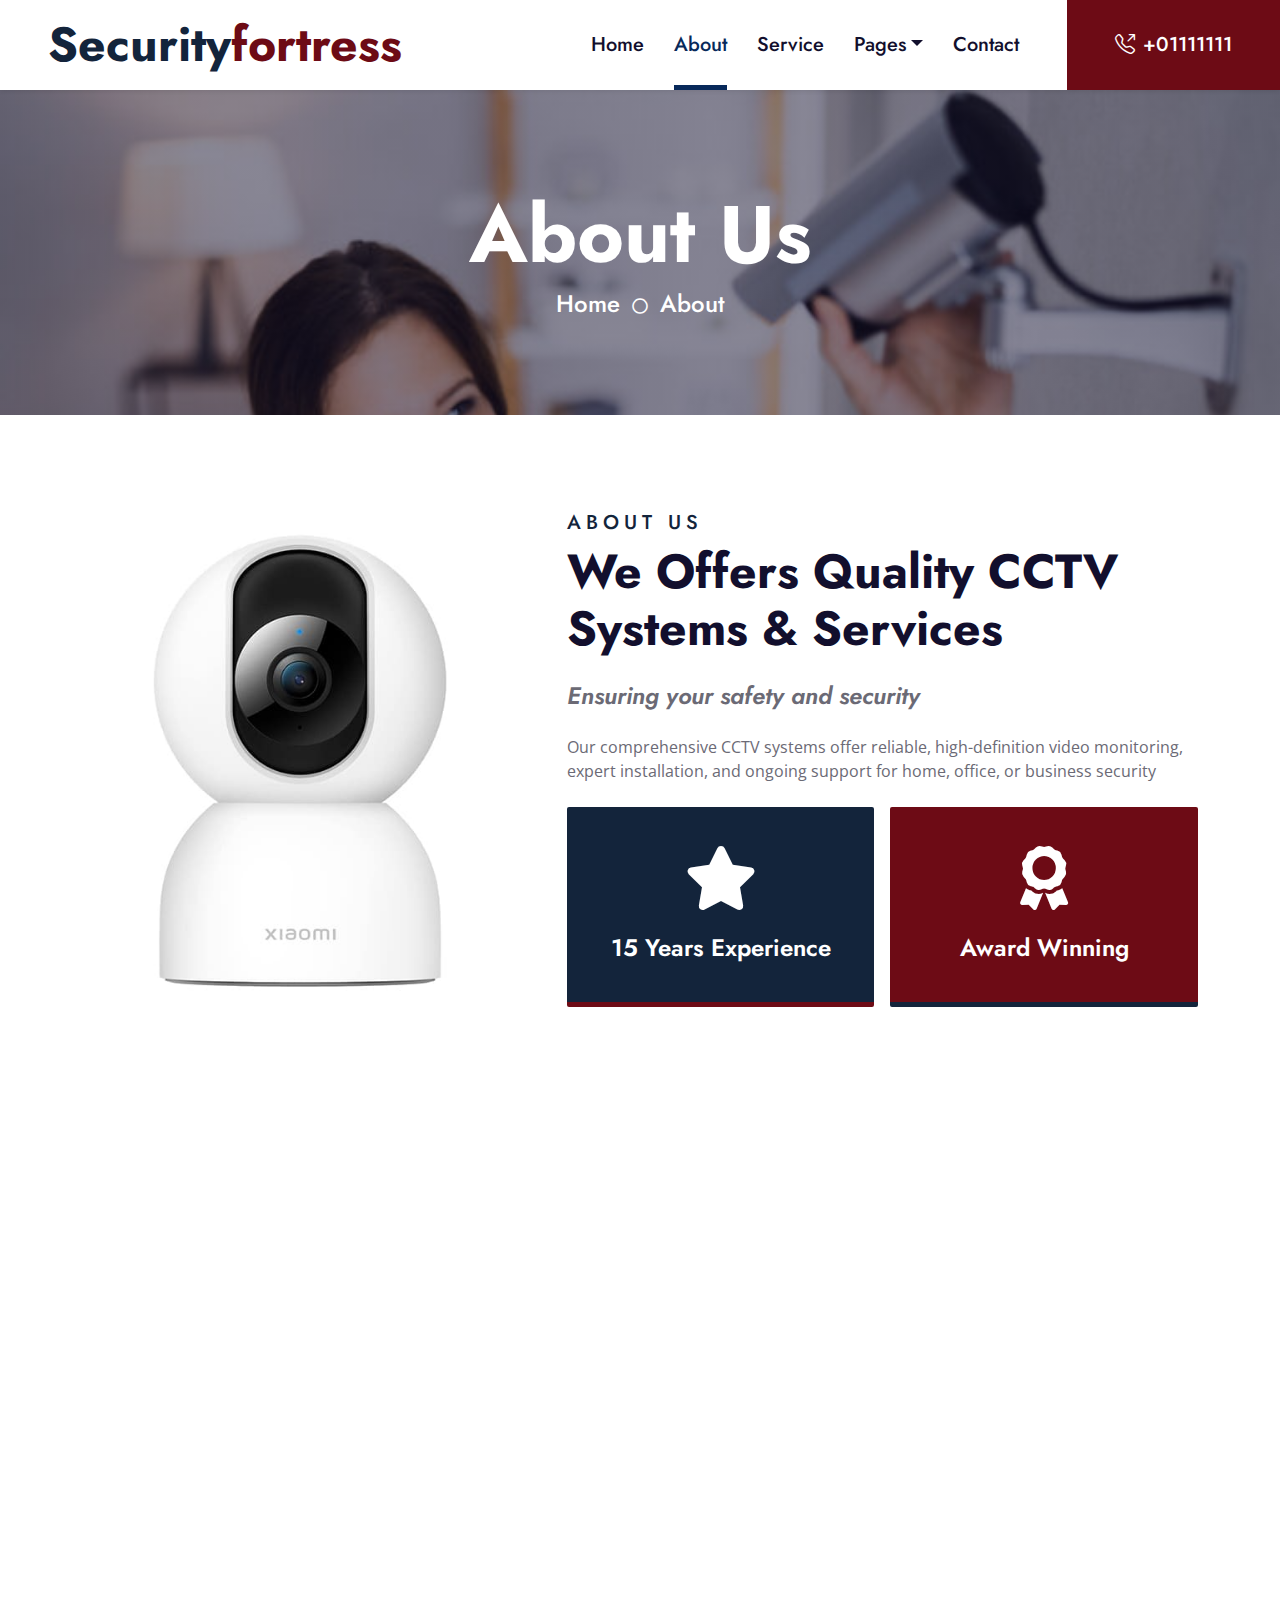
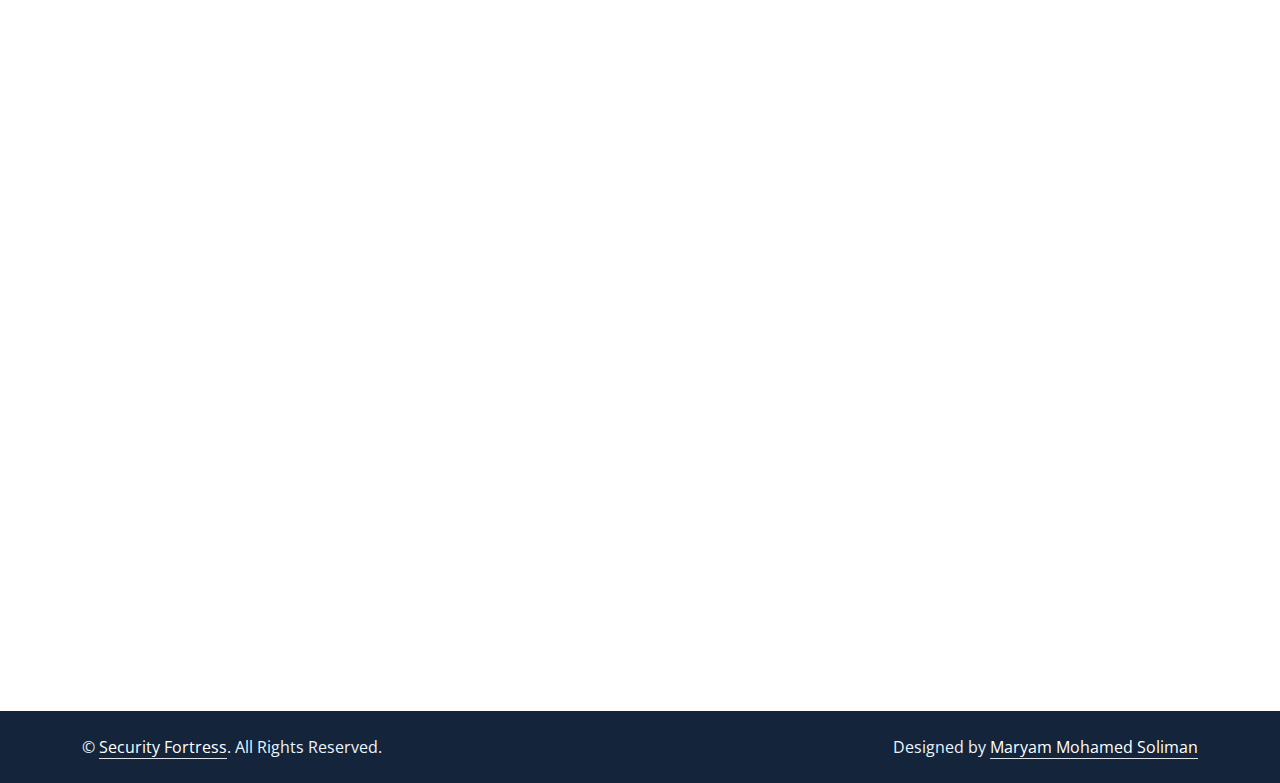
<file: about.html>
<!DOCTYPE html>
<html lang="en">

<head>
    <meta charset="utf-8">
    <title>Security Fortress</title>
    <meta content="width=device-width, initial-scale=1.0" name="viewport">
    <meta content="Free HTML Templates" name="keywords">
    <meta content="Free HTML Templates" name="description">

    <!-- Favicon -->
    <link
    rel="icon"
    href="https://encrypted-tbn0.gstatic.com/images?q=tbn:ANd9GcSKoAbYI5C5fflmTe5J4GHt5wbsg0GsIc5rw7PJmEfIHg&s"
    type="image/x-icon"
  />
    <!-- Google Web Fonts -->
    <link rel="preconnect" href="https://fonts.gstatic.com">
    <link href="https://fonts.googleapis.com/css2?family=Jost:wght@500;600;700&family=Open+Sans:wght@400;600&display=swap" rel="stylesheet"> 

    <!-- Icon Font Stylesheet -->
    <link href="https://cdnjs.cloudflare.com/ajax/libs/font-awesome/5.10.0/css/all.min.css" rel="stylesheet">
    <link href="https://cdn.jsdelivr.net/npm/bootstrap-icons@1.4.1/font/bootstrap-icons.css" rel="stylesheet">
    <link href="lib/flaticon/font/flaticon.css" rel="stylesheet">

    <!-- Libraries Stylesheet -->
    <link href="lib/owlcarousel/assets/owl.carousel.min.css" rel="stylesheet">
    <link href="lib/animate/animate.min.css" rel="stylesheet">

    <!-- Customized Bootstrap Stylesheet -->
    <link href="css/bootstrap.min.css" rel="stylesheet">

    <!-- Template Stylesheet -->
    <link href="css/style.css" rel="stylesheet">
</head>

<body>
    <!-- Navbar Start -->
    <nav class="navbar navbar-expand-lg bg-white navbar-light shadow-sm py-3 py-lg-0 px-3 px-lg-0">
        <a href="index.html" class="navbar-brand ms-lg-5">
            <h1 class="display-5 m-0 text-primary">Security<span class="text-secondary">fortress</span></h1>
        </a>
        <button class="navbar-toggler" type="button" data-bs-toggle="collapse" data-bs-target="#navbarCollapse">
            <span class="navbar-toggler-icon"></span>
        </button>
        <div class="collapse navbar-collapse" id="navbarCollapse">
            <div class="navbar-nav ms-auto py-0">
                <a href="index.html" class="nav-item nav-link">Home</a>
                <a href="about.html" class="nav-item nav-link active">About</a>
                <a href="service.html" class="nav-item nav-link">Service</a>
                <div class="nav-item dropdown">
                    <a href="#" class="nav-link dropdown-toggle" data-bs-toggle="dropdown">Pages</a>
                    <div class="dropdown-menu m-0">
                        <a href="price.html" class="dropdown-item">Pricing Plan</a>
                        <a href="blog.html" class="dropdown-item">Grid</a>
                        <a href="detail.html" class="dropdown-item">Detail</a>
                        <a href="team.html" class="dropdown-item">The Team</a>
                        <a href="testimonial.html" class="dropdown-item">Testimonial</a>
                    </div>
                </div>
                <a href="contact.html" class="nav-item nav-link">Contact</a>
                <a href="tel:+123456789" class="nav-item nav-link nav-contact bg-secondary text-white px-5 ms-lg-5"><i class="bi bi-telephone-outbound me-2"></i>+01111111</a>
            </div>
        </div>
    </nav>
    <!-- Navbar End -->


    <!-- Hero Start -->
    <div class="container-fluid bg-primary p-5 hero-header mb-5">
        <div class="row py-5">
            <div class="col-12 text-center">
                <h1 class="display-1 text-white animated zoomIn">About Us</h1>
                <a href="" class="h4 text-white">Home</a>
                <i class="far fa-circle text-white px-2"></i>
                <a href="" class="h4 text-white">About</a>
            </div>
        </div>
    </div>
    <!-- Hero End -->


    <!-- About Start -->
    <div class="container-fluid py-5 wow fadeInUp" data-wow-delay="0.1s">
        <div class="container">
            <div class="row gx-5">
                <div class="col-lg-5 mb-5 mb-lg-0" style="min-height: 500px;">
                    <div class="position-relative h-100">
                        <img class="position-absolute w-100 h-100 rounded wow zoomIn" data-wow-delay="0.3s" src="img/about.jpg" style="object-fit: cover;">
                    </div>
                </div>
                <div class="col-lg-7">
                    <div class="mb-4">
                        <h5 class="text-primary text-uppercase" style="letter-spacing: 5px;">About Us</h5>
                        <h1 class="display-5 mb-0">We Offers Quality CCTV Systems & Services</h1>
                    </div>
                    <h4 class="text-body fst-italic mb-4">Ensuring your safety and security</h4>
                    <p class="mb-4">Our comprehensive CCTV systems offer reliable, high-definition video monitoring, expert installation, and ongoing support for home, office, or business security</p>
                    <div class="row g-3">
                        <div class="col-sm-6 wow zoomIn" data-wow-delay="0.6s">
                            <div class="bg-primary d-flex flex-column justify-content-center text-center border-bottom border-5 border-secondary rounded p-3" style="height: 200px;">
                                <i class="fa fa-star fa-4x text-white mb-4"></i>
                                <h4 class="text-white mb-0">15 Years Experience</h4>
                            </div>
                        </div>
                        <div class="col-sm-6 wow zoomIn" data-wow-delay="0.9s">
                            <div class="bg-secondary d-flex flex-column justify-content-center text-center border-bottom border-5 border-primary rounded p-3" style="height: 200px;">
                                <i class="fa fa-award fa-4x text-white mb-4"></i>
                                <h4 class="text-white mb-0">Award Winning</h4>
                            </div>
                        </div>
                    </div>
                </div>
            </div>
        </div>
    </div>
    <!-- About End -->


    <!-- Team Start -->
    <div class="container-fluid py-5 wow fadeInUp" data-wow-delay="0.1s">
        <div class="container">
            <div class="text-center mx-auto mb-5" style="max-width: 600px;">
                <h5 class="text-primary text-uppercase" style="letter-spacing: 5px;">Team Members</h5>
                <h1 class="display-5 mb-0">Our Professional Team Members</h1>
            </div>
            <div class="row g-5">
                <div class="col-lg-4 wow slideInUp" data-wow-delay="0.3s">
                    <div class="position-relative rounded-top">
                        <img class="img-fluid rounded-top w-100" src="img/team-1.jpg" alt="">
                        <div class="position-absolute bottom-0 end-0 d-flex flex-column bg-white p-1" style="margin-right: -25px;">
                            <a class="btn btn-outline-secondary btn-square m-1" href="#"><i class="fab fa-twitter fw-normal"></i></a>
                            <a class="btn btn-outline-secondary btn-square m-1" href="#"><i class="fab fa-facebook-f fw-normal"></i></a>
                            <a class="btn btn-outline-secondary btn-square m-1" href="#"><i class="fab fa-linkedin-in fw-normal"></i></a>
                            <a class="btn btn-outline-secondary btn-square m-1" href="#"><i class="fab fa-instagram fw-normal"></i></a>
                        </div>
                    </div>
                    <div class="bg-primary text-center rounded-bottom p-4">
                        <h3 class="text-white">Robert</h3>
                        <p class="text-white m-0">Business Analyst</p>
                    </div>
                </div>
                <div class="col-lg-4 wow slideInUp" data-wow-delay="0.6s">
                    <div class="position-relative rounded-top">
                        <img class="img-fluid rounded-top w-100" src="img/team-2.jpg" alt="">
                        <div class="position-absolute bottom-0 end-0 d-flex flex-column bg-white p-1" style="margin-right: -25px;">
                            <a class="btn btn-outline-secondary btn-square m-1" href="#"><i class="fab fa-twitter fw-normal"></i></a>
                            <a class="btn btn-outline-secondary btn-square m-1" href="#"><i class="fab fa-facebook-f fw-normal"></i></a>
                            <a class="btn btn-outline-secondary btn-square m-1" href="#"><i class="fab fa-linkedin-in fw-normal"></i></a>
                            <a class="btn btn-outline-secondary btn-square m-1" href="#"><i class="fab fa-instagram fw-normal"></i></a>
                        </div>
                    </div>
                    <div class="bg-primary text-center rounded-bottom p-4">
                        <h3 class="text-white">David</h3>
                        <p class="text-white m-0">Sales Director</p>
                    </div>
                </div>
                <div class="col-lg-4 wow slideInUp" data-wow-delay="0.9s">
                    <div class="position-relative rounded-top">
                        <img class="img-fluid rounded-top w-100" src="img/team-3.jpg" alt="">
                        <div class="position-absolute bottom-0 end-0 d-flex flex-column bg-white p-1" style="margin-right: -25px;">
                            <a class="btn btn-outline-secondary btn-square m-1" href="#"><i class="fab fa-twitter fw-normal"></i></a>
                            <a class="btn btn-outline-secondary btn-square m-1" href="#"><i class="fab fa-facebook-f fw-normal"></i></a>
                            <a class="btn btn-outline-secondary btn-square m-1" href="#"><i class="fab fa-linkedin-in fw-normal"></i></a>
                            <a class="btn btn-outline-secondary btn-square m-1" href="#"><i class="fab fa-instagram fw-normal"></i></a>
                        </div>
                    </div>
                    <div class="bg-primary text-center rounded-bottom p-4">
                        <h3 class="text-white">George</h3>
                        <p class="text-white m-0">Marketing Manager
                        </p>
                    </div>
                </div>
            </div>
        </div>
    </div>
    <!-- Team End -->
    

    <!-- Footer Start -->
    <div class="container-fluid bg-dark text-light mt-5 py-5 wow fadeInUp" data-wow-delay="0.1s">
        <div class="container pt-5">
            <div class="row g-5">
                <div class="col-lg-3 col-md-6">
                    <h3 class="text-white mb-4">Quick Links</h3>
                    <div class="d-flex flex-column justify-content-start">
                        <a class="text-light mb-2" href="#"><i class="bi bi-arrow-right text-primary me-2"></i>Home</a>
                        <a class="text-light mb-2" href="#"><i class="bi bi-arrow-right text-primary me-2"></i>About Us</a>
                        <a class="text-light mb-2" href="#"><i class="bi bi-arrow-right text-primary me-2"></i>Our Services</a>
                        <a class="text-light mb-2" href="#"><i class="bi bi-arrow-right text-primary me-2"></i>Latest Blog</a>
                        <a class="text-light" href="#"><i class="bi bi-arrow-right text-primary me-2"></i>Contact Us</a>
                    </div>
                </div>
                <div class="col-lg-3 col-md-6">
                    <h3 class="text-white mb-4">Popular Links</h3>
                    <div class="d-flex flex-column justify-content-start">
                        <a class="text-light mb-2" href="#"><i class="bi bi-arrow-right text-primary me-2"></i>Home</a>
                        <a class="text-light mb-2" href="#"><i class="bi bi-arrow-right text-primary me-2"></i>About Us</a>
                        <a class="text-light mb-2" href="#"><i class="bi bi-arrow-right text-primary me-2"></i>Our Services</a>
                        <a class="text-light mb-2" href="#"><i class="bi bi-arrow-right text-primary me-2"></i>Latest Blog</a>
                        <a class="text-light" href="#"><i class="bi bi-arrow-right text-primary me-2"></i>Contact Us</a>
                    </div>
                </div>
                <div class="col-lg-3 col-md-6">
                    <h3 class="text-white mb-4">Get In Touch</h3>
                    <p class="mb-2"><i class="bi bi-geo-alt text-primary me-2"></i>123 Street, New York, USA</p>
                    <p class="mb-2"><i class="bi bi-envelope-open text-primary me-2"></i>Security Fortress@gmail.com</p>
                    <p class="mb-0"><i class="bi bi-telephone text-primary me-2"></i>+01024654380</p>
                </div>
                <div class="col-lg-3 col-md-6">
                    <h3 class="text-white mb-4">Follow Us</h3>
                    <div class="d-flex">
                        <a class="btn btn-lg btn-primary btn-lg-square rounded me-2" href="#"><i class="fab fa-twitter fw-normal"></i></a>
                        <a class="btn btn-lg btn-primary btn-lg-square rounded me-2" href="#"><i class="fab fa-facebook-f fw-normal"></i></a>
                        <a class="btn btn-lg btn-primary btn-lg-square rounded me-2" href="#"><i class="fab fa-linkedin-in fw-normal"></i></a>
                        <a class="btn btn-lg btn-primary btn-lg-square rounded" href="#"><i class="fab fa-instagram fw-normal"></i></a>
                    </div>
                </div>
                <div class="col-12">
                    <form class="mx-auto" style="max-width: 600px;">
                        <div class="input-group">
                            <input type="text" class="form-control border-white p-3" placeholder="Your Email">
                            <button class="btn btn-primary px-4">Sign Up</button>
                        </div>
                    </form>
                </div>
            </div>
        </div>
    </div>
    <div class="container-fluid bg-primary text-light py-4">
        <div class="container">
            <div class="row g-5">
                <div class="col-md-6 text-center text-md-start">
                    <p class="mb-md-0">&copy; <a class="text-white border-bottom" href="#">Security Fortress</a>. All Rights Reserved.</p>
                </div>
                <div class="col-md-6 text-center text-md-end">
                    <p class="mb-0">Designed by <a class="text-white border-bottom" href="https://htmlcodex.com">Maryam Mohamed Soliman</a></p>
                </div>
            </div>
        </div>
    </div>
    <!-- Footer End -->


    <!-- Back to Top -->
    <a href="#" class="btn btn-lg btn-secondary btn-lg-square rounded back-to-top"><i class="bi bi-arrow-up"></i></a>


    <!-- JavaScript Libraries -->
    <script src="https://code.jquery.com/jquery-3.4.1.min.js"></script>
    <script src="https://cdn.jsdelivr.net/npm/bootstrap@5.0.0/dist/js/bootstrap.bundle.min.js"></script>
    <script src="lib/wow/wow.min.js"></script>
    <script src="lib/easing/easing.min.js"></script>
    <script src="lib/waypoints/waypoints.min.js"></script>
    <script src="lib/owlcarousel/owl.carousel.min.js"></script>

    <!-- Template Javascript -->
    <script src="js/main.js"></script>
</body>

</html>
</file>
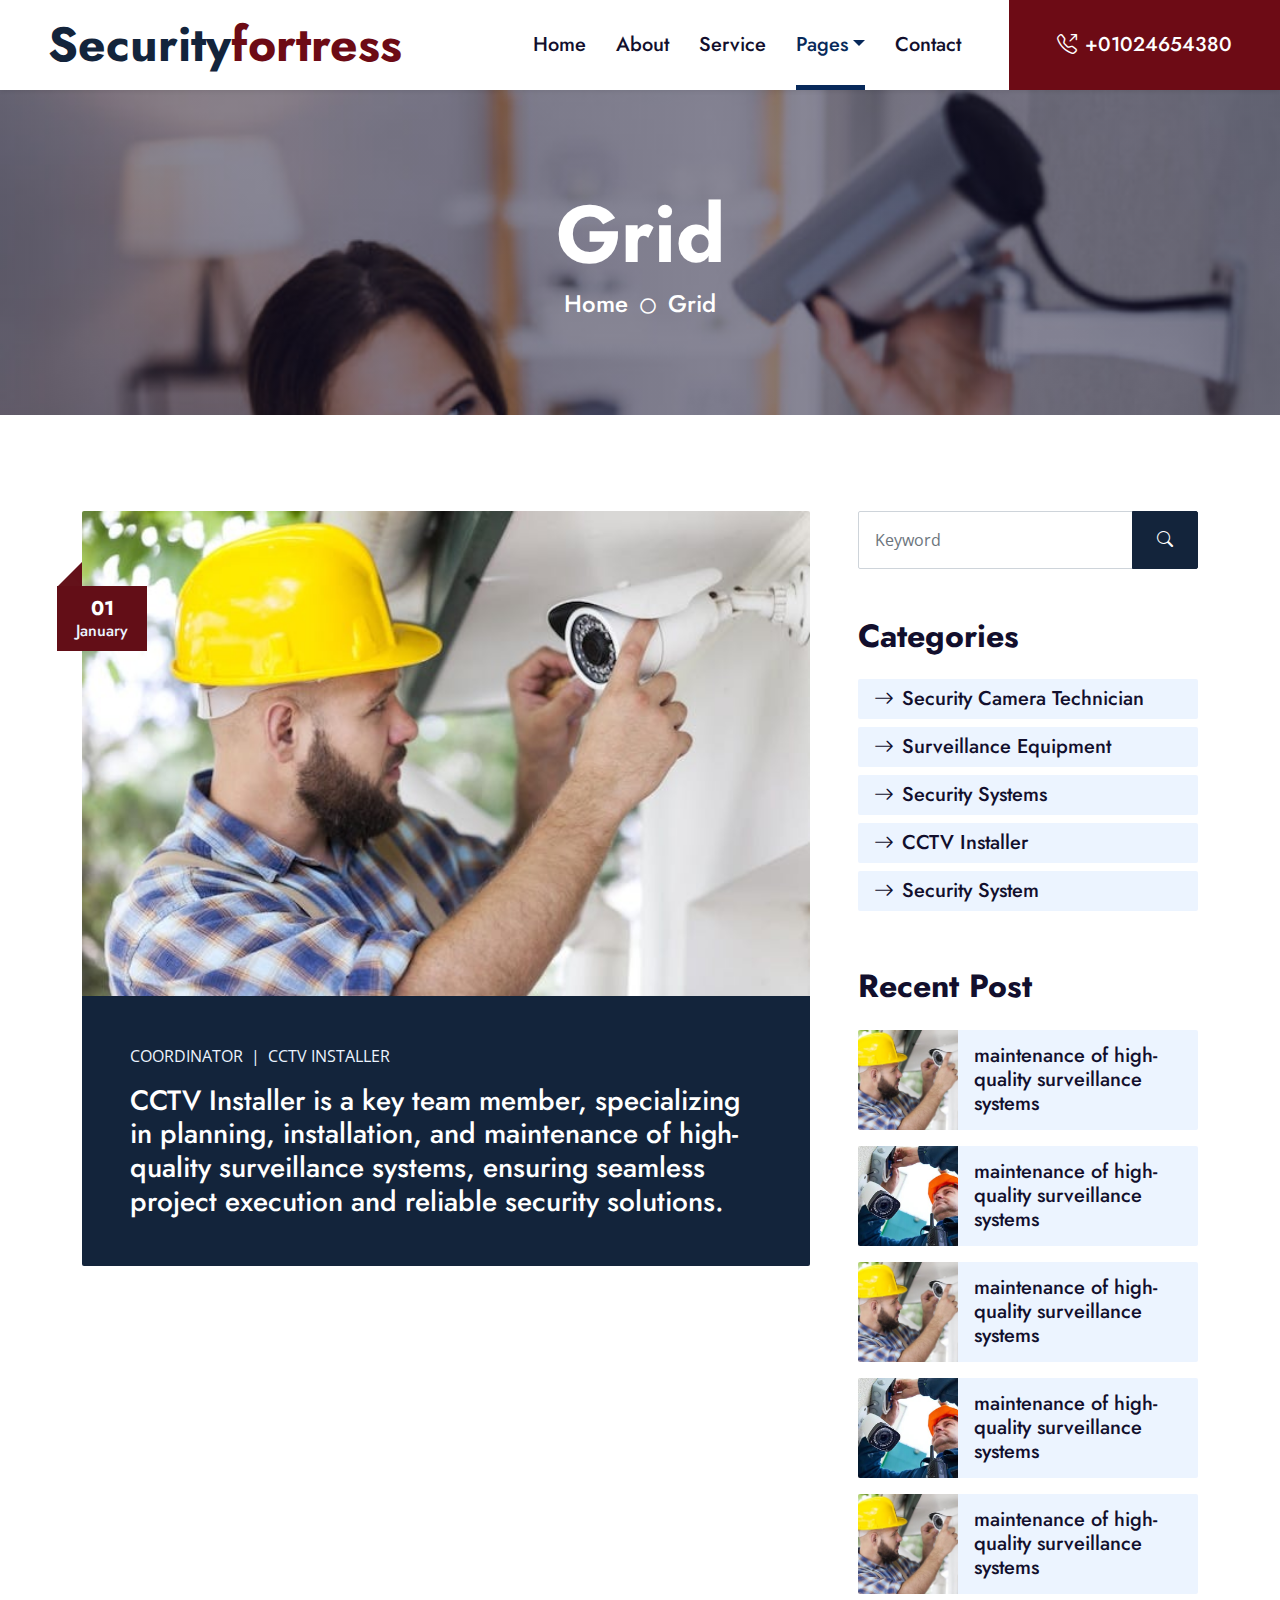
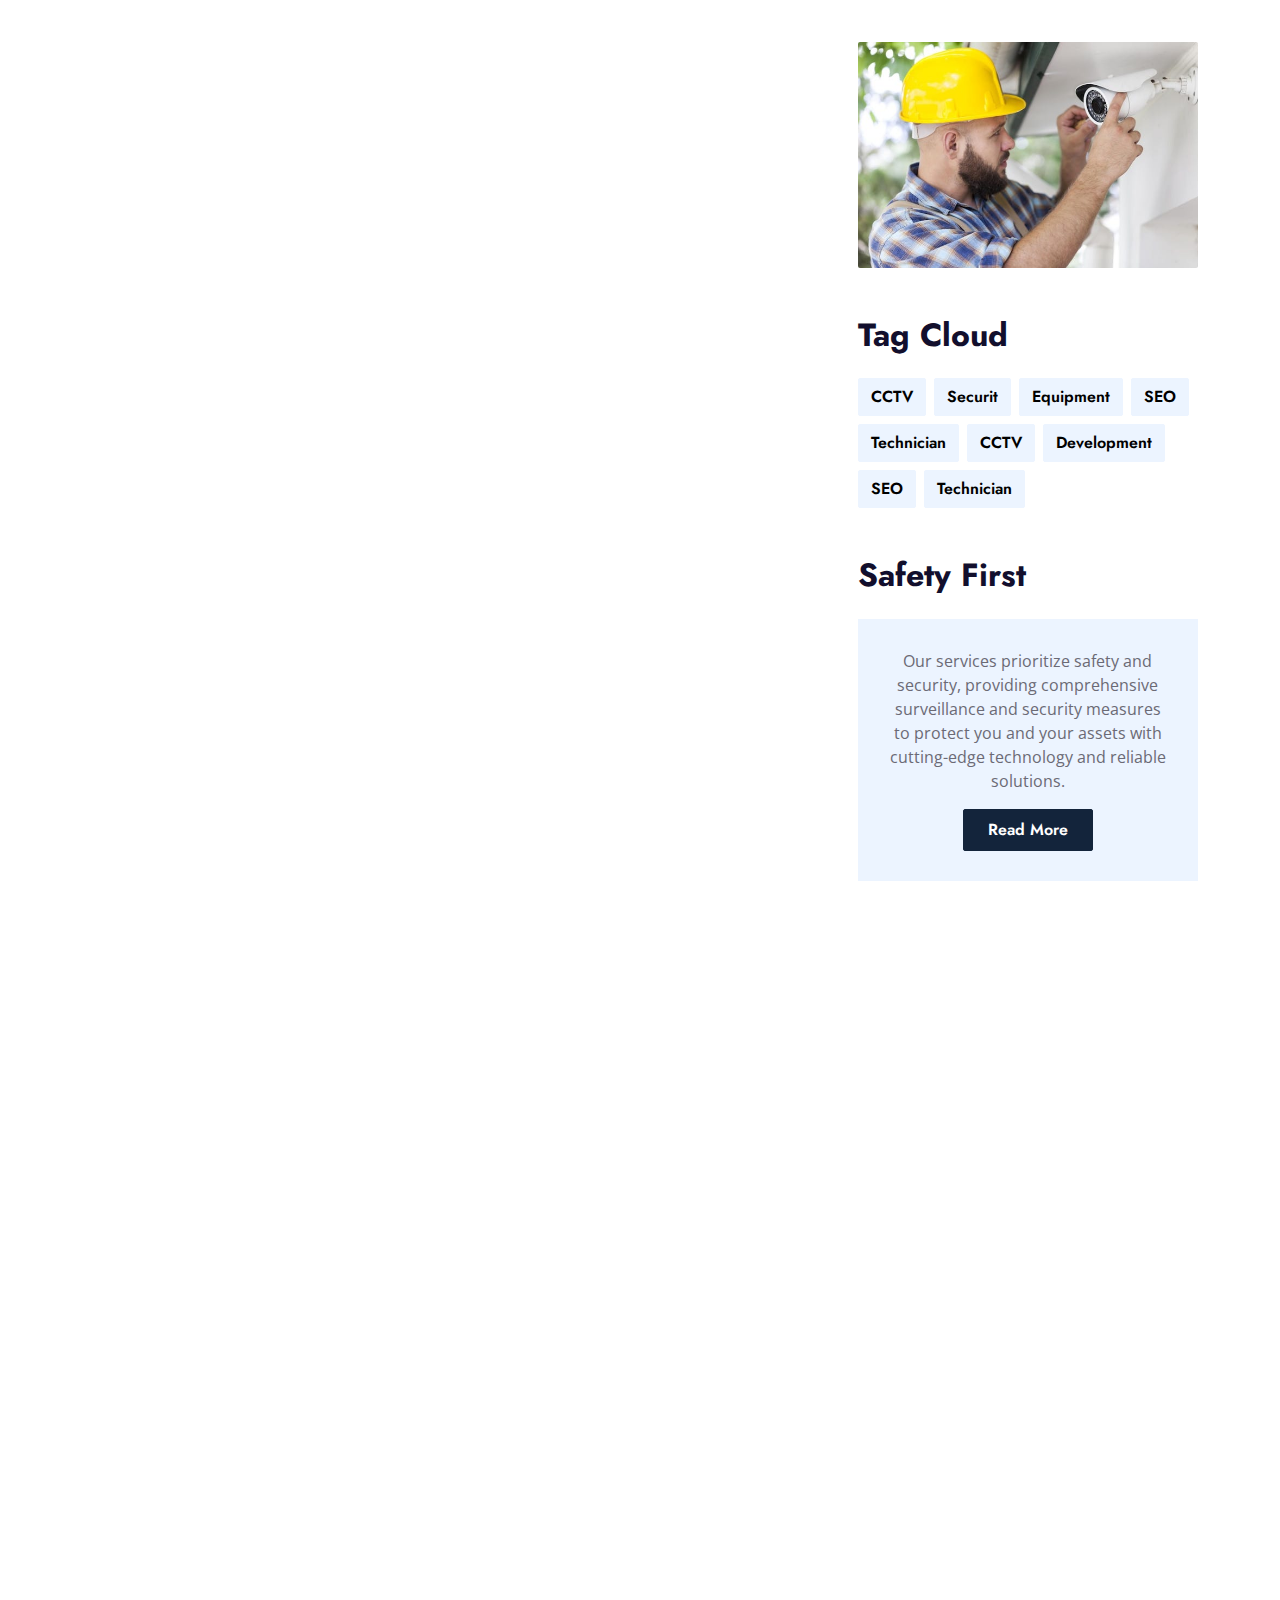
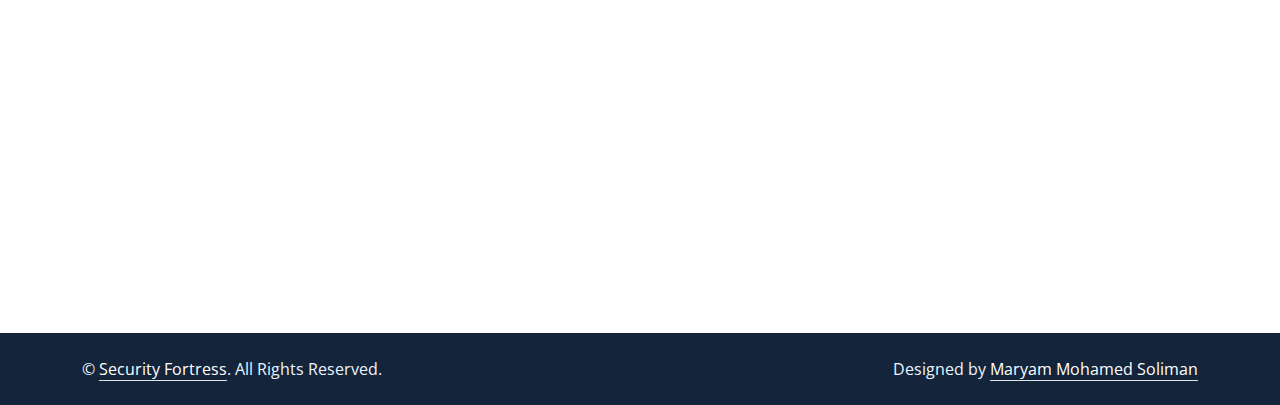
<file: blog.html>
<!DOCTYPE html>
<html lang="en">

<head>
    <meta charset="utf-8">
    <title>Security Fortress</title>
    <meta content="width=device-width, initial-scale=1.0" name="viewport">
    <meta content="Free HTML Templates" name="keywords">
    <meta content="Free HTML Templates" name="description">

    <!-- Favicon -->
    <link
    rel="icon"
    href="https://encrypted-tbn0.gstatic.com/images?q=tbn:ANd9GcSKoAbYI5C5fflmTe5J4GHt5wbsg0GsIc5rw7PJmEfIHg&s"
    type="image/x-icon"
  />
    <!-- Google Web Fonts -->
    <link rel="preconnect" href="https://fonts.gstatic.com">
    <link href="https://fonts.googleapis.com/css2?family=Jost:wght@500;600;700&family=Open+Sans:wght@400;600&display=swap" rel="stylesheet"> 

    <!-- Icon Font Stylesheet -->
    <link href="https://cdnjs.cloudflare.com/ajax/libs/font-awesome/5.10.0/css/all.min.css" rel="stylesheet">
    <link href="https://cdn.jsdelivr.net/npm/bootstrap-icons@1.4.1/font/bootstrap-icons.css" rel="stylesheet">
    <link href="lib/flaticon/font/flaticon.css" rel="stylesheet">

    <!-- Libraries Stylesheet -->
    <link href="lib/owlcarousel/assets/owl.carousel.min.css" rel="stylesheet">
    <link href="lib/animate/animate.min.css" rel="stylesheet">

    <!-- Customized Bootstrap Stylesheet -->
    <link href="css/bootstrap.min.css" rel="stylesheet">

    <!-- Template Stylesheet -->
    <link href="css/style.css" rel="stylesheet">
</head>

<body>
    <!-- Navbar Start -->
    <nav class="navbar navbar-expand-lg bg-white navbar-light shadow-sm py-3 py-lg-0 px-3 px-lg-0">
        <a href="index.html" class="navbar-brand ms-lg-5">
            <h1 class="display-5 m-0 text-primary">Security<span class="text-secondary">fortress</span></h1>
        </a>
        <button class="navbar-toggler" type="button" data-bs-toggle="collapse" data-bs-target="#navbarCollapse">
            <span class="navbar-toggler-icon"></span>
        </button>
        <div class="collapse navbar-collapse" id="navbarCollapse">
            <div class="navbar-nav ms-auto py-0">
                <a href="index.html" class="nav-item nav-link">Home</a>
                <a href="about.html" class="nav-item nav-link">About</a>
                <a href="service.html" class="nav-item nav-link">Service</a>
                <div class="nav-item dropdown">
                    <a href="#" class="nav-link dropdown-toggle active" data-bs-toggle="dropdown">Pages</a>
                    <div class="dropdown-menu m-0">
                        <a href="price.html" class="dropdown-item">Pricing Plan</a>
                        <a href="blog.html" class="dropdown-item active">Grid</a>
                        <a href="detail.html" class="dropdown-item">Detail</a>
                        <a href="team.html" class="dropdown-item">The Team</a>
                        <a href="testimonial.html" class="dropdown-item">Testimonial</a>
                    </div>
                </div>
                <a href="contact.html" class="nav-item nav-link">Contact</a>
                <a href="tel:+123456789" class="nav-item nav-link nav-contact bg-secondary text-white px-5 ms-lg-5"><i class="bi bi-telephone-outbound me-2"></i>+01024654380</a>
            </div>
        </div>
    </nav>
    <!-- Navbar End -->


    <!-- Hero Start -->
    <div class="container-fluid bg-primary p-5 hero-header mb-5">
        <div class="row py-5">
            <div class="col-12 text-center">
                <h1 class="display-1 text-white animated zoomIn">Grid</h1>
                <a href="" class="h4 text-white">Home</a>
                <i class="far fa-circle text-white px-2"></i>
                <a href="" class="h4 text-white">Grid</a>
            </div>
        </div>
    </div>
    <!-- Hero End -->


    <!-- Start -->
    <div class="container py-5 wow fadeInUp" data-wow-delay="0.1s">
        <div class="row g-5">
            <!-- list Start -->
            <div class="col-lg-8">
                <div class="row g-5">
                    <div class="col-12 wow slideInUp" data-wow-delay="0.1s">
                        <div class="blog-item">
                            <div class="position-relative">
                                <img class="img-fluid w-100 rounded-top" src="img/blog-1.jpg" alt="">
                                <div class="blog-date">
                                    <h5 class="text-white fw-bold mb-0">01</h5>
                                    <h6 class="text-light mb-0">January</h6>
                                </div>
                            </div>
                            <div class="bg-primary rounded-bottom p-5">
                                <div class="d-flex mb-3">
                                    <span class="text-light text-uppercase">COORDINATOR</span>
                                    <span class="text-light px-2">|</span>
                                    <span class="text-light text-uppercase">CCTV Installer</span>
                                </div>
                                <a class="h3 m-0 text-white" href=""> CCTV Installer is a key team member, specializing in planning, installation, and maintenance of high-quality surveillance systems, ensuring seamless project execution and reliable security solutions.</a>
                            </div>
                        </div>
                    </div>
                    <div class="col-12 wow slideInUp" data-wow-delay="0.1s">
                        <div class="blog-item">
                            <div class="position-relative">
                                <img class="img-fluid w-100 rounded-top" src="img/blog-2.jpg" alt="">
                                <div class="blog-date">
                                    <h5 class="text-white fw-bold mb-0">03</h5>
                                    <h6 class="text-light mb-0">January</h6>
                                </div>
                            </div>
                            <div class="bg-primary rounded-bottom p-5">
                                <div class="d-flex mb-3">
                                    <span class="text-light text-uppercase">COORDINATOR</span>
                                    <span class="text-light px-2">|</span>
                                    <span class="text-light text-uppercase">CCTV Installer</span>
                                </div>
                                <a class="h3 m-0 text-white" href=""> CCTV Installer is a key team member, specializing in planning, installation, and maintenance of high-quality surveillance systems, ensuring seamless project execution and reliable security solutions.</a>
                            </div>
                        </div>
                    </div>
                    <div class="col-12 wow slideInUp" data-wow-delay="0.1s">
                        <div class="blog-item">
                            <div class="position-relative">
                                <img class="img-fluid w-100 rounded-top" src="img/blog-1.jpg" alt="">
                                <div class="blog-date">
                                    <h5 class="text-white fw-bold mb-0">05</h5>
                                    <h6 class="text-light mb-0">January</h6>
                                </div>
                            </div>
                            <div class="bg-primary rounded-bottom p-5">
                                <div class="d-flex mb-3">
                                    <span class="text-light text-uppercase">COORDINATOR</span>
                                    <span class="text-light px-2">|</span>
                                    <span class="text-light text-uppercase">CCTV Installer</span>
                                </div>
                                <a class="h3 m-0 text-white" href="">CCTV Installer is a key team member, specializing in planning, installation, and maintenance of high-quality surveillance systems, ensuring seamless project execution and reliable security solutions.</a>
                            </div>
                        </div>
                    </div>
                    <div class="col-12 wow slideInUp" data-wow-delay="0.1s">
                        <nav aria-label="Page navigation">
                          <ul class="pagination pagination-lg m-0">
                            <li class="page-item disabled">
                              <a class="page-link rounded-0" href="#" aria-label="Previous">
                                <span aria-hidden="true"><i class="bi bi-arrow-left"></i></span>
                              </a>
                            </li>
                            <li class="page-item active"><a class="page-link" href="#">1</a></li>
                            <li class="page-item"><a class="page-link" href="#">2</a></li>
                            <li class="page-item"><a class="page-link" href="#">3</a></li>
                            <li class="page-item">
                              <a class="page-link rounded-0" href="#" aria-label="Next">
                                <span aria-hidden="true"><i class="bi bi-arrow-right"></i></span>
                              </a>
                            </li>
                          </ul>
                        </nav>
                    </div>
                </div>
            </div>
            <!-- list End -->

            <!-- Sidebar Start -->
            <div class="col-lg-4">
                <!-- Search Form Start -->
                <div class="mb-5">
                    <div class="input-group">
                        <input type="text" class="form-control p-3" placeholder="Keyword">
                        <button class="btn btn-primary px-4"><i class="bi bi-search"></i></button>
                    </div>
                </div>
                <!-- Search Form End -->

                <!-- Category Start -->
                <div class="mb-5">
                    <h2 class="mb-4">Categories</h2>
                    <div class="d-flex flex-column justify-content-start">
                        <a class="h5 bg-light rounded py-2 px-3 mb-2" href="#"><i class="bi bi-arrow-right me-2"></i>Security Camera Technician</a>
                        <a class="h5 bg-light rounded py-2 px-3 mb-2" href="#"><i class="bi bi-arrow-right me-2"></i>Surveillance Equipment</a>
                        <a class="h5 bg-light rounded py-2 px-3 mb-2" href="#"><i class="bi bi-arrow-right me-2"></i>Security Systems</a>
                        <a class="h5 bg-light rounded py-2 px-3 mb-2" href="#"><i class="bi bi-arrow-right me-2"></i>CCTV Installer</a>
                        <a class="h5 bg-light rounded py-2 px-3 mb-2" href="#"><i class="bi bi-arrow-right me-2"></i>Security System</a>
                    </div>
                </div>
                <!-- Category End -->

                <!-- Recent Post Start -->
                <div class="mb-5">
                    <h2 class="mb-4">Recent Post</h2>
                    <div class="d-flex rounded overflow-hidden mb-3">
                        <img class="img-fluid" src="img/blog-1.jpg" style="width: 100px; height: 100px; object-fit: cover;" alt="">
                        <a href="" class="h5 d-flex align-items-center bg-light px-3 mb-0">maintenance of high-quality surveillance systems
                        </a>
                    </div>
                    <div class="d-flex rounded overflow-hidden mb-3">
                        <img class="img-fluid" src="img/blog-2.jpg" style="width: 100px; height: 100px; object-fit: cover;" alt="">
                        <a href="" class="h5 d-flex align-items-center bg-light px-3 mb-0">maintenance of high-quality surveillance systems
                        </a>
                    </div>
                    <div class="d-flex rounded overflow-hidden mb-3">
                        <img class="img-fluid" src="img/blog-1.jpg" style="width: 100px; height: 100px; object-fit: cover;" alt="">
                        <a href="" class="h5 d-flex align-items-center bg-light px-3 mb-0">maintenance of high-quality surveillance systems
                        </a>
                    </div>
                    <div class="d-flex rounded overflow-hidden mb-3">
                        <img class="img-fluid" src="img/blog-2.jpg" style="width: 100px; height: 100px; object-fit: cover;" alt="">
                        <a href="" class="h5 d-flex align-items-center bg-light px-3 mb-0">maintenance of high-quality surveillance systems
                        </a>
                    </div>
                    <div class="d-flex rounded overflow-hidden mb-3">
                        <img class="img-fluid" src="img/blog-1.jpg" style="width: 100px; height: 100px; object-fit: cover;" alt="">
                        <a href="" class="h5 d-flex align-items-center bg-light px-3 mb-0">maintenance of high-quality surveillance systems
                        </a>
                    </div>
                </div>
                <!-- Recent Post End -->

                <!-- Image Start -->
                <div class="mb-5">
                    <img src="img/blog-1.jpg" alt="" class="img-fluid rounded">
                </div>
                <!-- Image End -->

                <!-- Tags Start -->
                <div class="mb-5">
                    <h2 class="mb-4">Tag Cloud</h2>
                    <div class="d-flex flex-wrap m-n1">
                        <a href="" class="btn btn-light m-1">CCTV</a>
                        <a href="" class="btn btn-light m-1">Securit</a>
                        <a href="" class="btn btn-light m-1">Equipment</a>
                        <a href="" class="btn btn-light m-1">SEO</a>
                        <a href="" class="btn btn-light m-1">Technician</a>
                        <a href="" class="btn btn-light m-1">CCTV</a>
                        <a href="" class="btn btn-light m-1">Development</a>
                        <a href="" class="btn btn-light m-1">SEO</a>
                        <a href="" class="btn btn-light m-1">Technician</a>
                    </div>
                </div>
                <!-- Tags End -->

                <!-- Plain Text Start -->
                <div>
                    <h2 class="mb-4">Safety First</h2>
                    <div class="bg-light text-center" style="padding: 30px;">
                        <p>Our services prioritize safety and security, providing comprehensive surveillance and security measures to protect you and your assets with cutting-edge technology and reliable solutions.</p>
                        <a href="" class="btn btn-primary py-2 px-4">Read More</a>
                    </div>
                </div>
                <!-- Plain Text End -->
            </div>
            <!-- Sidebar End -->
        </div>
    </div>
    <!-- End -->


    <!-- Footer Start -->
    <div class="container-fluid bg-dark text-light mt-5 py-5 wow fadeInUp" data-wow-delay="0.1s">
        <div class="container pt-5">
            <div class="row g-5">
                <div class="col-lg-3 col-md-6">
                    <h3 class="text-white mb-4">Quick Links</h3>
                    <div class="d-flex flex-column justify-content-start">
                        <a class="text-light mb-2" href="#"><i class="bi bi-arrow-right text-primary me-2"></i>Home</a>
                        <a class="text-light mb-2" href="#"><i class="bi bi-arrow-right text-primary me-2"></i>About Us</a>
                        <a class="text-light mb-2" href="#"><i class="bi bi-arrow-right text-primary me-2"></i>Our Services</a>
                        <a class="text-light mb-2" href="#"><i class="bi bi-arrow-right text-primary me-2"></i>Latest Blog</a>
                        <a class="text-light" href="#"><i class="bi bi-arrow-right text-primary me-2"></i>Contact Us</a>
                    </div>
                </div>
                <div class="col-lg-3 col-md-6">
                    <h3 class="text-white mb-4">Popular Links</h3>
                    <div class="d-flex flex-column justify-content-start">
                        <a class="text-light mb-2" href="#"><i class="bi bi-arrow-right text-primary me-2"></i>Home</a>
                        <a class="text-light mb-2" href="#"><i class="bi bi-arrow-right text-primary me-2"></i>About Us</a>
                        <a class="text-light mb-2" href="#"><i class="bi bi-arrow-right text-primary me-2"></i>Our Services</a>
                        <a class="text-light mb-2" href="#"><i class="bi bi-arrow-right text-primary me-2"></i>Latest Blog</a>
                        <a class="text-light" href="#"><i class="bi bi-arrow-right text-primary me-2"></i>Contact Us</a>
                    </div>
                </div>
                <div class="col-lg-3 col-md-6">
                    <h3 class="text-white mb-4">Get In Touch</h3>
                    <p class="mb-2"><i class="bi bi-geo-alt text-primary me-2"></i>123 Street, New York, USA</p>
                    <p class="mb-2"><i class="bi bi-envelope-open text-primary me-2"></i>Security Fortress@gmail.com</p>
                    <p class="mb-0"><i class="bi bi-telephone text-primary me-2"></i>+01024654380</p>
                </div>
                <div class="col-lg-3 col-md-6">
                    <h3 class="text-white mb-4">Follow Us</h3>
                    <div class="d-flex">
                        <a class="btn btn-lg btn-primary btn-lg-square rounded me-2" href="#"><i class="fab fa-twitter fw-normal"></i></a>
                        <a class="btn btn-lg btn-primary btn-lg-square rounded me-2" href="#"><i class="fab fa-facebook-f fw-normal"></i></a>
                        <a class="btn btn-lg btn-primary btn-lg-square rounded me-2" href="#"><i class="fab fa-linkedin-in fw-normal"></i></a>
                        <a class="btn btn-lg btn-primary btn-lg-square rounded" href="#"><i class="fab fa-instagram fw-normal"></i></a>
                    </div>
                </div>
                <div class="col-12">
                    <form class="mx-auto" style="max-width: 600px;">
                        <div class="input-group">
                            <input type="text" class="form-control border-white p-3" placeholder="Your Email">
                            <button class="btn btn-primary px-4">Sign Up</button>
                        </div>
                    </form>
                </div>
            </div>
        </div>
    </div>
    <div class="container-fluid bg-primary text-light py-4">
        <div class="container">
            <div class="row g-5">
                <div class="col-md-6 text-center text-md-start">
                    <p class="mb-md-0">&copy; <a class="text-white border-bottom" href="#">Security Fortress</a>. All Rights Reserved.</p>
                </div>
                <div class="col-md-6 text-center text-md-end">
                    <p class="mb-0">Designed by <a class="text-white border-bottom" href="https://htmlcodex.com">Maryam Mohamed Soliman</a></p>
                </div>
            </div>
        </div>
    </div>
    <!-- Footer End -->


    <!-- Back to Top -->
    <a href="#" class="btn btn-lg btn-secondary btn-lg-square rounded back-to-top"><i class="bi bi-arrow-up"></i></a>


    <!-- JavaScript Libraries -->
    <script src="https://code.jquery.com/jquery-3.4.1.min.js"></script>
    <script src="https://cdn.jsdelivr.net/npm/bootstrap@5.0.0/dist/js/bootstrap.bundle.min.js"></script>
    <script src="lib/wow/wow.min.js"></script>
    <script src="lib/easing/easing.min.js"></script>
    <script src="lib/waypoints/waypoints.min.js"></script>
    <script src="lib/owlcarousel/owl.carousel.min.js"></script>

    <!-- Template Javascript -->
    <script src="js/main.js"></script>
</body>

</html>
</file>
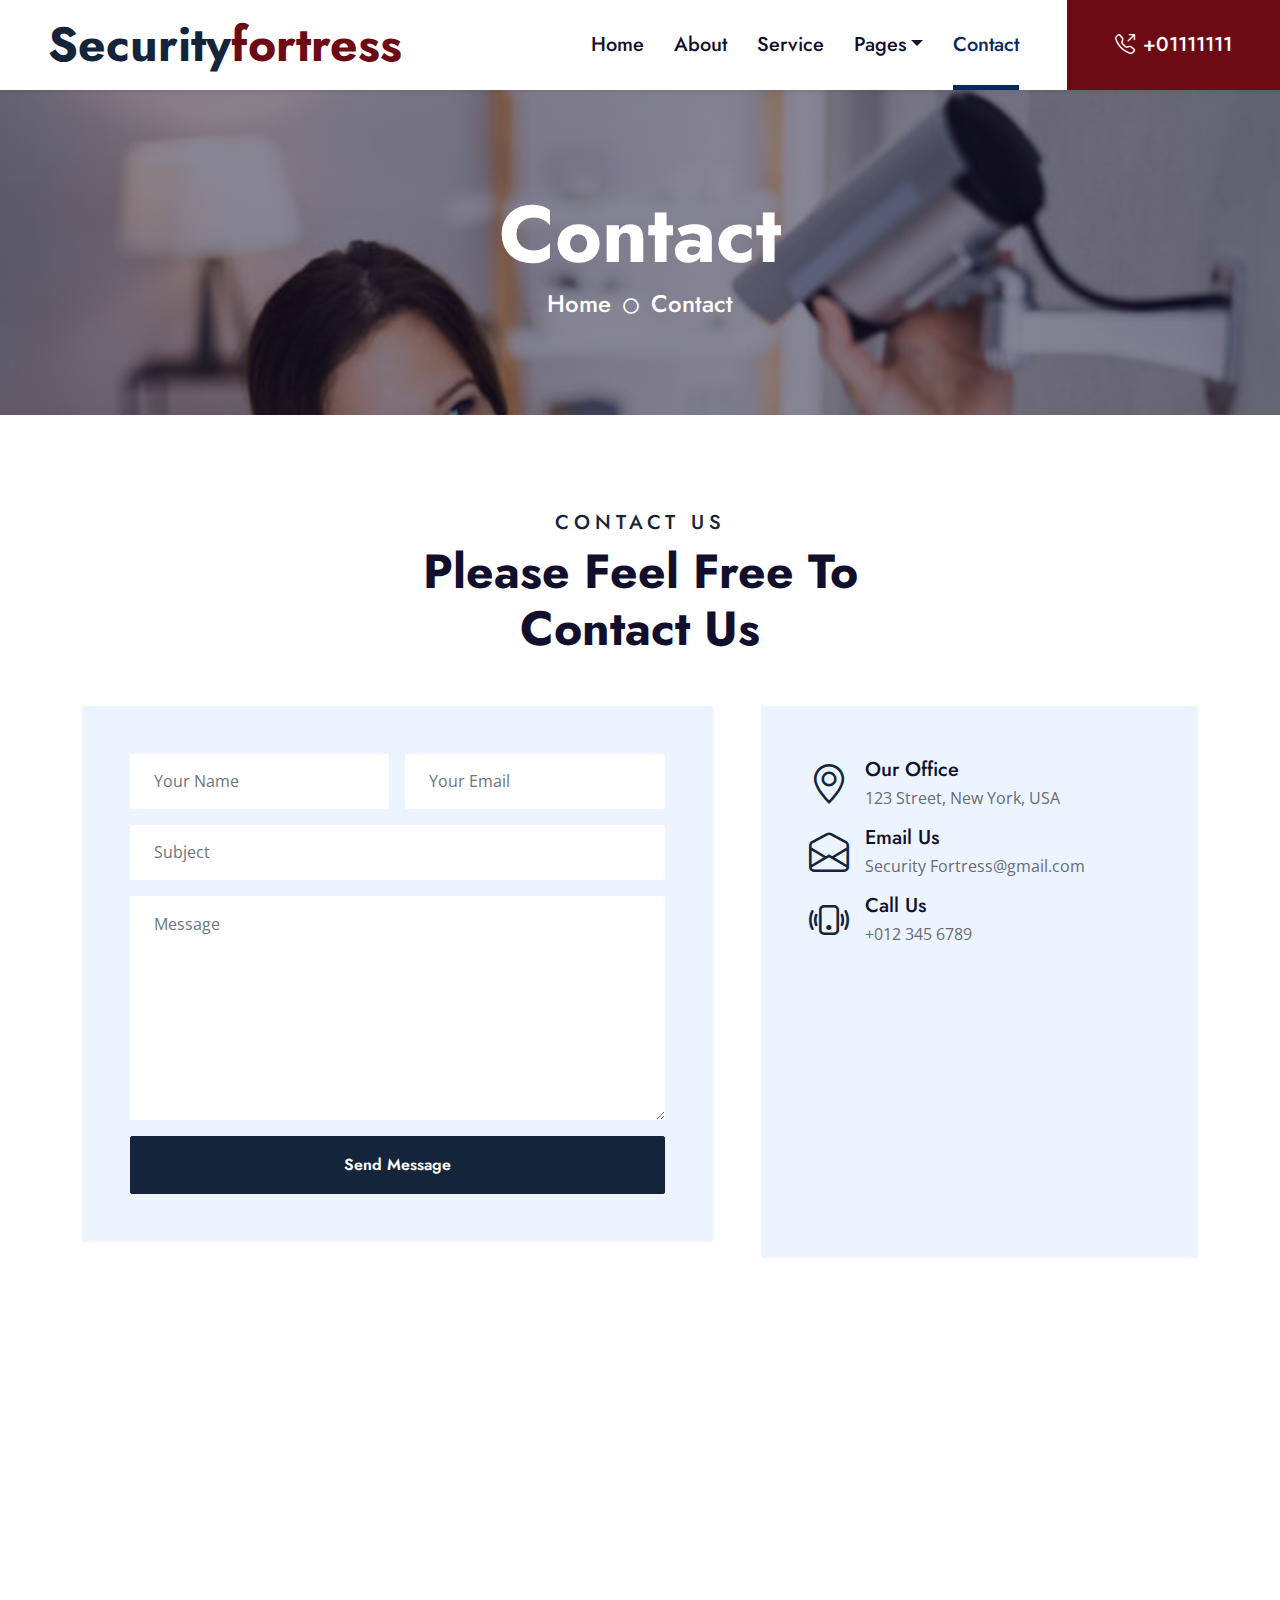
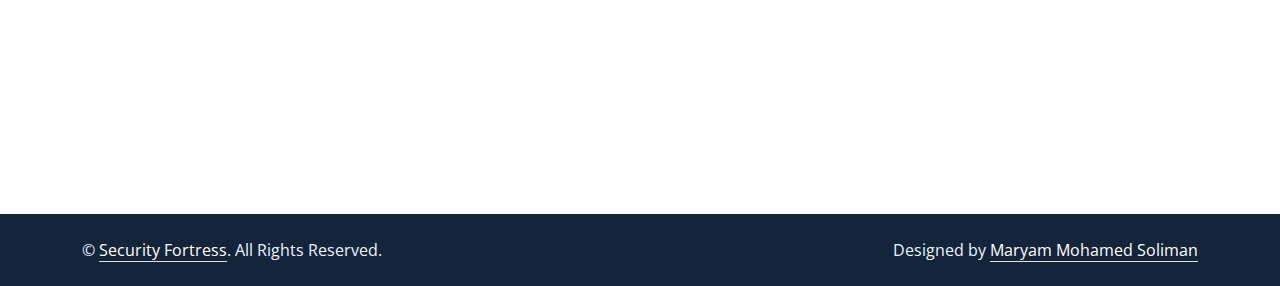
<file: contact.html>
<!DOCTYPE html>
<html lang="en">

<head>
    <meta charset="utf-8">
    <title>Security fortress</title>
    <meta content="width=device-width, initial-scale=1.0" name="viewport">
    <meta content="Free HTML Templates" name="keywords">
    <meta content="Free HTML Templates" name="description">

    <!-- Favicon -->
    <link
      rel="icon"
      href="https://encrypted-tbn0.gstatic.com/images?q=tbn:ANd9GcSKoAbYI5C5fflmTe5J4GHt5wbsg0GsIc5rw7PJmEfIHg&s"
      type="image/x-icon"
    />

    <!-- Google Web Fonts -->
    <link rel="preconnect" href="https://fonts.gstatic.com">
    <link href="https://fonts.googleapis.com/css2?family=Jost:wght@500;600;700&family=Open+Sans:wght@400;600&display=swap" rel="stylesheet"> 

    <!-- Icon Font Stylesheet -->
    <link href="https://cdnjs.cloudflare.com/ajax/libs/font-awesome/5.10.0/css/all.min.css" rel="stylesheet">
    <link href="https://cdn.jsdelivr.net/npm/bootstrap-icons@1.4.1/font/bootstrap-icons.css" rel="stylesheet">
    <link href="lib/flaticon/font/flaticon.css" rel="stylesheet">

    <!-- Libraries Stylesheet -->
    <link href="lib/owlcarousel/assets/owl.carousel.min.css" rel="stylesheet">
    <link href="lib/animate/animate.min.css" rel="stylesheet">

    <!-- Customized Bootstrap Stylesheet -->
    <link href="css/bootstrap.min.css" rel="stylesheet">

    <!-- Template Stylesheet -->
    <link href="css/style.css" rel="stylesheet">
</head>

<body>
    <!-- Navbar Start -->
    <nav class="navbar navbar-expand-lg bg-white navbar-light shadow-sm py-3 py-lg-0 px-3 px-lg-0">
        <a href="index.html" class="navbar-brand ms-lg-5">
            <h1 class="display-5 m-0 text-primary">Security<span class="text-secondary">fortress</span></h1>
        </a>
        <button class="navbar-toggler" type="button" data-bs-toggle="collapse" data-bs-target="#navbarCollapse">
            <span class="navbar-toggler-icon"></span>
        </button>
        <div class="collapse navbar-collapse" id="navbarCollapse">
            <div class="navbar-nav ms-auto py-0">
                <a href="index.html" class="nav-item nav-link">Home</a>
                <a href="about.html" class="nav-item nav-link">About</a>
                <a href="service.html" class="nav-item nav-link">Service</a>
                <div class="nav-item dropdown">
                    <a href="#" class="nav-link dropdown-toggle" data-bs-toggle="dropdown">Pages</a>
                    <div class="dropdown-menu m-0">
                        <a href="price.html" class="dropdown-item">Pricing Plan</a>
                        <a href="blog.html" class="dropdown-item">Grid</a>
                        <a href="detail.html" class="dropdown-item">Detail</a>
                        <a href="team.html" class="dropdown-item">The Team</a>
                        <a href="testimonial.html" class="dropdown-item">Testimonial</a>
                    </div>
                </div>
                <a href="contact.html" class="nav-item nav-link active">Contact</a>
                <a href="tel:+123456789" class="nav-item nav-link nav-contact bg-secondary text-white px-5 ms-lg-5"><i class="bi bi-telephone-outbound me-2"></i>+01111111</a>
            </div>
        </div>
    </nav>
    <!-- Navbar End -->


    <!-- Hero Start -->
    <div class="container-fluid bg-primary p-5 hero-header mb-5">
        <div class="row py-5">
            <div class="col-12 text-center">
                <h1 class="display-1 text-white animated zoomIn">Contact</h1>
                <a href="" class="h4 text-white">Home</a>
                <i class="far fa-circle text-white px-2"></i>
                <a href="" class="h4 text-white">Contact</a>
            </div>
        </div>
    </div>
    <!-- Hero End -->


    <!-- Contact Start -->
    <div class="container-fluid py-5 wow fadeInUp" data-wow-delay="0.1s">
        <div class="container">
            <div class="text-center mx-auto mb-5" style="max-width: 600px;">
                <h5 class="text-primary text-uppercase" style="letter-spacing: 5px;">Contact Us</h5>
                <h1 class="display-5 mb-0">Please Feel Free To Contact Us</h1>
            </div>
            <div class="row g-5">
                <div class="col-lg-7 wow slideInUp" data-wow-delay="0.3s">
                    <div class="bg-light rounded p-5">
                        <form>
                            <div class="row g-3">
                                <div class="col-6">
                                    <input type="text" class="form-control border-0 px-4" placeholder="Your Name" style="height: 55px;">
                                </div>
                                <div class="col-6">
                                    <input type="email" class="form-control border-0 px-4" placeholder="Your Email" style="height: 55px;">
                                </div>
                                <div class="col-12">
                                    <input type="text" class="form-control border-0 px-4" placeholder="Subject" style="height: 55px;">
                                </div>
                                <div class="col-12">
                                    <textarea class="form-control border-0 px-4 py-3" rows="8" placeholder="Message"></textarea>
                                </div>
                                <div class="col-12">
                                    <button class="btn btn-primary w-100 py-3" type="submit">Send Message</button>
                                </div>
                            </div>
                        </form>
                    </div>
                </div>
                <div class="col-lg-5 wow slideInUp" data-wow-delay="0.6s">
                    <div class="bg-light rounded p-5">
                        <div class="d-flex align-items-center mb-2">
                            <i class="bi bi-geo-alt fs-1 text-primary me-3"></i>
                            <div class="text-start">
                                <h5 class="mb-1">Our Office</h5>
                                <span>123 Street, New York, USA</span>
                            </div>
                        </div>
                        <div class="d-flex align-items-center mb-2">
                            <i class="bi bi-envelope-open fs-1 text-primary me-3"></i>
                            <div class="text-start">
                                <h5 class="mb-1">Email Us</h5>
                                <span>Security Fortress@gmail.com</span>
                            </div>
                        </div>
                        <div class="d-flex align-items-center mb-4">
                            <i class="bi bi-phone-vibrate fs-1 text-primary me-3"></i>
                            <div class="text-start">
                                <h5 class="mb-1">Call Us</h5>
                                <span>+012 345 6789</span>
                            </div>
                        </div>
                        <div>
                            <iframe class="position-relative w-100"
                                src="https://www.google.com/maps/embed?pb=!1m18!1m12!1m3!1d3001156.4288297426!2d-78.01371936852176!3d42.72876761954724!2m3!1f0!2f0!3f0!3m2!1i1024!2i768!4f13.1!3m3!1m2!1s0x4ccc4bf0f123a5a9%3A0xddcfc6c1de189567!2sNew%20York%2C%20USA!5e0!3m2!1sen!2sbd!4v1603794290143!5m2!1sen!2sbd"
                                frameborder="0" style="height: 230px; border:0;" allowfullscreen="" aria-hidden="false"
                                tabindex="0"></iframe>
                        </div>
                    </div>
                </div>
            </div>
        </div>
    </div>
    <!-- Contact End -->


    <!-- Footer Start -->
    <div class="container-fluid bg-dark text-light mt-5 py-5 wow fadeInUp" data-wow-delay="0.1s">
        <div class="container pt-5">
            <div class="row g-5">
                <div class="col-lg-3 col-md-6">
                    <h3 class="text-white mb-4">Quick Links</h3>
                    <div class="d-flex flex-column justify-content-start">
                        <a class="text-light mb-2" href="#"><i class="bi bi-arrow-right text-primary me-2"></i>Home</a>
                        <a class="text-light mb-2" href="#"><i class="bi bi-arrow-right text-primary me-2"></i>About Us</a>
                        <a class="text-light mb-2" href="#"><i class="bi bi-arrow-right text-primary me-2"></i>Our Services</a>
                        <a class="text-light mb-2" href="#"><i class="bi bi-arrow-right text-primary me-2"></i>Latest Blog</a>
                        <a class="text-light" href="#"><i class="bi bi-arrow-right text-primary me-2"></i>Contact Us</a>
                    </div>
                </div>
                <div class="col-lg-3 col-md-6">
                    <h3 class="text-white mb-4">Popular Links</h3>
                    <div class="d-flex flex-column justify-content-start">
                        <a class="text-light mb-2" href="#"><i class="bi bi-arrow-right text-primary me-2"></i>Home</a>
                        <a class="text-light mb-2" href="#"><i class="bi bi-arrow-right text-primary me-2"></i>About Us</a>
                        <a class="text-light mb-2" href="#"><i class="bi bi-arrow-right text-primary me-2"></i>Our Services</a>
                        <a class="text-light mb-2" href="#"><i class="bi bi-arrow-right text-primary me-2"></i>Latest Blog</a>
                        <a class="text-light" href="#"><i class="bi bi-arrow-right text-primary me-2"></i>Contact Us</a>
                    </div>
                </div>
                <div class="col-lg-3 col-md-6">
                    <h3 class="text-white mb-4">Get In Touch</h3>
                    <p class="mb-2"><i class="bi bi-geo-alt text-primary me-2"></i>123 Street, New York, USA</p>
                    <p class="mb-2"><i class="bi bi-envelope-open text-primary me-2"></i>Security Fortress@gmail.com</p>
                    <p class="mb-0"><i class="bi bi-telephone text-primary me-2"></i>+01024654380</p>
                </div>
                <div class="col-lg-3 col-md-6">
                    <h3 class="text-white mb-4">Follow Us</h3>
                    <div class="d-flex">
                        <a class="btn btn-lg btn-primary btn-lg-square rounded me-2" href="#"><i class="fab fa-twitter fw-normal"></i></a>
                        <a class="btn btn-lg btn-primary btn-lg-square rounded me-2" href="#"><i class="fab fa-facebook-f fw-normal"></i></a>
                        <a class="btn btn-lg btn-primary btn-lg-square rounded me-2" href="#"><i class="fab fa-linkedin-in fw-normal"></i></a>
                        <a class="btn btn-lg btn-primary btn-lg-square rounded" href="#"><i class="fab fa-instagram fw-normal"></i></a>
                    </div>
                </div>
                <div class="col-12">
                    <form class="mx-auto" style="max-width: 600px;">
                        <div class="input-group">
                            <input type="text" class="form-control border-white p-3" placeholder="Your Email">
                            <button class="btn btn-primary px-4">Sign Up</button>
                        </div>
                    </form>
                </div>
            </div>
        </div>
    </div>
    <div class="container-fluid bg-primary text-light py-4">
        <div class="container">
            <div class="row g-5">
                <div class="col-md-6 text-center text-md-start">
                    <p class="mb-md-0">&copy; <a class="text-white border-bottom" href="#">Security Fortress</a>. All Rights Reserved.</p>
                </div>
                <div class="col-md-6 text-center text-md-end">
                    <p class="mb-0">Designed by <a class="text-white border-bottom" href="https://htmlcodex.com">Maryam Mohamed Soliman</a></p>
                </div>
            </div>
        </div>
    </div>
    <!-- Footer End -->


    <!-- Back to Top -->
    <a href="#" class="btn btn-lg btn-secondary btn-lg-square rounded back-to-top"><i class="bi bi-arrow-up"></i></a>


    <!-- JavaScript Libraries -->
    <script src="https://code.jquery.com/jquery-3.4.1.min.js"></script>
    <script src="https://cdn.jsdelivr.net/npm/bootstrap@5.0.0/dist/js/bootstrap.bundle.min.js"></script>
    <script src="lib/wow/wow.min.js"></script>
    <script src="lib/easing/easing.min.js"></script>
    <script src="lib/waypoints/waypoints.min.js"></script>
    <script src="lib/owlcarousel/owl.carousel.min.js"></script>

    <!-- Template Javascript -->
    <script src="js/main.js"></script>
</body>

</html>
</file>
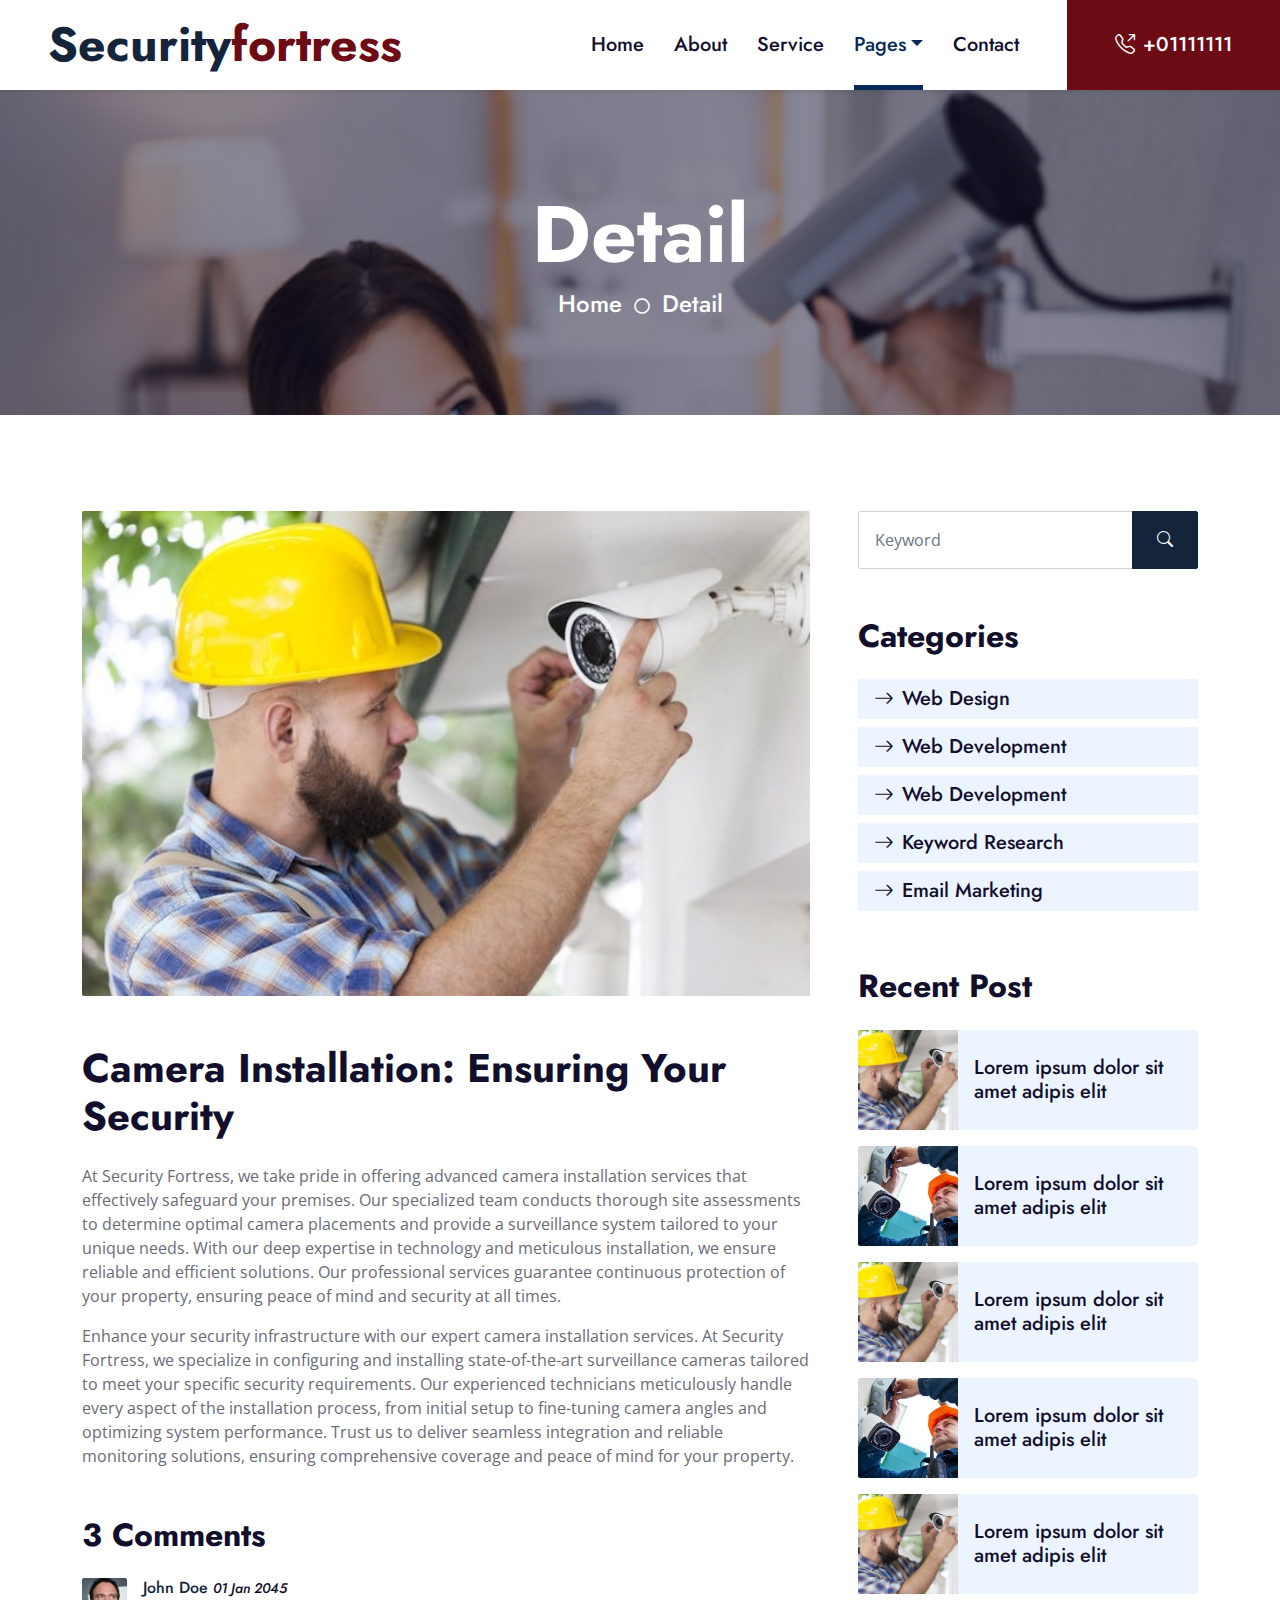
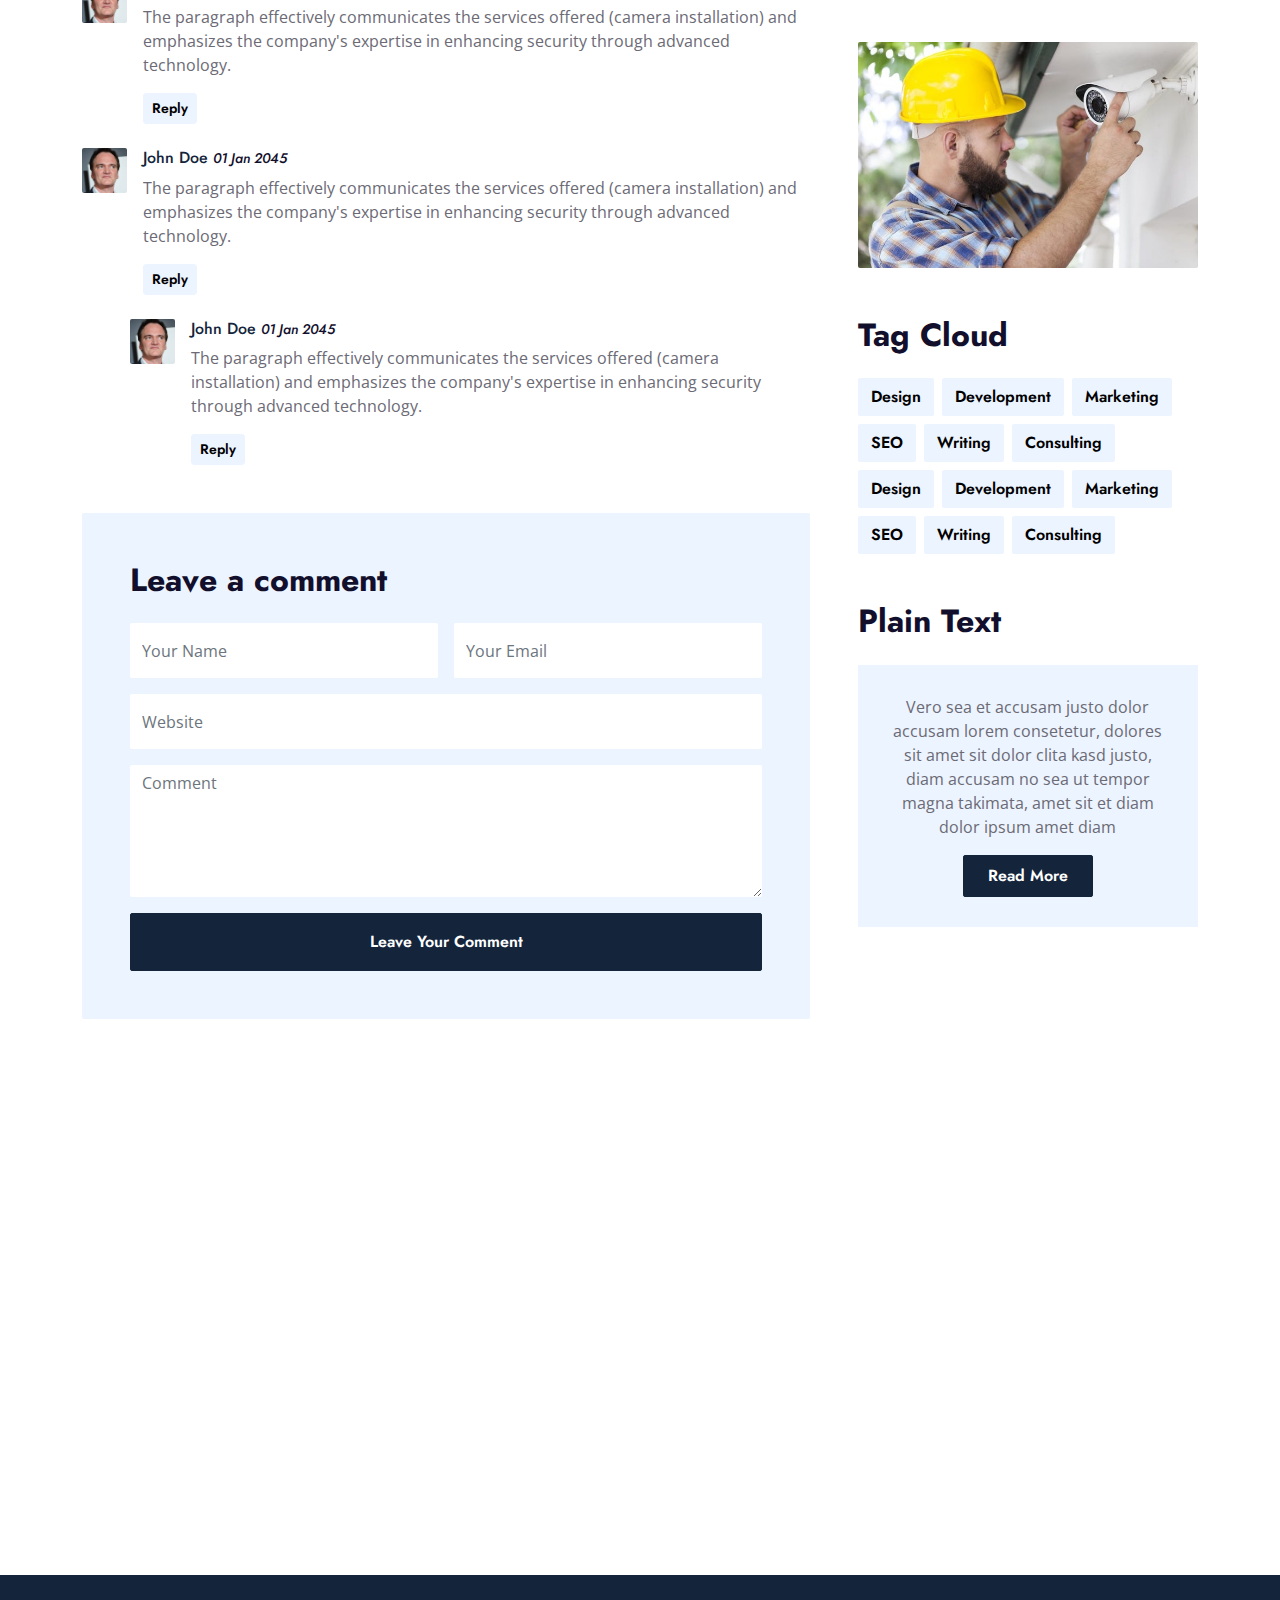
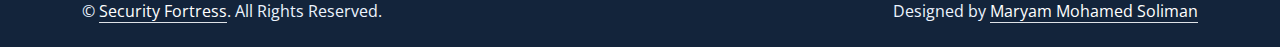
<file: detail.html>
<!DOCTYPE html>
<html lang="en">

<head>
    <meta charset="utf-8">
    <title>Security fortress</title>
    <meta content="width=device-width, initial-scale=1.0" name="viewport">
    <meta content="Free HTML Templates" name="keywords">
    <meta content="Free HTML Templates" name="description">

    <!-- Favicon -->
    <link
    rel="icon"
    href="https://encrypted-tbn0.gstatic.com/images?q=tbn:ANd9GcSKoAbYI5C5fflmTe5J4GHt5wbsg0GsIc5rw7PJmEfIHg&s"
    type="image/x-icon"
  />
    <!-- Google Web Fonts -->
    <link rel="preconnect" href="https://fonts.gstatic.com">
    <link href="https://fonts.googleapis.com/css2?family=Jost:wght@500;600;700&family=Open+Sans:wght@400;600&display=swap" rel="stylesheet"> 

    <!-- Icon Font Stylesheet -->
    <link href="https://cdnjs.cloudflare.com/ajax/libs/font-awesome/5.10.0/css/all.min.css" rel="stylesheet">
    <link href="https://cdn.jsdelivr.net/npm/bootstrap-icons@1.4.1/font/bootstrap-icons.css" rel="stylesheet">
    <link href="lib/flaticon/font/flaticon.css" rel="stylesheet">

    <!-- Libraries Stylesheet -->
    <link href="lib/owlcarousel/assets/owl.carousel.min.css" rel="stylesheet">
    <link href="lib/animate/animate.min.css" rel="stylesheet">

    <!-- Customized Bootstrap Stylesheet -->
    <link href="css/bootstrap.min.css" rel="stylesheet">

    <!-- Template Stylesheet -->
    <link href="css/style.css" rel="stylesheet">
</head>

<body>
    <!-- Navbar Start -->
    <nav class="navbar navbar-expand-lg bg-white navbar-light shadow-sm py-3 py-lg-0 px-3 px-lg-0">
        <a href="index.html" class="navbar-brand ms-lg-5">
            <h1 class="display-5 m-0 text-primary">Security<span class="text-secondary">fortress</span></h1>
        </a>
        <button class="navbar-toggler" type="button" data-bs-toggle="collapse" data-bs-target="#navbarCollapse">
            <span class="navbar-toggler-icon"></span>
        </button>
        <div class="collapse navbar-collapse" id="navbarCollapse">
            <div class="navbar-nav ms-auto py-0">
                <a href="index.html" class="nav-item nav-link">Home</a>
                <a href="about.html" class="nav-item nav-link">About</a>
                <a href="service.html" class="nav-item nav-link">Service</a>
                <div class="nav-item dropdown">
                    <a href="#" class="nav-link dropdown-toggle active" data-bs-toggle="dropdown">Pages</a>
                    <div class="dropdown-menu m-0">
                        <a href="price.html" class="dropdown-item">Pricing Plan</a>
                        <a href="blog.html" class="dropdown-item">Grid</a>
                        <a href="detail.html" class="dropdown-item active">Detail</a>
                        <a href="team.html" class="dropdown-item">The Team</a>
                        <a href="testimonial.html" class="dropdown-item">Testimonial</a>
                    </div>
                </div>
                <a href="contact.html" class="nav-item nav-link">Contact</a>
                <a href="tel:+123456789" class="nav-item nav-link nav-contact bg-secondary text-white px-5 ms-lg-5"><i class="bi bi-telephone-outbound me-2"></i>+01111111</a>
            </div>
        </div>
    </nav>
    <!-- Navbar End -->


    <!-- Hero Start -->
    <div class="container-fluid bg-primary p-5 hero-header mb-5">
        <div class="row py-5">
            <div class="col-12 text-center">
                <h1 class="display-1 text-white animated zoomIn">Detail</h1>
                <a href="" class="h4 text-white">Home</a>
                <i class="far fa-circle text-white px-2"></i>
                <a href="" class="h4 text-white">Detail</a>
            </div>
        </div>
    </div>
    <!-- Hero End -->


    <!-- Blog Start -->
    <div class="container py-5 wow fadeInUp" data-wow-delay="0.1s">
        <div class="row g-5">
            <div class="col-lg-8">
                <!-- Blog Detail Start -->
                <div class="mb-5">
                    <img class="img-fluid w-100 rounded mb-5" src="img/blog-1.jpg" alt="">
                    <h1 class="mb-4">Camera Installation: Ensuring Your Security</h1>
                    <p>At Security Fortress, we take pride in offering advanced camera installation services that effectively safeguard your premises. Our specialized team conducts thorough site assessments to determine optimal camera placements and provide a surveillance system tailored to your unique needs. With our deep expertise in technology and meticulous installation, we ensure reliable and efficient solutions. Our professional services guarantee continuous protection of your property, ensuring peace of mind and security at all times.</p>
                    <p>Enhance your security infrastructure with our expert camera installation services. At Security Fortress, we specialize in configuring and installing state-of-the-art surveillance cameras tailored to meet your specific security requirements. Our experienced technicians meticulously handle every aspect of the installation process, from initial setup to fine-tuning camera angles and optimizing system performance. Trust us to deliver seamless integration and reliable monitoring solutions, ensuring comprehensive coverage and peace of mind for your property.</p>
                </div>
                <!-- Blog Detail End -->

                <!-- Comment List Start -->
                <div class="mb-5">
                    <h2 class="mb-4">3 Comments</h2>
                    <div class="d-flex mb-4">
                        <img src="img/user.jpg" class="img-fluid rounded" style="width: 45px; height: 45px;">
                        <div class="ps-3">
                            <h6><a href="">John Doe</a> <small><i>01 Jan 2045</i></small></h6>
                            <p>The paragraph effectively communicates the services offered (camera installation) and emphasizes the company's expertise in enhancing security through advanced technology.</p>
                            <button class="btn btn-sm btn-light">Reply</button>
                        </div>
                    </div>
                    <div class="d-flex mb-4">
                        <img src="img/user.jpg" class="img-fluid rounded" style="width: 45px; height: 45px;">
                        <div class="ps-3">
                            <h6><a href="">John Doe</a> <small><i>01 Jan 2045</i></small></h6>
                            <p>The paragraph effectively communicates the services offered (camera installation) and emphasizes the company's expertise in enhancing security through advanced technology.</p>
                            <button class="btn btn-sm btn-light">Reply</button>
                        </div>
                    </div>
                    <div class="d-flex ms-5 mb-4">
                        <img src="img/user.jpg" class="img-fluid rounded" style="width: 45px; height: 45px;">
                        <div class="ps-3">
                            <h6><a href="">John Doe</a> <small><i>01 Jan 2045</i></small></h6>
                            <p>The paragraph effectively communicates the services offered (camera installation) and emphasizes the company's expertise in enhancing security through advanced technology.</p>
                            <button class="btn btn-sm btn-light">Reply</button>
                        </div>
                    </div>
                </div>
                <!-- Comment List End -->

                <!-- Comment Form Start -->
                <div class="bg-light rounded p-5">
                    <h2 class="mb-4">Leave a comment</h2>
                    <form>
                        <div class="row g-3">
                            <div class="col-12 col-sm-6">
                                <input type="text" class="form-control bg-white border-0" placeholder="Your Name" style="height: 55px;">
                            </div>
                            <div class="col-12 col-sm-6">
                                <input type="email" class="form-control bg-white border-0" placeholder="Your Email" style="height: 55px;">
                            </div>
                            <div class="col-12">
                                <input type="text" class="form-control bg-white border-0" placeholder="Website" style="height: 55px;">
                            </div>
                            <div class="col-12">
                                <textarea class="form-control bg-white border-0" rows="5" placeholder="Comment"></textarea>
                            </div>
                            <div class="col-12">
                                <button class="btn btn-primary w-100 py-3" type="submit">Leave Your Comment</button>
                            </div>
                        </div>
                    </form>
                </div>
                <!-- Comment Form End -->
            </div>

            <!-- Sidebar Start -->
            <div class="col-lg-4">
                <!-- Search Form Start -->
                <div class="mb-5">
                    <div class="input-group">
                        <input type="text" class="form-control p-3" placeholder="Keyword">
                        <button class="btn btn-primary px-4"><i class="bi bi-search"></i></button>
                    </div>
                </div>
                <!-- Search Form End -->

                <!-- Category Start -->
                <div class="mb-5">
                    <h2 class="mb-4">Categories</h2>
                    <div class="d-flex flex-column justify-content-start">
                        <a class="h5 bg-light rounded py-2 px-3 mb-2" href="#"><i class="bi bi-arrow-right me-2"></i>Web Design</a>
                        <a class="h5 bg-light rounded py-2 px-3 mb-2" href="#"><i class="bi bi-arrow-right me-2"></i>Web Development</a>
                        <a class="h5 bg-light rounded py-2 px-3 mb-2" href="#"><i class="bi bi-arrow-right me-2"></i>Web Development</a>
                        <a class="h5 bg-light rounded py-2 px-3 mb-2" href="#"><i class="bi bi-arrow-right me-2"></i>Keyword Research</a>
                        <a class="h5 bg-light rounded py-2 px-3 mb-2" href="#"><i class="bi bi-arrow-right me-2"></i>Email Marketing</a>
                    </div>
                </div>
                <!-- Category End -->

                <!-- Recent Post Start -->
                <div class="mb-5">
                    <h2 class="mb-4">Recent Post</h2>
                    <div class="d-flex rounded overflow-hidden mb-3">
                        <img class="img-fluid" src="img/blog-1.jpg" style="width: 100px; height: 100px; object-fit: cover;" alt="">
                        <a href="" class="h5 d-flex align-items-center bg-light px-3 mb-0">Lorem ipsum dolor sit amet adipis elit
                        </a>
                    </div>
                    <div class="d-flex rounded overflow-hidden mb-3">
                        <img class="img-fluid" src="img/blog-2.jpg" style="width: 100px; height: 100px; object-fit: cover;" alt="">
                        <a href="" class="h5 d-flex align-items-center bg-light px-3 mb-0">Lorem ipsum dolor sit amet adipis elit
                        </a>
                    </div>
                    <div class="d-flex rounded overflow-hidden mb-3">
                        <img class="img-fluid" src="img/blog-1.jpg" style="width: 100px; height: 100px; object-fit: cover;" alt="">
                        <a href="" class="h5 d-flex align-items-center bg-light px-3 mb-0">Lorem ipsum dolor sit amet adipis elit
                        </a>
                    </div>
                    <div class="d-flex rounded overflow-hidden mb-3">
                        <img class="img-fluid" src="img/blog-2.jpg" style="width: 100px; height: 100px; object-fit: cover;" alt="">
                        <a href="" class="h5 d-flex align-items-center bg-light px-3 mb-0">Lorem ipsum dolor sit amet adipis elit
                        </a>
                    </div>
                    <div class="d-flex rounded overflow-hidden mb-3">
                        <img class="img-fluid" src="img/blog-1.jpg" style="width: 100px; height: 100px; object-fit: cover;" alt="">
                        <a href="" class="h5 d-flex align-items-center bg-light px-3 mb-0">Lorem ipsum dolor sit amet adipis elit
                        </a>
                    </div>
                </div>
                <!-- Recent Post End -->

                <!-- Image Start -->
                <div class="mb-5">
                    <img src="img/blog-1.jpg" alt="" class="img-fluid rounded">
                </div>
                <!-- Image End -->

                <!-- Tags Start -->
                <div class="mb-5">
                    <h2 class="mb-4">Tag Cloud</h2>
                    <div class="d-flex flex-wrap m-n1">
                        <a href="" class="btn btn-light m-1">Design</a>
                        <a href="" class="btn btn-light m-1">Development</a>
                        <a href="" class="btn btn-light m-1">Marketing</a>
                        <a href="" class="btn btn-light m-1">SEO</a>
                        <a href="" class="btn btn-light m-1">Writing</a>
                        <a href="" class="btn btn-light m-1">Consulting</a>
                        <a href="" class="btn btn-light m-1">Design</a>
                        <a href="" class="btn btn-light m-1">Development</a>
                        <a href="" class="btn btn-light m-1">Marketing</a>
                        <a href="" class="btn btn-light m-1">SEO</a>
                        <a href="" class="btn btn-light m-1">Writing</a>
                        <a href="" class="btn btn-light m-1">Consulting</a>
                    </div>
                </div>
                <!-- Tags End -->

                <!-- Plain Text Start -->
                <div>
                    <h2 class="mb-4">Plain Text</h2>
                    <div class="bg-light text-center" style="padding: 30px;">
                        <p>Vero sea et accusam justo dolor accusam lorem consetetur, dolores sit amet sit dolor clita kasd justo, diam accusam no sea ut tempor magna takimata, amet sit et diam dolor ipsum amet diam</p>
                        <a href="" class="btn btn-primary py-2 px-4">Read More</a>
                    </div>
                </div>
                <!-- Plain Text End -->
            </div>
            <!-- Sidebar End -->
        </div>
    </div>
    <!-- Blog End -->


    <!-- Footer Start -->
    <div class="container-fluid bg-dark text-light mt-5 py-5 wow fadeInUp" data-wow-delay="0.1s">
        <div class="container pt-5">
            <div class="row g-5">
                <div class="col-lg-3 col-md-6">
                    <h3 class="text-white mb-4">Quick Links</h3>
                    <div class="d-flex flex-column justify-content-start">
                        <a class="text-light mb-2" href="#"><i class="bi bi-arrow-right text-primary me-2"></i>Home</a>
                        <a class="text-light mb-2" href="#"><i class="bi bi-arrow-right text-primary me-2"></i>About Us</a>
                        <a class="text-light mb-2" href="#"><i class="bi bi-arrow-right text-primary me-2"></i>Our Services</a>
                        <a class="text-light mb-2" href="#"><i class="bi bi-arrow-right text-primary me-2"></i>Latest Blog</a>
                        <a class="text-light" href="#"><i class="bi bi-arrow-right text-primary me-2"></i>Contact Us</a>
                    </div>
                </div>
                <div class="col-lg-3 col-md-6">
                    <h3 class="text-white mb-4">Popular Links</h3>
                    <div class="d-flex flex-column justify-content-start">
                        <a class="text-light mb-2" href="#"><i class="bi bi-arrow-right text-primary me-2"></i>Home</a>
                        <a class="text-light mb-2" href="#"><i class="bi bi-arrow-right text-primary me-2"></i>About Us</a>
                        <a class="text-light mb-2" href="#"><i class="bi bi-arrow-right text-primary me-2"></i>Our Services</a>
                        <a class="text-light mb-2" href="#"><i class="bi bi-arrow-right text-primary me-2"></i>Latest Blog</a>
                        <a class="text-light" href="#"><i class="bi bi-arrow-right text-primary me-2"></i>Contact Us</a>
                    </div>
                </div>
                <div class="col-lg-3 col-md-6">
                    <h3 class="text-white mb-4">Get In Touch</h3>
                    <p class="mb-2"><i class="bi bi-geo-alt text-primary me-2"></i>123 Street, New York, USA</p>
                    <p class="mb-2"><i class="bi bi-envelope-open text-primary me-2"></i>Security Fortress@gmail.com</p>
                    <p class="mb-0"><i class="bi bi-telephone text-primary me-2"></i>+012 345 67890</p>
                </div>
                <div class="col-lg-3 col-md-6">
                    <h3 class="text-white mb-4">Follow Us</h3>
                    <div class="d-flex">
                        <a class="btn btn-lg btn-primary btn-lg-square rounded me-2" href="#"><i class="fab fa-twitter fw-normal"></i></a>
                        <a class="btn btn-lg btn-primary btn-lg-square rounded me-2" href="#"><i class="fab fa-facebook-f fw-normal"></i></a>
                        <a class="btn btn-lg btn-primary btn-lg-square rounded me-2" href="#"><i class="fab fa-linkedin-in fw-normal"></i></a>
                        <a class="btn btn-lg btn-primary btn-lg-square rounded" href="#"><i class="fab fa-instagram fw-normal"></i></a>
                    </div>
                </div>
                <div class="col-12">
                    <form class="mx-auto" style="max-width: 600px;">
                        <div class="input-group">
                            <input type="text" class="form-control border-white p-3" placeholder="Your Email">
                            <button class="btn btn-primary px-4">Sign Up</button>
                        </div>
                    </form>
                </div>
            </div>
        </div>
    </div>
    <div class="container-fluid bg-primary text-light py-4">
        <div class="container">
            <div class="row g-5">
                <div class="col-md-6 text-center text-md-start">
                    <p class="mb-md-0">&copy; <a class="text-white border-bottom" href="#">Security Fortress</a>. All Rights Reserved.</p>
                </div>
                <div class="col-md-6 text-center text-md-end">
                    <p class="mb-0">Designed by <a class="text-white border-bottom" href="https://htmlcodex.com">Maryam Mohamed Soliman</a></p>
                </div>
            </div>
        </div>
    </div>
    <!-- Footer End -->


    <!-- Back to Top -->
    <a href="#" class="btn btn-lg btn-secondary btn-lg-square rounded back-to-top"><i class="bi bi-arrow-up"></i></a>


    <!-- JavaScript Libraries -->
    <script src="https://code.jquery.com/jquery-3.4.1.min.js"></script>
    <script src="https://cdn.jsdelivr.net/npm/bootstrap@5.0.0/dist/js/bootstrap.bundle.min.js"></script>
    <script src="lib/wow/wow.min.js"></script>
    <script src="lib/easing/easing.min.js"></script>
    <script src="lib/waypoints/waypoints.min.js"></script>
    <script src="lib/owlcarousel/owl.carousel.min.js"></script>

    <!-- Template Javascript -->
    <script src="js/main.js"></script>
</body>

</html>
</file>
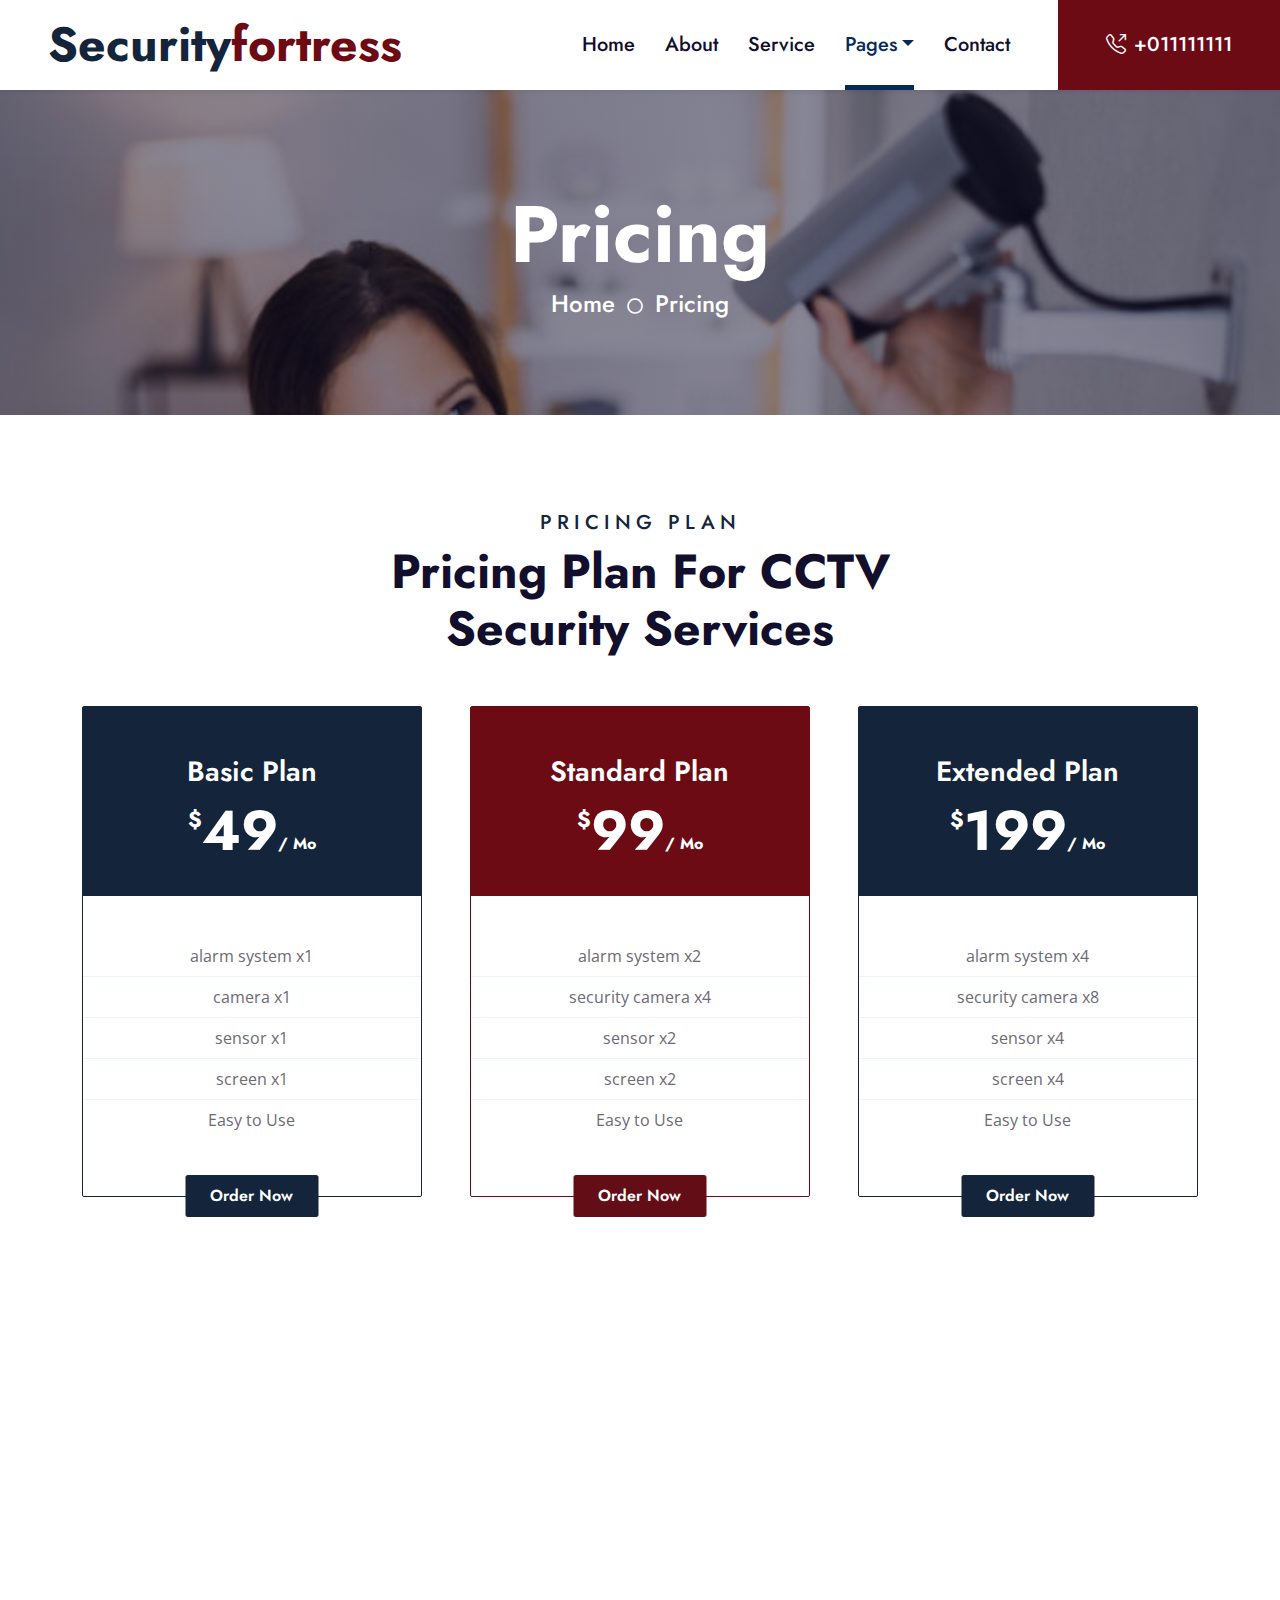
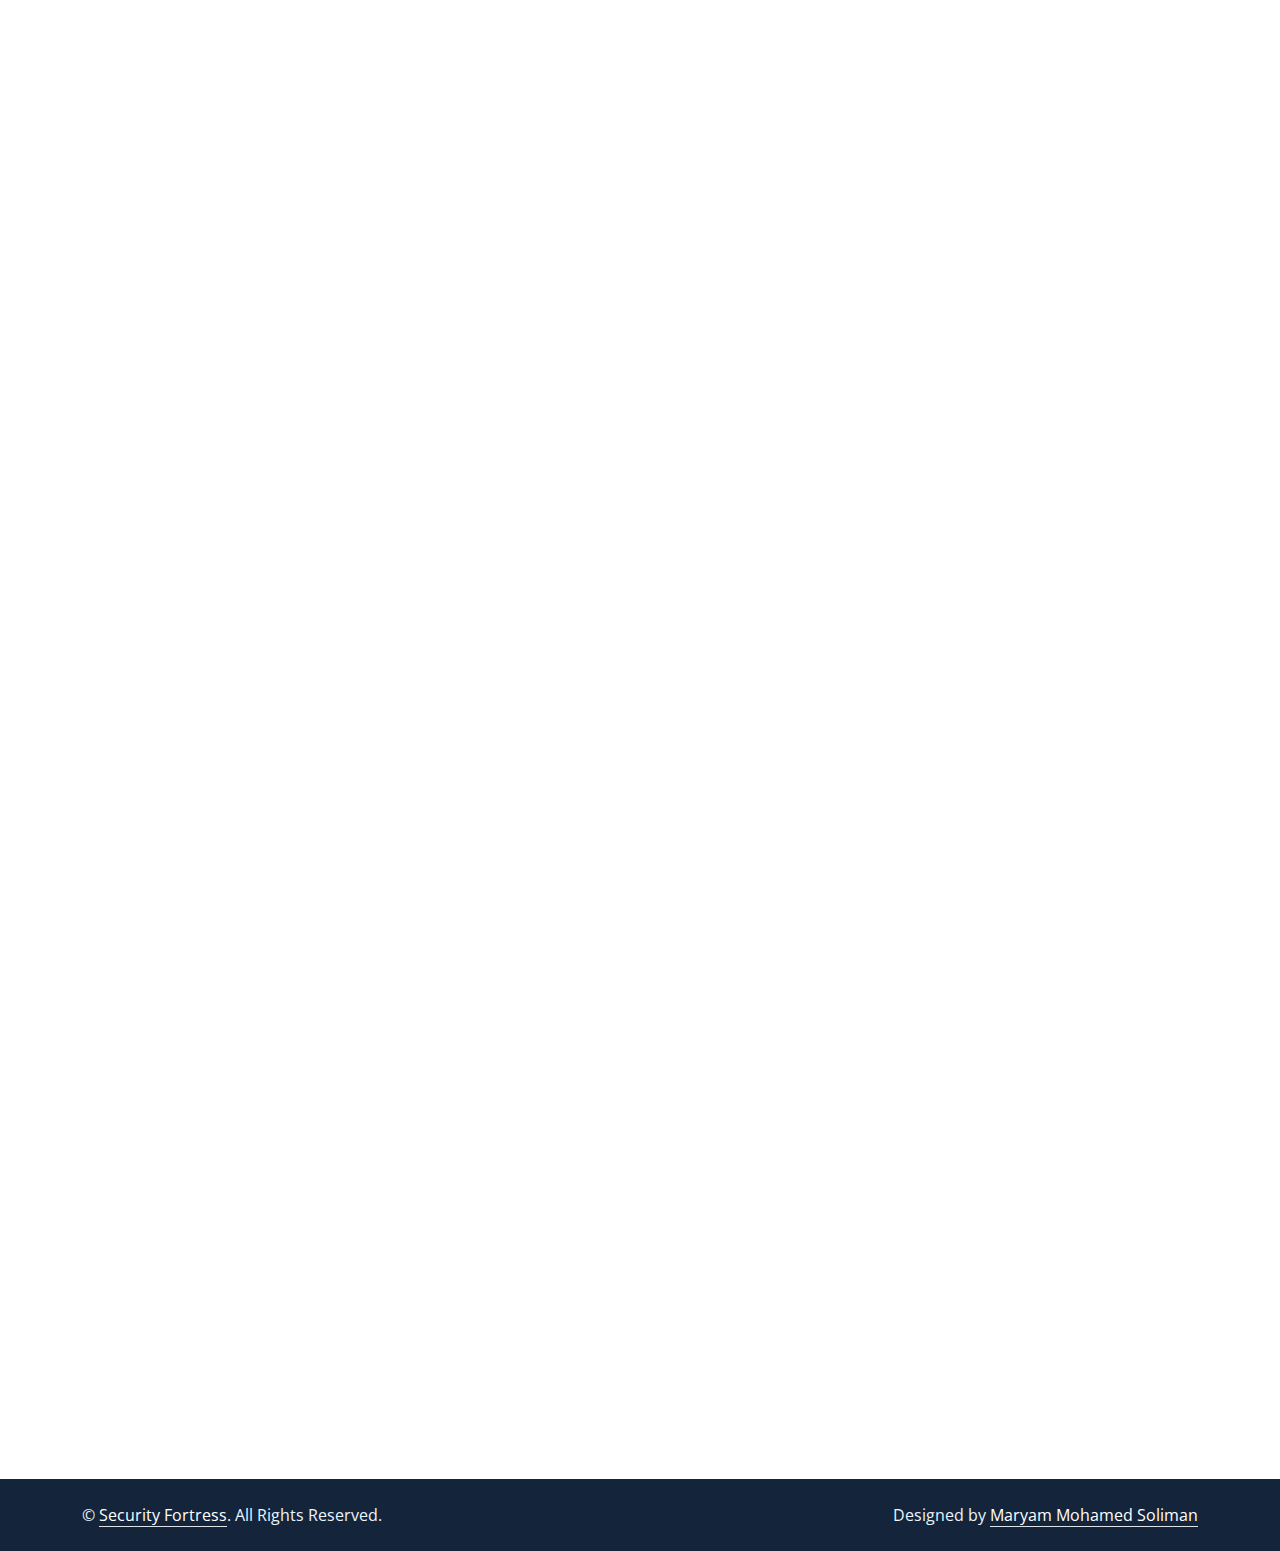
<file: price.html>
<!DOCTYPE html>
<html lang="en">

<head>
    <meta charset="utf-8">
    <title>Security fortress</title>
    <meta content="width=device-width, initial-scale=1.0" name="viewport">
    <meta content="Free HTML Templates" name="keywords">
    <meta content="Free HTML Templates" name="description">

    <!-- Favicon -->
    <link
      rel="icon"
      href="https://encrypted-tbn0.gstatic.com/images?q=tbn:ANd9GcSKoAbYI5C5fflmTe5J4GHt5wbsg0GsIc5rw7PJmEfIHg&s"
      type="image/x-icon"
    />

    <!-- Google Web Fonts -->
    <link rel="preconnect" href="https://fonts.gstatic.com">
    <link href="https://fonts.googleapis.com/css2?family=Jost:wght@500;600;700&family=Open+Sans:wght@400;600&display=swap" rel="stylesheet"> 

    <!-- Icon Font Stylesheet -->
    <link href="https://cdnjs.cloudflare.com/ajax/libs/font-awesome/5.10.0/css/all.min.css" rel="stylesheet">
    <link href="https://cdn.jsdelivr.net/npm/bootstrap-icons@1.4.1/font/bootstrap-icons.css" rel="stylesheet">
    <link href="lib/flaticon/font/flaticon.css" rel="stylesheet">

    <!-- Libraries Stylesheet -->
    <link href="lib/owlcarousel/assets/owl.carousel.min.css" rel="stylesheet">
    <link href="lib/animate/animate.min.css" rel="stylesheet">

    <!-- Customized Bootstrap Stylesheet -->
    <link href="css/bootstrap.min.css" rel="stylesheet">

    <!-- Template Stylesheet -->
    <link href="css/style.css" rel="stylesheet">
</head>

<body>
    <!-- Navbar Start -->
    <nav class="navbar navbar-expand-lg bg-white navbar-light shadow-sm py-3 py-lg-0 px-3 px-lg-0">
        <a href="index.html" class="navbar-brand ms-lg-5">
            <h1 class="display-5 m-0 text-primary">Security<span class="text-secondary">fortress</span></h1>
        </a>
        <button class="navbar-toggler" type="button" data-bs-toggle="collapse" data-bs-target="#navbarCollapse">
            <span class="navbar-toggler-icon"></span>
        </button>
        <div class="collapse navbar-collapse" id="navbarCollapse">
            <div class="navbar-nav ms-auto py-0">
                <a href="index.html" class="nav-item nav-link">Home</a>
                <a href="about.html" class="nav-item nav-link">About</a>
                <a href="service.html" class="nav-item nav-link">Service</a>
                <div class="nav-item dropdown">
                    <a href="#" class="nav-link dropdown-toggle active" data-bs-toggle="dropdown">Pages</a>
                    <div class="dropdown-menu m-0">
                        <a href="price.html" class="dropdown-item active">Pricing Plan</a>
                        <a href="blog.html" class="dropdown-item">Grid</a>
                        <a href="detail.html" class="dropdown-item">Detail</a>
                        <a href="team.html" class="dropdown-item">The Team</a>
                        <a href="testimonial.html" class="dropdown-item">Testimonial</a>
                    </div>
                </div>
                <a href="contact.html" class="nav-item nav-link">Contact</a>
                <a href="tel:+123456789" class="nav-item nav-link nav-contact bg-secondary text-white px-5 ms-lg-5"><i class="bi bi-telephone-outbound me-2"></i>+011111111</a>
            </div>
        </div>
    </nav>
    <!-- Navbar End -->


    <!-- Hero Start -->
    <div class="container-fluid bg-primary p-5 hero-header mb-5">
        <div class="row py-5">
            <div class="col-12 text-center">
                <h1 class="display-1 text-white animated zoomIn">Pricing</h1>
                <a href="" class="h4 text-white">Home</a>
                <i class="far fa-circle text-white px-2"></i>
                <a href="" class="h4 text-white">Pricing</a>
            </div>
        </div>
    </div>
    <!-- Hero End -->


    <!-- Pricing Plan Start -->
    <div class="container-fluid py-5 wow fadeInUp" data-wow-delay="0.1s" style="margin-bottom: 75px;">
        <div class="container">
            <div class="text-center mx-auto mb-5" style="max-width: 600px;">
                <h5 class="text-primary text-uppercase" style="letter-spacing: 5px;">Pricing Plan</h5>
                <h1 class="display-5 mb-0">Pricing Plan For CCTV Security Services</h1>
            </div>
            <div class="row g-5">
                <div class="col-lg-4 wow slideInUp" data-wow-delay="0.3s">
                    <div class="position-relative border border-primary rounded">
                        <div class="bg-primary text-center pt-5 pb-4">
                            <h3 class="text-white">Basic Plan</h3>
                            <h1 class="display-4 text-white">
                                <small class="align-top"
                                    style="font-size: 22px; line-height: 45px;">$</small>49<small
                                    class="align-bottom" style="font-size: 16px; line-height: 40px;">/
                                    Mo</small>
                            </h1>
                        </div>
                        <div class="text-center py-5">
                            <p class="border-bottom border-light mb-2 pb-2">
                              alarm system x1
                            </p>
                            <p class="border-bottom border-light mb-2 pb-2">camera x1</p>
                            <p class="border-bottom border-light mb-2 pb-2">sensor x1</p>
                            <p class="border-bottom border-light mb-2 pb-2">screen x1</p>
                            <p class="mb-2 pb-2">Easy to Use</p>
                          </div>
                          <a
                            href=""
                            class="btn btn-primary py-2 px-4 position-absolute top-100 start-50 translate-middle"
                            >Order Now</a
                          >
                        </div>
                      </div>
                      <div class="col-lg-4 wow slideInUp" data-wow-delay="0.6s">
                        <div class="position-relative border border-secondary rounded">
                          <div class="bg-secondary text-center pt-5 pb-4">
                            <h3 class="text-white">Standard Plan</h3>
                            <h1 class="display-4 text-white">
                              <small
                                class="align-top"
                                style="font-size: 22px; line-height: 45px"
                                >$</small
                              >99<small
                                class="align-bottom"
                                style="font-size: 16px; line-height: 40px"
                                >/ Mo</small
                              >
                            </h1>
                          </div>
                          <div class="text-center py-5">
                            <p class="border-bottom border-light mb-2 pb-2">
                              alarm system x2
                            </p>
                            <p class="border-bottom border-light mb-2 pb-2">
                              security camera x4
                            </p>
                            <p class="border-bottom border-light mb-2 pb-2">sensor x2</p>
                            <p class="border-bottom border-light mb-2 pb-2">screen x2</p>
                            <p class="mb-2 pb-2">Easy to Use</p>
                          </div>
                          <a
                            href=""
                            class="btn btn-secondary py-2 px-4 position-absolute top-100 start-50 translate-middle"
                            >Order Now</a
                          >
                        </div>
                      </div>
                      <div class="col-lg-4 wow slideInUp" data-wow-delay="0.9s">
                        <div class="position-relative border border-primary rounded">
                          <div class="bg-primary text-center pt-5 pb-4">
                            <h3 class="text-white">Extended Plan</h3>
                            <h1 class="display-4 text-white">
                              <small
                                class="align-top"
                                style="font-size: 22px; line-height: 45px"
                                >$</small
                              >199<small
                                class="align-bottom"
                                style="font-size: 16px; line-height: 40px"
                                >/ Mo</small
                              >
                            </h1>
                          </div>
                          <div class="text-center py-5">
                            <p class="border-bottom border-light mb-2 pb-2">
                              alarm system x4
                            </p>
                            <p class="border-bottom border-light mb-2 pb-2">
                              security camera x8
                            </p>
                            <p class="border-bottom border-light mb-2 pb-2">sensor x4</p>
                            <p class="border-bottom border-light mb-2 pb-2">screen x4</p>
                            <p class="mb-2 pb-2">Easy to Use</p>
                          </div>
                          <a
                            href=""
                            class="btn btn-primary py-2 px-4 position-absolute top-100 start-50 translate-middle"
                            >Order Now</a
                          >
                        </div>
                      </div>
                    </div>
                  </div>
                </div>
    <!-- Pricing Plan End -->


    <!-- Offer Start -->
    <div class="container-fluid bg-offer my-5 py-5 wow zoomIn" data-wow-delay="0.1s">
        <div class="container py-5">
            <div class="row gx-5 justify-content-center">
                <div class="col-lg-7 text-center">
                    <div class="text-center mx-auto mb-4" style="max-width: 600px;">
                        <h5 class="text-white text-uppercase" style="letter-spacing: 5px;">Special Offer</h5>
                        <h1 class="display-5 text-white">Save 50% On All Items Your First Order</h1>
                    </div>
                    <p class="text-white mb-4">Take advantage of our limited-time special offer and save 50% on all items with your first order. Upgrade your security system or invest in new equipment now, enjoying high-quality products at half the price and expert team service.</p>
                    <a href="" class="btn btn-primary py-md-3 px-md-5 me-3">Order Now</a>
                    <a href="" class="btn btn-secondary py-md-3 px-md-5">Read More</a>
                </div>
            </div>
        </div>
    </div>
    <!-- Offer End -->


     <!-- Testimonial Start -->
     <div class="container-fluid py-5 wow fadeInUp" data-wow-delay="0.1s">
        <div class="container">
          <div class="text-center mx-auto mb-5" style="max-width: 600px">
            <h5 class="text-primary text-uppercase" style="letter-spacing: 5px">
              Testimonial
            </h5>
            <h1 class="display-5 mb-0">What People Say About Our Services</h1>
          </div>
          <div class="owl-carousel testimonial-carousel">
            <div class="text-center pb-4">
              <img
                class="img-fluid mx-auto rounded-circle"
                src="img/testimonial-1.jpg"
                style="width: 100px; height: 100px"
              />
              <div class="testimonial-text bg-light rounded p-4 mt-n5">
                <p class="mt-5">
                  "Exceptional service! The team at Security fortress installed our CCTV system flawlessly, and we feel much more secure now."
  
                </p>
                <h4 class="text-truncate">Joseph</h4>
                <i>Legal Counsel</i>
              </div>
            </div>
            <div class="text-center">
              <img
                class="img-fluid mx-auto rounded-circle"
                src="img/testimonial-2.jpg"
                style="width: 100px; height: 100px"
              />
              <div class="testimonial-text bg-light rounded p-4 mt-n5">
                <p class="mt-5">
                  "Professional and knowledgeable. Their quick response and expertise in CCTV monitoring saved us from a potential security threat."
  
                </p>
                <h4 class="text-truncate">Olivia
                </h4>
                <i>Graphic Designer
                </i>
              </div>
            </div>
            <div class="text-center">
              <img
                class="img-fluid mx-auto rounded-circle"
                src="img/testimonial-3.jpg"
                style="width: 100px; height: 100px"
              />
              <div class="testimonial-text bg-light rounded p-4 mt-n5">
                <p class="mt-5">
                  "Highly recommend! They not only installed our security cameras but also provided excellent ongoing support."
  
                </p>
                <h4 class="text-truncate">Steven</h4>
                <i>Actor
                </i>
              </div>
            </div>
            <div class="text-center">
              <img
                class="img-fluid mx-auto rounded-circle"
                src="img/testimonial-4.jpg"
                style="width: 100px; height: 100px"
              />
              <div class="testimonial-text bg-light rounded p-4 mt-n5">
                <p class="mt-5">
                  ""Impressed with their attention to detail. They customized our surveillance system to fit our specific needs perfectly."                "
                </p>
                <h4 class="text-truncate">Emma
                </h4>
                <i>Actor</i>
              </div>
            </div>
          </div>
        </div>
      </div>
      <!-- Testimonial End -->
    

    <!-- Footer Start -->
    <div class="container-fluid bg-dark text-light mt-5 py-5 wow fadeInUp" data-wow-delay="0.1s">
        <div class="container pt-5">
            <div class="row g-5">
                <div class="col-lg-3 col-md-6">
                    <h3 class="text-white mb-4">Quick Links</h3>
                    <div class="d-flex flex-column justify-content-start">
                        <a class="text-light mb-2" href="#"><i class="bi bi-arrow-right text-primary me-2"></i>Home</a>
                        <a class="text-light mb-2" href="#"><i class="bi bi-arrow-right text-primary me-2"></i>About Us</a>
                        <a class="text-light mb-2" href="#"><i class="bi bi-arrow-right text-primary me-2"></i>Our Services</a>
                        <a class="text-light mb-2" href="#"><i class="bi bi-arrow-right text-primary me-2"></i>Latest /a>
                        <a class="text-light" href="#"><i class="bi bi-arrow-right text-primary me-2"></i>Contact Us</a>
                    </div>
                </div>
                <div class="col-lg-3 col-md-6">
                    <h3 class="text-white mb-4">Popular Links</h3>
                    <div class="d-flex flex-column justify-content-start">
                        <a class="text-light mb-2" href="#"><i class="bi bi-arrow-right text-primary me-2"></i>Home</a>
                        <a class="text-light mb-2" href="#"><i class="bi bi-arrow-right text-primary me-2"></i>About Us</a>
                        <a class="text-light mb-2" href="#"><i class="bi bi-arrow-right text-primary me-2"></i>Our Services</a>
                        <a class="text-light mb-2" href="#"><i class="bi bi-arrow-right text-primary me-2"></i>Latest /a>
                        <a class="text-light" href="#"><i class="bi bi-arrow-right text-primary me-2"></i>Contact Us</a>
                    </div>
                </div>
                <div class="col-lg-3 col-md-6">
                    <h3 class="text-white mb-4">Get In Touch</h3>
                    <p class="mb-2"><i class="bi bi-geo-alt text-primary me-2"></i>123 Street, New York, USA</p>
                    <p class="mb-2"><i class="bi bi-envelope-open text-primary me-2"></i>Security Fortress@gmail.com</p>
                    <p class="mb-0"><i class="bi bi-telephone text-primary me-2"></i>+01024654380</p>
                </div>
                <div class="col-lg-3 col-md-6">
                    <h3 class="text-white mb-4">Follow Us</h3>
                    <div class="d-flex">
                        <a class="btn btn-lg btn-primary btn-lg-square rounded me-2" href="#"><i class="fab fa-twitter fw-normal"></i></a>
                        <a class="btn btn-lg btn-primary btn-lg-square rounded me-2" href="#"><i class="fab fa-facebook-f fw-normal"></i></a>
                        <a class="btn btn-lg btn-primary btn-lg-square rounded me-2" href="#"><i class="fab fa-linkedin-in fw-normal"></i></a>
                        <a class="btn btn-lg btn-primary btn-lg-square rounded" href="#"><i class="fab fa-instagram fw-normal"></i></a>
                    </div>
                </div>
                <div class="col-12">
                    <form class="mx-auto" style="max-width: 600px;">
                        <div class="input-group">
                            <input type="text" class="form-control border-white p-3" placeholder="Your Email">
                            <button class="btn btn-primary px-4">Sign Up</button>
                        </div>
                    </form>
                </div>
            </div>
        </div>
    </div>
    <div class="container-fluid bg-primary text-light py-4">
        <div class="container">
            <div class="row g-5">
                <div class="col-md-6 text-center text-md-start">
                    <p class="mb-md-0">&copy; <a class="text-white border-bottom" href="#">Security Fortress</a>. All Rights Reserved.</p>
                </div>
                <div class="col-md-6 text-center text-md-end">
                    <p class="mb-0">Designed by <a class="text-white border-bottom" href="https://htmlcodex.com">Maryam Mohamed Soliman</a></p>
                </div>
            </div>
        </div>
    </div>
    <!-- Footer End -->


    <!-- Back to Top -->
    <a href="#" class="btn btn-lg btn-secondary btn-lg-square rounded back-to-top"><i class="bi bi-arrow-up"></i></a>


    <!-- JavaScript Libraries -->
    <script src="https://code.jquery.com/jquery-3.4.1.min.js"></script>
    <script src="https://cdn.jsdelivr.net/npm/bootstrap@5.0.0/dist/js/bootstrap.bundle.min.js"></script>
    <script src="lib/wow/wow.min.js"></script>
    <script src="lib/easing/easing.min.js"></script>
    <script src="lib/waypoints/waypoints.min.js"></script>
    <script src="lib/owlcarousel/owl.carousel.min.js"></script>

    <!-- Template Javascript -->
    <script src="js/main.js"></script>
</body>

</html>
</file>
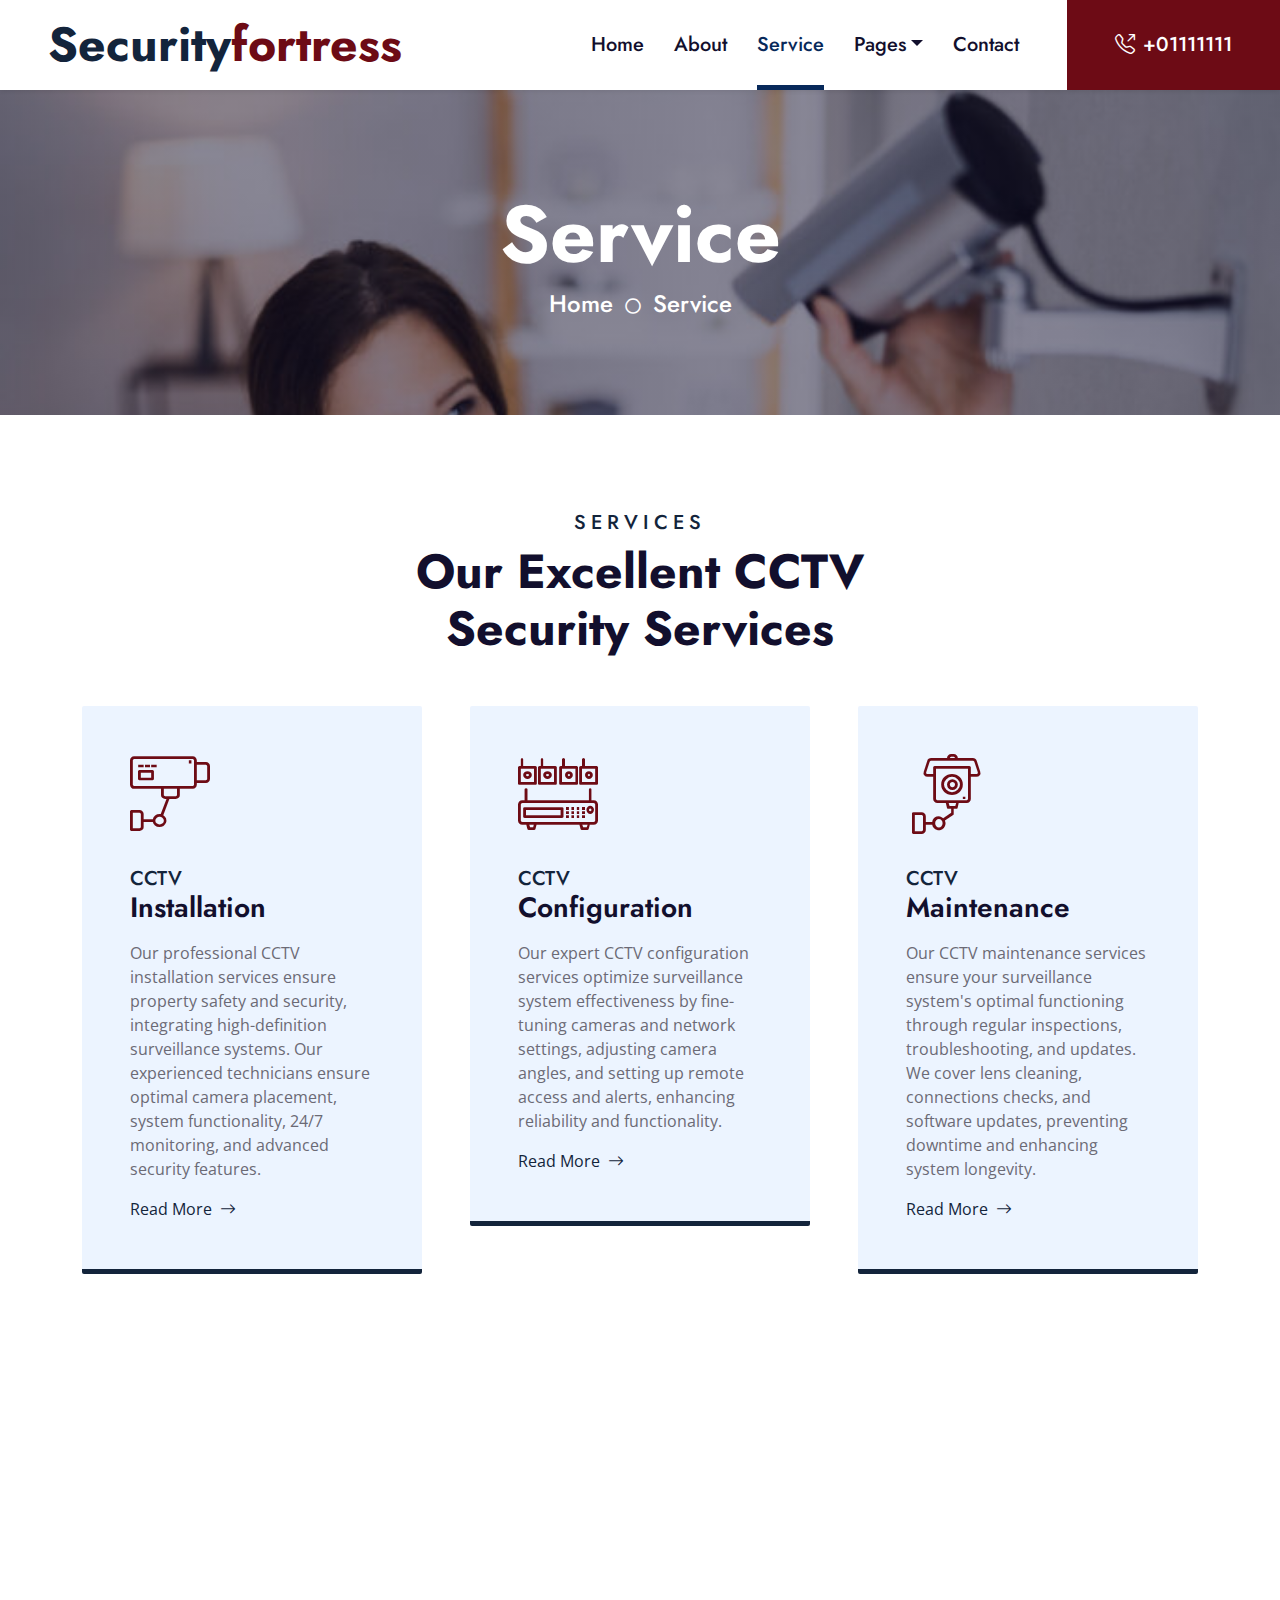
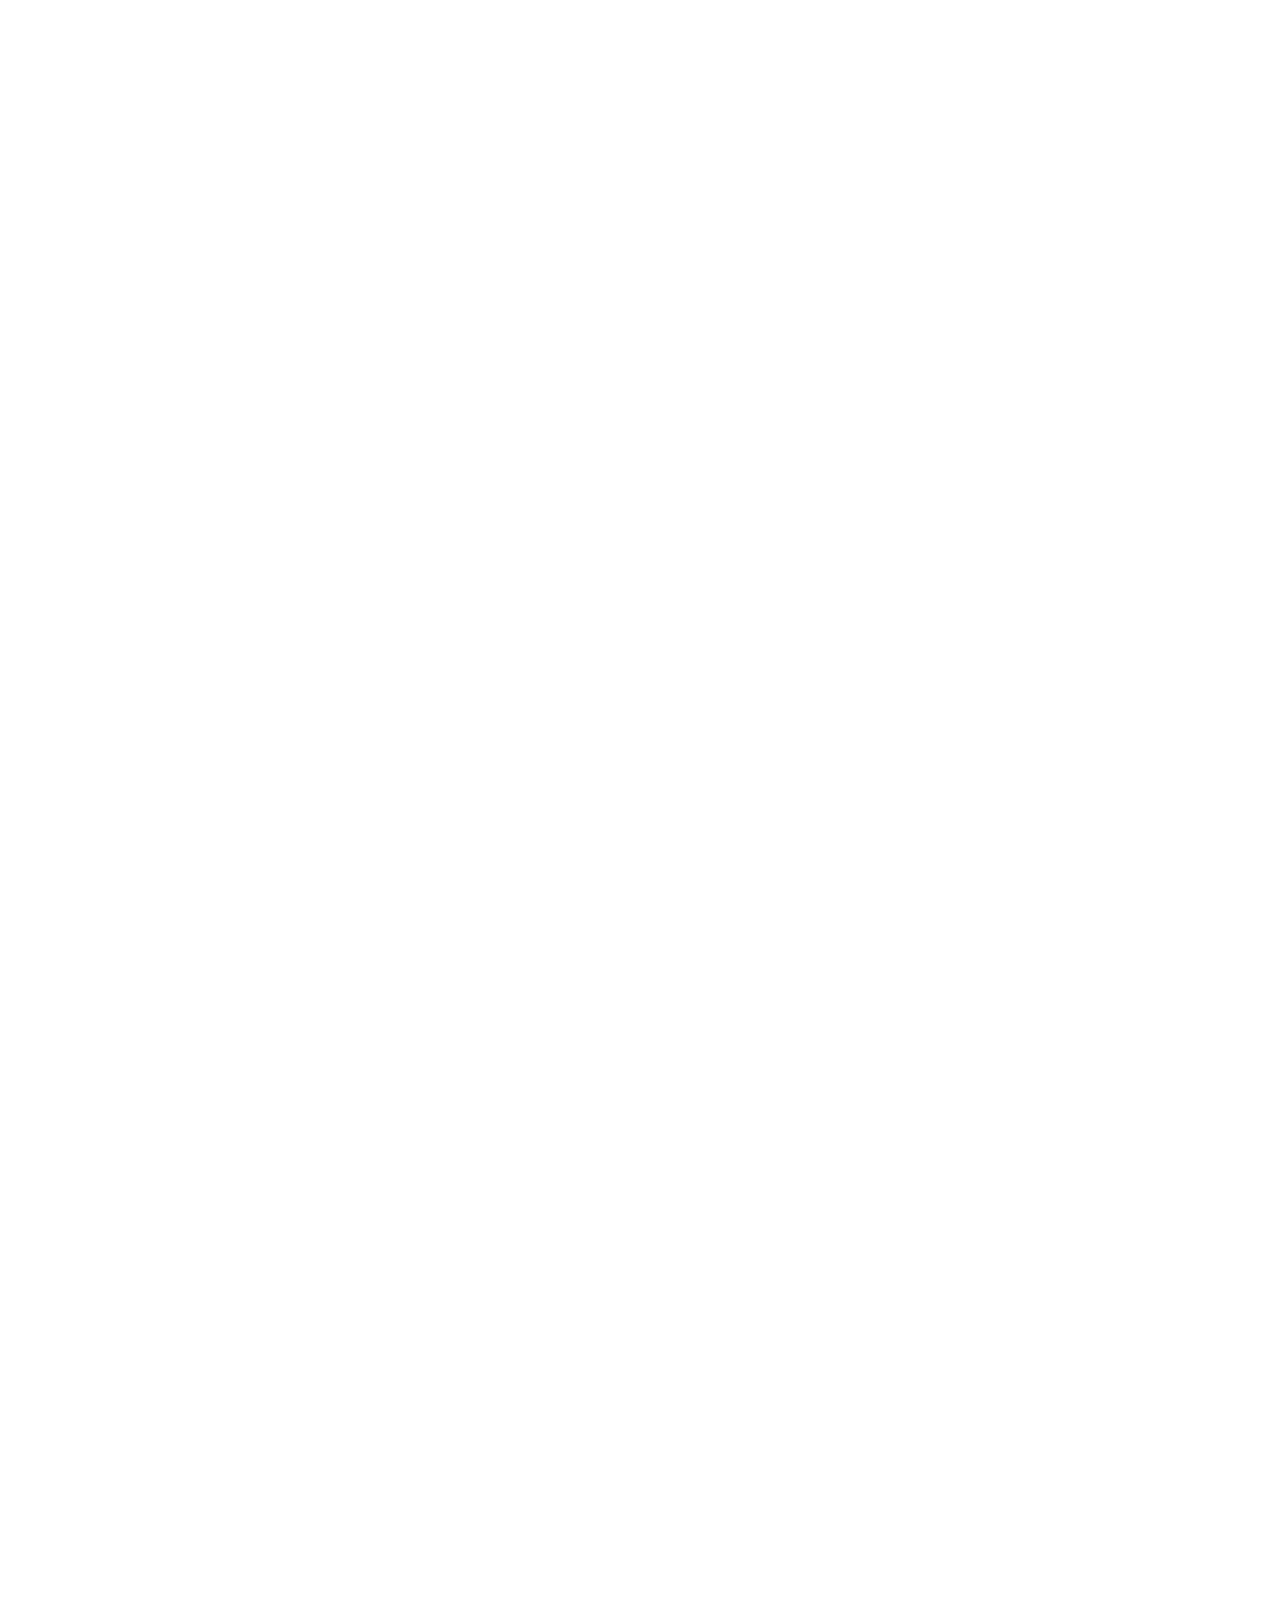
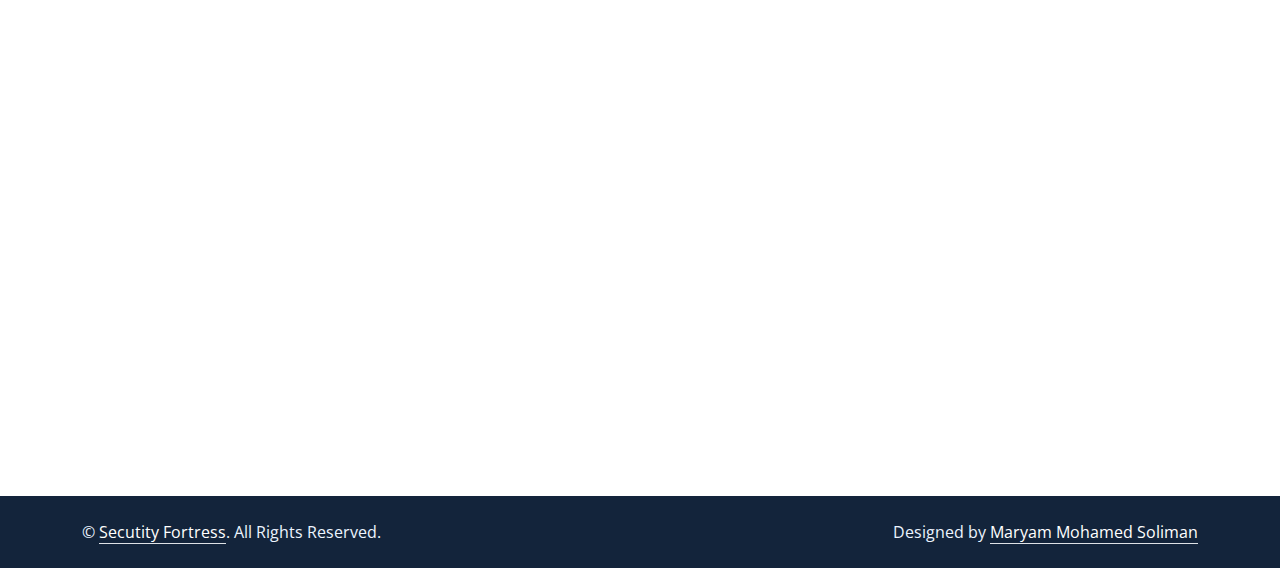
<file: service.html>
<!DOCTYPE html>
<html lang="en">

<head>
    <meta charset="utf-8">
    <title>Security fortress</title>
    <meta content="width=device-width, initial-scale=1.0" name="viewport">
    <meta content="Free HTML Templates" name="keywords">
    <meta content="Free HTML Templates" name="description">

    <!-- Favicon -->
    <link
    rel="icon"
    href="https://encrypted-tbn0.gstatic.com/images?q=tbn:ANd9GcSKoAbYI5C5fflmTe5J4GHt5wbsg0GsIc5rw7PJmEfIHg&s"
    type="image/x-icon"
  />
    <!-- Google Web Fonts -->
    <link rel="preconnect" href="https://fonts.gstatic.com">
    <link href="https://fonts.googleapis.com/css2?family=Jost:wght@500;600;700&family=Open+Sans:wght@400;600&display=swap" rel="stylesheet"> 

    <!-- Icon Font Stylesheet -->
    <link href="https://cdnjs.cloudflare.com/ajax/libs/font-awesome/5.10.0/css/all.min.css" rel="stylesheet">
    <link href="https://cdn.jsdelivr.net/npm/bootstrap-icons@1.4.1/font/bootstrap-icons.css" rel="stylesheet">
    <link href="lib/flaticon/font/flaticon.css" rel="stylesheet">

    <!-- Libraries Stylesheet -->
    <link href="lib/owlcarousel/assets/owl.carousel.min.css" rel="stylesheet">
    <link href="lib/animate/animate.min.css" rel="stylesheet">

    <!-- Customized Bootstrap Stylesheet -->
    <link href="css/bootstrap.min.css" rel="stylesheet">

    <!-- Template Stylesheet -->
    <link href="css/style.css" rel="stylesheet">
</head>

<body>
    <!-- Navbar Start -->
    <nav class="navbar navbar-expand-lg bg-white navbar-light shadow-sm py-3 py-lg-0 px-3 px-lg-0">
        <a href="index.html" class="navbar-brand ms-lg-5">
            <h1 class="display-5 m-0 text-primary">Security<span class="text-secondary">fortress</span></h1>
        </a>
        <button class="navbar-toggler" type="button" data-bs-toggle="collapse" data-bs-target="#navbarCollapse">
            <span class="navbar-toggler-icon"></span>
        </button>
        <div class="collapse navbar-collapse" id="navbarCollapse">
            <div class="navbar-nav ms-auto py-0">
                <a href="index.html" class="nav-item nav-link">Home</a>
                <a href="about.html" class="nav-item nav-link">About</a>
                <a href="service.html" class="nav-item nav-link active">Service</a>
                <div class="nav-item dropdown">
                    <a href="#" class="nav-link dropdown-toggle" data-bs-toggle="dropdown">Pages</a>
                    <div class="dropdown-menu m-0">
                        <a href="price.html" class="dropdown-item">Pricing Plan</a>
                        <a href="blog.html" class="dropdown-item">Blog Grid</a>
                        <a href="detail.html" class="dropdown-item">Blog Detail</a>
                        <a href="team.html" class="dropdown-item">The Team</a>
                        <a href="testimonial.html" class="dropdown-item">Testimonial</a>
                    </div>
                </div>
                <a href="contact.html" class="nav-item nav-link">Contact</a>
                <a href="tel:+123456789" class="nav-item nav-link nav-contact bg-secondary text-white px-5 ms-lg-5"><i class="bi bi-telephone-outbound me-2"></i>+01111111</a>
            </div>
        </div>
    </nav>
    <!-- Navbar End -->


    <!-- Hero Start -->
    <div class="container-fluid bg-primary p-5 hero-header mb-5">
        <div class="row py-5">
            <div class="col-12 text-center">
                <h1 class="display-1 text-white animated zoomIn">Service</h1>
                <a href="" class="h4 text-white">Home</a>
                <i class="far fa-circle text-white px-2"></i>
                <a href="" class="h4 text-white">Service</a>
            </div>
        </div>
    </div>
    <!-- Hero End -->


 <!-- Services Start -->
 <div class="container-fluid py-5 wow fadeInUp" data-wow-delay="0.1s">
    <div class="container">
      <div class="text-center mx-auto mb-5" style="max-width: 600px">
        <h5 class="text-primary text-uppercase" style="letter-spacing: 5px">
          Services
        </h5>
        <h1 class="display-5 mb-0">Our Excellent CCTV Security Services</h1>
      </div>
      <div class="row g-5">
        <div class="col-lg-4 col-md-6 wow zoomIn" data-wow-delay="0.3s">
          <div
            class="service-item bg-light border-bottom border-5 border-primary rounded"
          >
            <div class="position-relative p-5">
              <i
                class="flaticon-cctv d-block display-1 fw-normal text-secondary mb-3"
              ></i>
              <h5 class="text-primary mb-0">CCTV</h5>
              <h3 class="mb-3">Installation</h3>
              <p>
                Our professional CCTV installation services ensure property safety and security, integrating high-definition surveillance systems. Our experienced technicians ensure optimal camera placement, system functionality, 24/7 monitoring, and advanced security features.
              </p>
              <a href="">Read More<i class="bi bi-arrow-right ms-2"></i></a>
            </div>
          </div>
        </div>
        <div class="col-lg-4 col-md-6 wow zoomIn" data-wow-delay="0.6s">
          <div
            class="service-item bg-light border-bottom border-5 border-primary rounded"
          >
            <div class="position-relative p-5">
              <i
                class="flaticon-surveillance d-block display-1 fw-normal text-secondary mb-3"
              ></i>
              <h5 class="text-primary mb-0">CCTV</h5>
              <h3 class="mb-3">Configuration</h3>
              <p>
                Our expert CCTV configuration services optimize surveillance system effectiveness by fine-tuning cameras and network settings, adjusting camera angles, and setting up remote access and alerts, enhancing reliability and functionality.
              </p>
              <a href="">Read More<i class="bi bi-arrow-right ms-2"></i></a>
            </div>
          </div>
        </div>
        <div class="col-lg-4 col-md-6 wow zoomIn" data-wow-delay="0.9s">
          <div
            class="service-item bg-light border-bottom border-5 border-primary rounded"
          >
            <div class="position-relative p-5">
              <i
                class="flaticon-camera d-block display-1 fw-normal text-secondary mb-3"
              ></i>
              <h5 class="text-primary mb-0">CCTV</h5>
              <h3 class="mb-3">Maintenance</h3>
              <p>
                Our CCTV maintenance services ensure your surveillance system's optimal functioning through regular inspections, troubleshooting, and updates. We cover lens cleaning, connections checks, and software updates, preventing downtime and enhancing system longevity.
              </p>
              <a href="">Read More<i class="bi bi-arrow-right ms-2"></i></a>
            </div>
          </div>
        </div>
        <div class="col-lg-4 col-md-6 wow zoomIn" data-wow-delay="0.3s">
          <div
            class="service-item bg-light border-bottom border-5 border-primary rounded"
          >
            <div class="position-relative p-5">
              <i
                class="flaticon-double d-block display-1 fw-normal text-secondary mb-3"
              ></i>
              <h5 class="text-primary mb-0">CCTV</h5>
              <h3 class="mb-3">Repair & Service</h3>
              <p>
                Our expert technicians provide reliable CCTV repair and service solutions, diagnosing faults and performing repairs, minimizing downtime, and restoring functionality, ensuring uninterrupted security and property protection.
              </p>
              <a href="">Read More<i class="bi bi-arrow-right ms-2"></i></a>
            </div>
          </div>
        </div>
        <div class="col-lg-4 col-md-6 wow zoomIn" data-wow-delay="0.6s">
          <div
            class="service-item bg-light border-bottom border-5 border-primary rounded"
          >
            <div class="position-relative p-5">
              <i
                class="flaticon-security-system d-block display-1 fw-normal text-secondary mb-3"
              ></i>
              <h5 class="text-primary mb-0">CCTV</h5>
              <h3 class="mb-3">Monitoring</h3>
              <p>
                Our professional CCTV monitoring services offer 24/7 surveillance, real-time alerts, and comprehensive incident reports, enhancing the safety and security of your premises.
              </p>
              <a href="">Read More<i class="bi bi-arrow-right ms-2"></i></a>
            </div>
          </div>
        </div>
        <div class="col-lg-4 col-md-6 wow zoomIn" data-wow-delay="0.9s">
          <div
            class="service-item bg-light border-bottom border-5 border-primary rounded"
          >
            <div class="position-relative p-5">
              <i
                class="flaticon-recorder d-block display-1 fw-normal text-secondary mb-3"
              ></i>
              <h5 class="text-primary mb-0">CCTV</h5>
              <h3 class="mb-3">Access Control</h3>
              <p>
                Integrate CCTV access control solutions to enhance security, manage entry points, verify identities, and maintain comprehensive security records. Trust us for a robust, efficient solution for property protection.
              </p>
              <a href="">Read More<i class="bi bi-arrow-right ms-2"></i></a>
            </div>
          </div>
        </div>
      </div>
    </div>
  </div>
  <!-- Services End -->


    <!-- Offer Start -->
    <div class="container-fluid bg-offer my-5 py-5 wow zoomIn" data-wow-delay="0.1s">
        <div class="container py-5">
            <div class="row gx-5 justify-content-center">
                <div class="col-lg-7 text-center">
                    <div class="text-center mx-auto mb-4" style="max-width: 600px;">
                        <h5 class="text-white text-uppercase" style="letter-spacing: 5px;">Special Offer</h5>
                        <h1 class="display-5 text-white">Save 50% On All Items Your First Order</h1>
                    </div>
                    <p class="text-white mb-4">Take advantage of our limited-time special offer and save 50% on all items with your first order. Upgrade your security system or invest in new equipment now, enjoying high-quality products at half the price and expert team service.</p>
                    <a href="" class="btn btn-primary py-md-3 px-md-5 me-3">Order Now</a>
                    <a href="" class="btn btn-secondary py-md-3 px-md-5">Read More</a>
                </div>
            </div>
        </div>
    </div>
    <!-- Offer End -->


 <!-- Testimonial Start -->
 <div class="container-fluid py-5 wow fadeInUp" data-wow-delay="0.1s">
    <div class="container">
      <div class="text-center mx-auto mb-5" style="max-width: 600px">
        <h5 class="text-primary text-uppercase" style="letter-spacing: 5px">
          Testimonial
        </h5>
        <h1 class="display-5 mb-0">What People Say About Our Services</h1>
      </div>
      <div class="owl-carousel testimonial-carousel">
        <div class="text-center pb-4">
          <img
            class="img-fluid mx-auto rounded-circle"
            src="img/testimonial-1.jpg"
            style="width: 100px; height: 100px"
          />
          <div class="testimonial-text bg-light rounded p-4 mt-n5">
            <p class="mt-5">
              "Exceptional service! The team at Security fortress installed our CCTV system flawlessly, and we feel much more secure now."

            </p>
            <h4 class="text-truncate">Joseph</h4>
            <i>Legal Counsel</i>
          </div>
        </div>
        <div class="text-center">
          <img
            class="img-fluid mx-auto rounded-circle"
            src="img/testimonial-2.jpg"
            style="width: 100px; height: 100px"
          />
          <div class="testimonial-text bg-light rounded p-4 mt-n5">
            <p class="mt-5">
              "Professional and knowledgeable. Their quick response and expertise in CCTV monitoring saved us from a potential security threat."

            </p>
            <h4 class="text-truncate">Olivia
            </h4>
            <i>Graphic Designer
            </i>
          </div>
        </div>
        <div class="text-center">
          <img
            class="img-fluid mx-auto rounded-circle"
            src="img/testimonial-3.jpg"
            style="width: 100px; height: 100px"
          />
          <div class="testimonial-text bg-light rounded p-4 mt-n5">
            <p class="mt-5">
              "Highly recommend! They not only installed our security cameras but also provided excellent ongoing support."

            </p>
            <h4 class="text-truncate">Steven</h4>
            <i>Actor
            </i>
          </div>
        </div>
        <div class="text-center">
          <img
            class="img-fluid mx-auto rounded-circle"
            src="img/testimonial-4.jpg"
            style="width: 100px; height: 100px"
          />
          <div class="testimonial-text bg-light rounded p-4 mt-n5">
            <p class="mt-5">
              ""Impressed with their attention to detail. They customized our surveillance system to fit our specific needs perfectly."                "
            </p>
            <h4 class="text-truncate">Emma
            </h4>
            <i>Actor</i>
          </div>
        </div>
      </div>
    </div>
  </div>
  <!-- Testimonial End -->
    

    <!-- Footer Start -->
    <div class="container-fluid bg-dark text-light mt-5 py-5 wow fadeInUp" data-wow-delay="0.1s">
        <div class="container pt-5">
            <div class="row g-5">
                <div class="col-lg-3 col-md-6">
                    <h3 class="text-white mb-4">Quick Links</h3>
                    <div class="d-flex flex-column justify-content-start">
                        <a class="text-light mb-2" href="#"><i class="bi bi-arrow-right text-primary me-2"></i>Home</a>
                        <a class="text-light mb-2" href="#"><i class="bi bi-arrow-right text-primary me-2"></i>About Us</a>
                        <a class="text-light mb-2" href="#"><i class="bi bi-arrow-right text-primary me-2"></i>Our Services</a>
                        <a class="text-light mb-2" href="#"><i class="bi bi-arrow-right text-primary me-2"></i>Latest Blog</a>
                        <a class="text-light" href="#"><i class="bi bi-arrow-right text-primary me-2"></i>Contact Us</a>
                    </div>
                </div>
                <div class="col-lg-3 col-md-6">
                    <h3 class="text-white mb-4">Popular Links</h3>
                    <div class="d-flex flex-column justify-content-start">
                        <a class="text-light mb-2" href="#"><i class="bi bi-arrow-right text-primary me-2"></i>Home</a>
                        <a class="text-light mb-2" href="#"><i class="bi bi-arrow-right text-primary me-2"></i>About Us</a>
                        <a class="text-light mb-2" href="#"><i class="bi bi-arrow-right text-primary me-2"></i>Our Services</a>
                        <a class="text-light mb-2" href="#"><i class="bi bi-arrow-right text-primary me-2"></i>Latest Blog</a>
                        <a class="text-light" href="#"><i class="bi bi-arrow-right text-primary me-2"></i>Contact Us</a>
                    </div>
                </div>
                <div class="col-lg-3 col-md-6">
                    <h3 class="text-white mb-4">Get In Touch</h3>
                    <p class="mb-2"><i class="bi bi-geo-alt text-primary me-2"></i>123 Street, New York, USA</p>
                    <p class="mb-2"><i class="bi bi-envelope-open text-primary me-2"></i>Security Fortress@gmail.com</p>
                    <p class="mb-0"><i class="bi bi-telephone text-primary me-2"></i>+01024654380</p>
                </div>
                <div class="col-lg-3 col-md-6">
                    <h3 class="text-white mb-4">Follow Us</h3>
                    <div class="d-flex">
                        <a class="btn btn-lg btn-primary btn-lg-square rounded me-2" href="#"><i class="fab fa-twitter fw-normal"></i></a>
                        <a class="btn btn-lg btn-primary btn-lg-square rounded me-2" href="#"><i class="fab fa-facebook-f fw-normal"></i></a>
                        <a class="btn btn-lg btn-primary btn-lg-square rounded me-2" href="#"><i class="fab fa-linkedin-in fw-normal"></i></a>
                        <a class="btn btn-lg btn-primary btn-lg-square rounded" href="#"><i class="fab fa-instagram fw-normal"></i></a>
                    </div>
                </div>
                <div class="col-12">
                    <form class="mx-auto" style="max-width: 600px;">
                        <div class="input-group">
                            <input type="text" class="form-control border-white p-3" placeholder="Your Email">
                            <button class="btn btn-primary px-4">Sign Up</button>
                        </div>
                    </form>
                </div>
            </div>
        </div>
    </div>
    <div class="container-fluid bg-primary text-light py-4">
        <div class="container">
            <div class="row g-5">
                <div class="col-md-6 text-center text-md-start">
                    <p class="mb-md-0">&copy; <a class="text-white border-bottom" href="#">Secutity Fortress</a>. All Rights Reserved.</p>
                </div>
                <div class="col-md-6 text-center text-md-end">
                    <p class="mb-0">Designed by <a class="text-white border-bottom" href="https://htmlcodex.com">Maryam Mohamed Soliman</a></p>
                </div>
            </div>
        </div>
    </div>
    <!-- Footer End -->


    <!-- Back to Top -->
    <a href="#" class="btn btn-lg btn-secondary btn-lg-square rounded back-to-top"><i class="bi bi-arrow-up"></i></a>


    <!-- JavaScript Libraries -->
    <script src="https://code.jquery.com/jquery-3.4.1.min.js"></script>
    <script src="https://cdn.jsdelivr.net/npm/bootstrap@5.0.0/dist/js/bootstrap.bundle.min.js"></script>
    <script src="lib/wow/wow.min.js"></script>
    <script src="lib/easing/easing.min.js"></script>
    <script src="lib/waypoints/waypoints.min.js"></script>
    <script src="lib/owlcarousel/owl.carousel.min.js"></script>

    <!-- Template Javascript -->
    <script src="js/main.js"></script>
</body>

</html>
</file>
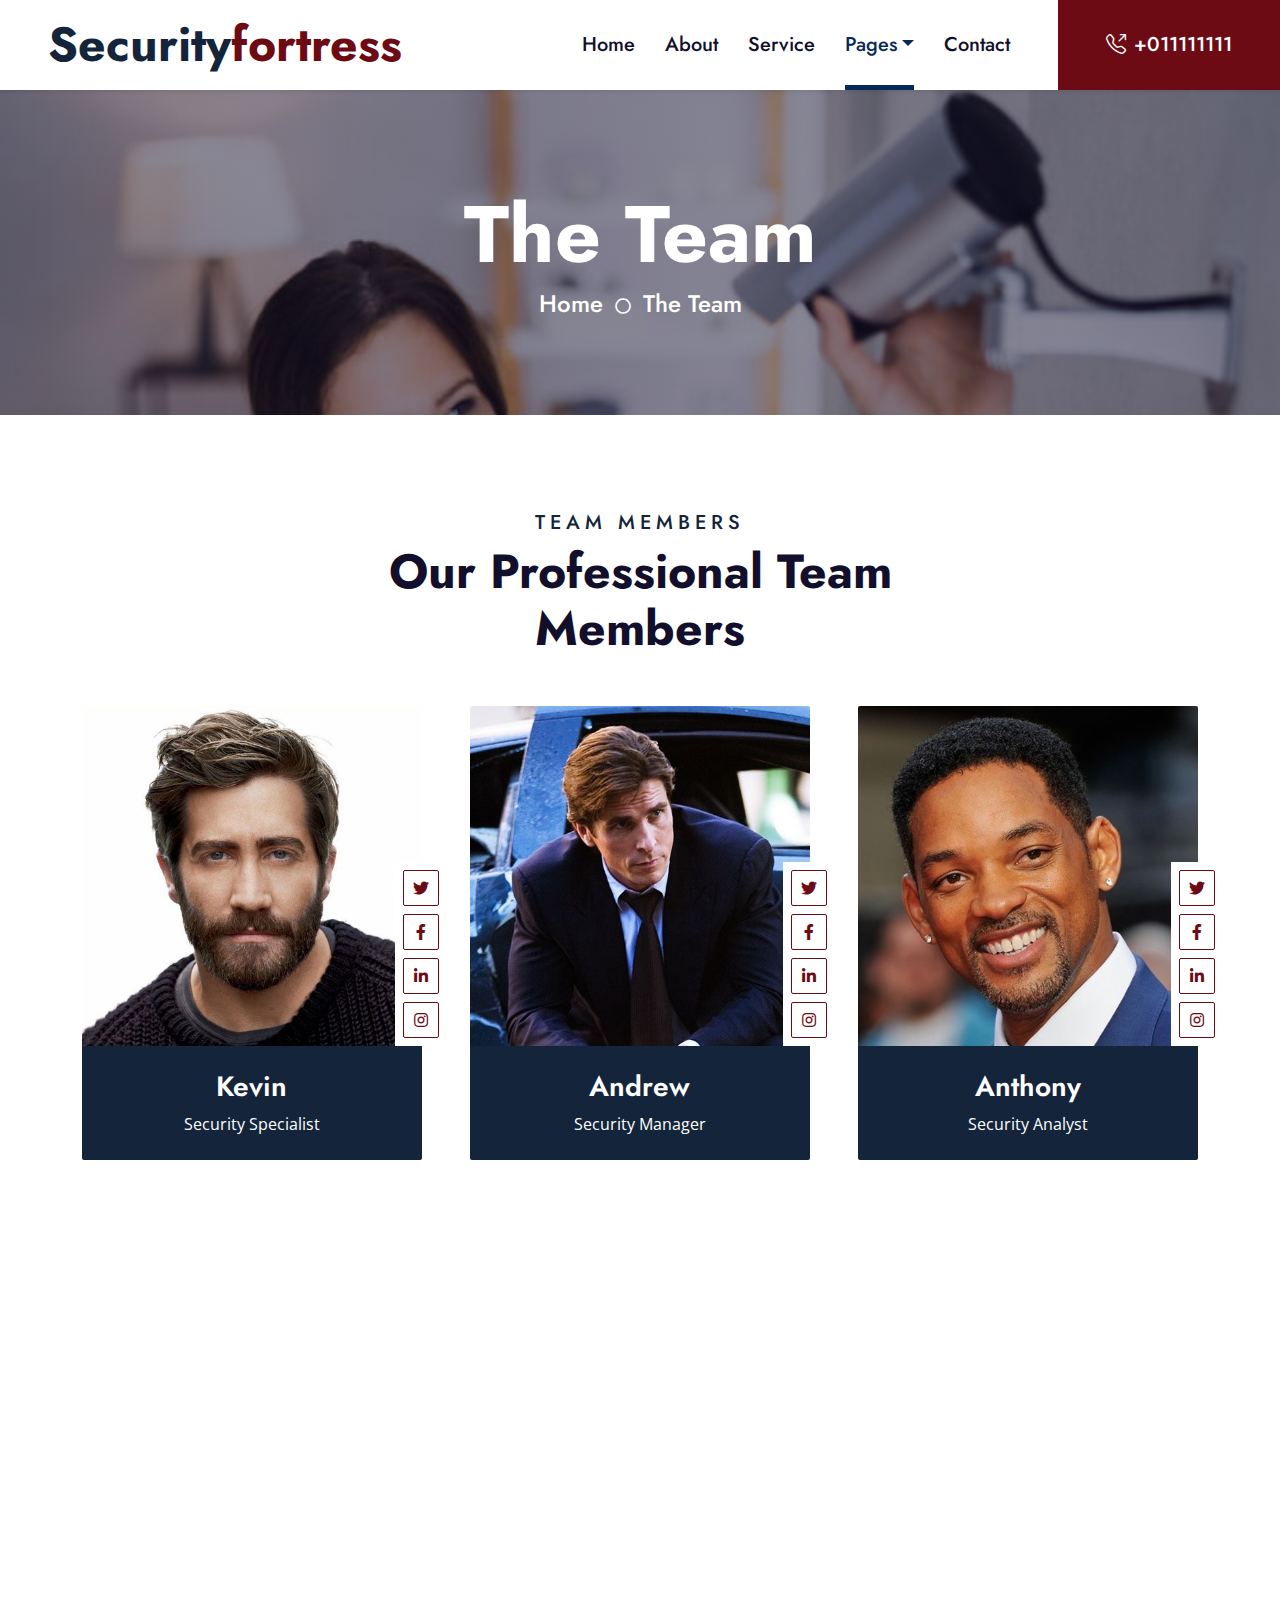
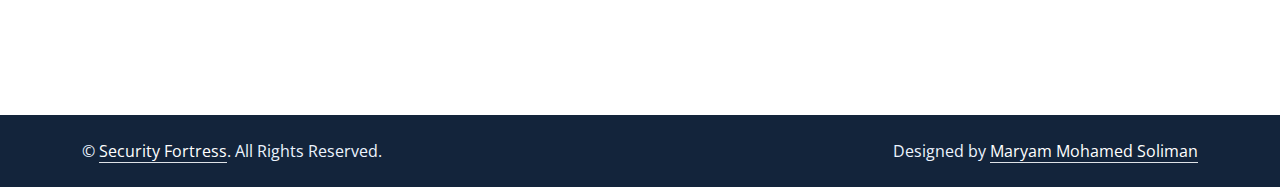
<file: team.html>
<!DOCTYPE html>
<html lang="en">

<head>
    <meta charset="utf-8">
    <title>Security fortress</title>
    <meta content="width=device-width, initial-scale=1.0" name="viewport">
    <meta content="Free HTML Templates" name="keywords">
    <meta content="Free HTML Templates" name="description">

    <!-- Favicon -->
    <link
      rel="icon"
      href="https://encrypted-tbn0.gstatic.com/images?q=tbn:ANd9GcSKoAbYI5C5fflmTe5J4GHt5wbsg0GsIc5rw7PJmEfIHg&s"
      type="image/x-icon"
    />

    <!-- Google Web Fonts -->
    <link rel="preconnect" href="https://fonts.gstatic.com">
    <link href="https://fonts.googleapis.com/css2?family=Jost:wght@500;600;700&family=Open+Sans:wght@400;600&display=swap" rel="stylesheet"> 

    <!-- Icon Font Stylesheet -->
    <link href="https://cdnjs.cloudflare.com/ajax/libs/font-awesome/5.10.0/css/all.min.css" rel="stylesheet">
    <link href="https://cdn.jsdelivr.net/npm/bootstrap-icons@1.4.1/font/bootstrap-icons.css" rel="stylesheet">
    <link href="lib/flaticon/font/flaticon.css" rel="stylesheet">

    <!-- Libraries Stylesheet -->
    <link href="lib/owlcarousel/assets/owl.carousel.min.css" rel="stylesheet">
    <link href="lib/animate/animate.min.css" rel="stylesheet">

    <!-- Customized Bootstrap Stylesheet -->
    <link href="css/bootstrap.min.css" rel="stylesheet">

    <!-- Template Stylesheet -->
    <link href="css/style.css" rel="stylesheet">
</head>

<body>
    <!-- Navbar Start -->
    <nav class="navbar navbar-expand-lg bg-white navbar-light shadow-sm py-3 py-lg-0 px-3 px-lg-0">
        <a href="index.html" class="navbar-brand ms-lg-5">
            <h1 class="display-5 m-0 text-primary">Security<span class="text-secondary">fortress</span></h1>
        </a>
        <button class="navbar-toggler" type="button" data-bs-toggle="collapse" data-bs-target="#navbarCollapse">
            <span class="navbar-toggler-icon"></span>
        </button>
        <div class="collapse navbar-collapse" id="navbarCollapse">
            <div class="navbar-nav ms-auto py-0">
                <a href="index.html" class="nav-item nav-link">Home</a>
                <a href="about.html" class="nav-item nav-link">About</a>
                <a href="service.html" class="nav-item nav-link">Service</a>
                <div class="nav-item dropdown">
                    <a href="#" class="nav-link dropdown-toggle active" data-bs-toggle="dropdown">Pages</a>
                    <div class="dropdown-menu m-0">
                        <a href="price.html" class="dropdown-item">Pricing Plan</a>
                        <a href="blog.html" class="dropdown-item">Grid</a>
                        <a href="detail.html" class="dropdown-item">Detail</a>
                        <a href="team.html" class="dropdown-item active">The Team</a>
                        <a href="testimonial.html" class="dropdown-item">Testimonial</a>
                    </div>
                </div>
                <a href="contact.html" class="nav-item nav-link">Contact</a>
                <a href="tel:+123456789" class="nav-item nav-link nav-contact bg-secondary text-white px-5 ms-lg-5"><i class="bi bi-telephone-outbound me-2"></i>+011111111</a>
            </div>
        </div>
    </nav>
    <!-- Navbar End -->


    <!-- Hero Start -->
    <div class="container-fluid bg-primary p-5 hero-header mb-5">
        <div class="row py-5">
            <div class="col-12 text-center">
                <h1 class="display-1 text-white animated zoomIn">The Team</h1>
                <a href="" class="h4 text-white">Home</a>
                <i class="far fa-circle text-white px-2"></i>
                <a href="" class="h4 text-white">The Team</a>
            </div>
        </div>
    </div>
    <!-- Hero End -->


  <!-- Team Start -->
  <div class="container-fluid py-5 wow fadeInUp" data-wow-delay="0.1s">
    <div class="container">
      <div class="text-center mx-auto mb-5" style="max-width: 600px">
        <h5 class="text-primary text-uppercase" style="letter-spacing: 5px">
          Team Members
        </h5>
        <h1 class="display-5 mb-0">Our Professional Team Members</h1>
      </div>
      <div class="row g-5">
        <div class="col-lg-4 wow slideInUp" data-wow-delay="0.3s">
          <div class="position-relative rounded-top">
            <img
              class="img-fluid rounded-top w-100"
              src="img/team-1.jpg"
              alt=""
            />
            <div
              class="position-absolute bottom-0 end-0 d-flex flex-column bg-white p-1"
              style="margin-right: -25px"
            >
              <a class="btn btn-outline-secondary btn-square m-1" href="#"
                ><i class="fab fa-twitter fw-normal"></i
              ></a>
              <a class="btn btn-outline-secondary btn-square m-1" href="#"
                ><i class="fab fa-facebook-f fw-normal"></i
              ></a>
              <a class="btn btn-outline-secondary btn-square m-1" href="#"
                ><i class="fab fa-linkedin-in fw-normal"></i
              ></a>
              <a class="btn btn-outline-secondary btn-square m-1" href="#"
                ><i class="fab fa-instagram fw-normal"></i
              ></a>
            </div>
          </div>
          <div class="bg-primary text-center rounded-bottom p-4">
            <h3 class="text-white">Kevin</h3>
            <p class="text-white m-0">Security Specialist</p>
          </div>
        </div>
        <div class="col-lg-4 wow slideInUp" data-wow-delay="0.6s">
          <div class="position-relative rounded-top">
            <img
              class="img-fluid rounded-top w-100"
              src="img/team-2.jpg"
              alt=""
            />
            <div
              class="position-absolute bottom-0 end-0 d-flex flex-column bg-white p-1"
              style="margin-right: -25px"
            >
              <a class="btn btn-outline-secondary btn-square m-1" href="#"
                ><i class="fab fa-twitter fw-normal"></i
              ></a>
              <a class="btn btn-outline-secondary btn-square m-1" href="#"
                ><i class="fab fa-facebook-f fw-normal"></i
              ></a>
              <a class="btn btn-outline-secondary btn-square m-1" href="#"
                ><i class="fab fa-linkedin-in fw-normal"></i
              ></a>
              <a class="btn btn-outline-secondary btn-square m-1" href="#"
                ><i class="fab fa-instagram fw-normal"></i
              ></a>
            </div>
          </div>
          <div class="bg-primary text-center rounded-bottom p-4">
            <h3 class="text-white">Andrew</h3>
            <p class="text-white m-0">Security Manager
            </p>
          </div>
        </div>
        <div class="col-lg-4 wow slideInUp" data-wow-delay="0.9s">
          <div class="position-relative rounded-top">
            <img
              class="img-fluid rounded-top w-100"
              src="img/team-3.jpg"
              alt=""
            />
            <div
              class="position-absolute bottom-0 end-0 d-flex flex-column bg-white p-1"
              style="margin-right: -25px"
            >
              <a class="btn btn-outline-secondary btn-square m-1" href="#"
                ><i class="fab fa-twitter fw-normal"></i
              ></a>
              <a class="btn btn-outline-secondary btn-square m-1" href="#"
                ><i class="fab fa-facebook-f fw-normal"></i
              ></a>
              <a class="btn btn-outline-secondary btn-square m-1" href="#"
                ><i class="fab fa-linkedin-in fw-normal"></i
              ></a>
              <a class="btn btn-outline-secondary btn-square m-1" href="#"
                ><i class="fab fa-instagram fw-normal"></i
              ></a>
            </div>
          </div>
          <div class="bg-primary text-center rounded-bottom p-4">
            <h3 class="text-white">Anthony</h3>
            <p class="text-white m-0">Security Analyst
            </p>
          </div>
        </div>
      </div>
    </div>
  </div>
  <!-- Team End -->
    

    <!-- Footer Start -->
    <div class="container-fluid bg-dark text-light mt-5 py-5 wow fadeInUp" data-wow-delay="0.1s">
        <div class="container pt-5">
            <div class="row g-5">
                <div class="col-lg-3 col-md-6">
                    <h3 class="text-white mb-4">Quick Links</h3>
                    <div class="d-flex flex-column justify-content-start">
                        <a class="text-light mb-2" href="#"><i class="bi bi-arrow-right text-primary me-2"></i>Home</a>
                        <a class="text-light mb-2" href="#"><i class="bi bi-arrow-right text-primary me-2"></i>About Us</a>
                        <a class="text-light mb-2" href="#"><i class="bi bi-arrow-right text-primary me-2"></i>Our Services</a>
                        <a class="text-light mb-2" href="#"><i class="bi bi-arrow-right text-primary me-2"></i>Latest Blog</a>
                        <a class="text-light" href="#"><i class="bi bi-arrow-right text-primary me-2"></i>Contact Us</a>
                    </div>
                </div>
                <div class="col-lg-3 col-md-6">
                    <h3 class="text-white mb-4">Popular Links</h3>
                    <div class="d-flex flex-column justify-content-start">
                        <a class="text-light mb-2" href="#"><i class="bi bi-arrow-right text-primary me-2"></i>Home</a>
                        <a class="text-light mb-2" href="#"><i class="bi bi-arrow-right text-primary me-2"></i>About Us</a>
                        <a class="text-light mb-2" href="#"><i class="bi bi-arrow-right text-primary me-2"></i>Our Services</a>
                        <a class="text-light mb-2" href="#"><i class="bi bi-arrow-right text-primary me-2"></i>Latest Blog</a>
                        <a class="text-light" href="#"><i class="bi bi-arrow-right text-primary me-2"></i>Contact Us</a>
                    </div>
                </div>
                <div class="col-lg-3 col-md-6">
                    <h3 class="text-white mb-4">Get In Touch</h3>
                    <p class="mb-2"><i class="bi bi-geo-alt text-primary me-2"></i>123 Street, New York, USA</p>
                    <p class="mb-2"><i class="bi bi-envelope-open text-primary me-2"></i>Security Fortress@gmail.com</p>
                    <p class="mb-0"><i class="bi bi-telephone text-primary me-2"></i>+012 345 67890</p>
                </div>
                <div class="col-lg-3 col-md-6">
                    <h3 class="text-white mb-4">Follow Us</h3>
                    <div class="d-flex">
                        <a class="btn btn-lg btn-primary btn-lg-square rounded me-2" href="#"><i class="fab fa-twitter fw-normal"></i></a>
                        <a class="btn btn-lg btn-primary btn-lg-square rounded me-2" href="#"><i class="fab fa-facebook-f fw-normal"></i></a>
                        <a class="btn btn-lg btn-primary btn-lg-square rounded me-2" href="#"><i class="fab fa-linkedin-in fw-normal"></i></a>
                        <a class="btn btn-lg btn-primary btn-lg-square rounded" href="#"><i class="fab fa-instagram fw-normal"></i></a>
                    </div>
                </div>
                <div class="col-12">
                    <form class="mx-auto" style="max-width: 600px;">
                        <div class="input-group">
                            <input type="text" class="form-control border-white p-3" placeholder="Your Email">
                            <button class="btn btn-primary px-4">Sign Up</button>
                        </div>
                    </form>
                </div>
            </div>
        </div>
    </div>
    <div class="container-fluid bg-primary text-light py-4">
        <div class="container">
            <div class="row g-5">
                <div class="col-md-6 text-center text-md-start">
                    <p class="mb-md-0">&copy; <a class="text-white border-bottom" href="#">Security Fortress</a>. All Rights Reserved.</p>
                </div>
                <div class="col-md-6 text-center text-md-end">
                    <p class="mb-0">Designed by <a class="text-white border-bottom" href="https://htmlcodex.com">Maryam Mohamed Soliman</a></p>
                </div>
            </div>
        </div>
    </div>
    <!-- Footer End -->


    <!-- Back to Top -->
    <a href="#" class="btn btn-lg btn-secondary btn-lg-square rounded back-to-top"><i class="bi bi-arrow-up"></i></a>


    <!-- JavaScript Libraries -->
    <script src="https://code.jquery.com/jquery-3.4.1.min.js"></script>
    <script src="https://cdn.jsdelivr.net/npm/bootstrap@5.0.0/dist/js/bootstrap.bundle.min.js"></script>
    <script src="lib/wow/wow.min.js"></script>
    <script src="lib/easing/easing.min.js"></script>
    <script src="lib/waypoints/waypoints.min.js"></script>
    <script src="lib/owlcarousel/owl.carousel.min.js"></script>

    <!-- Template Javascript -->
    <script src="js/main.js"></script>
</body>

</html>
</file>
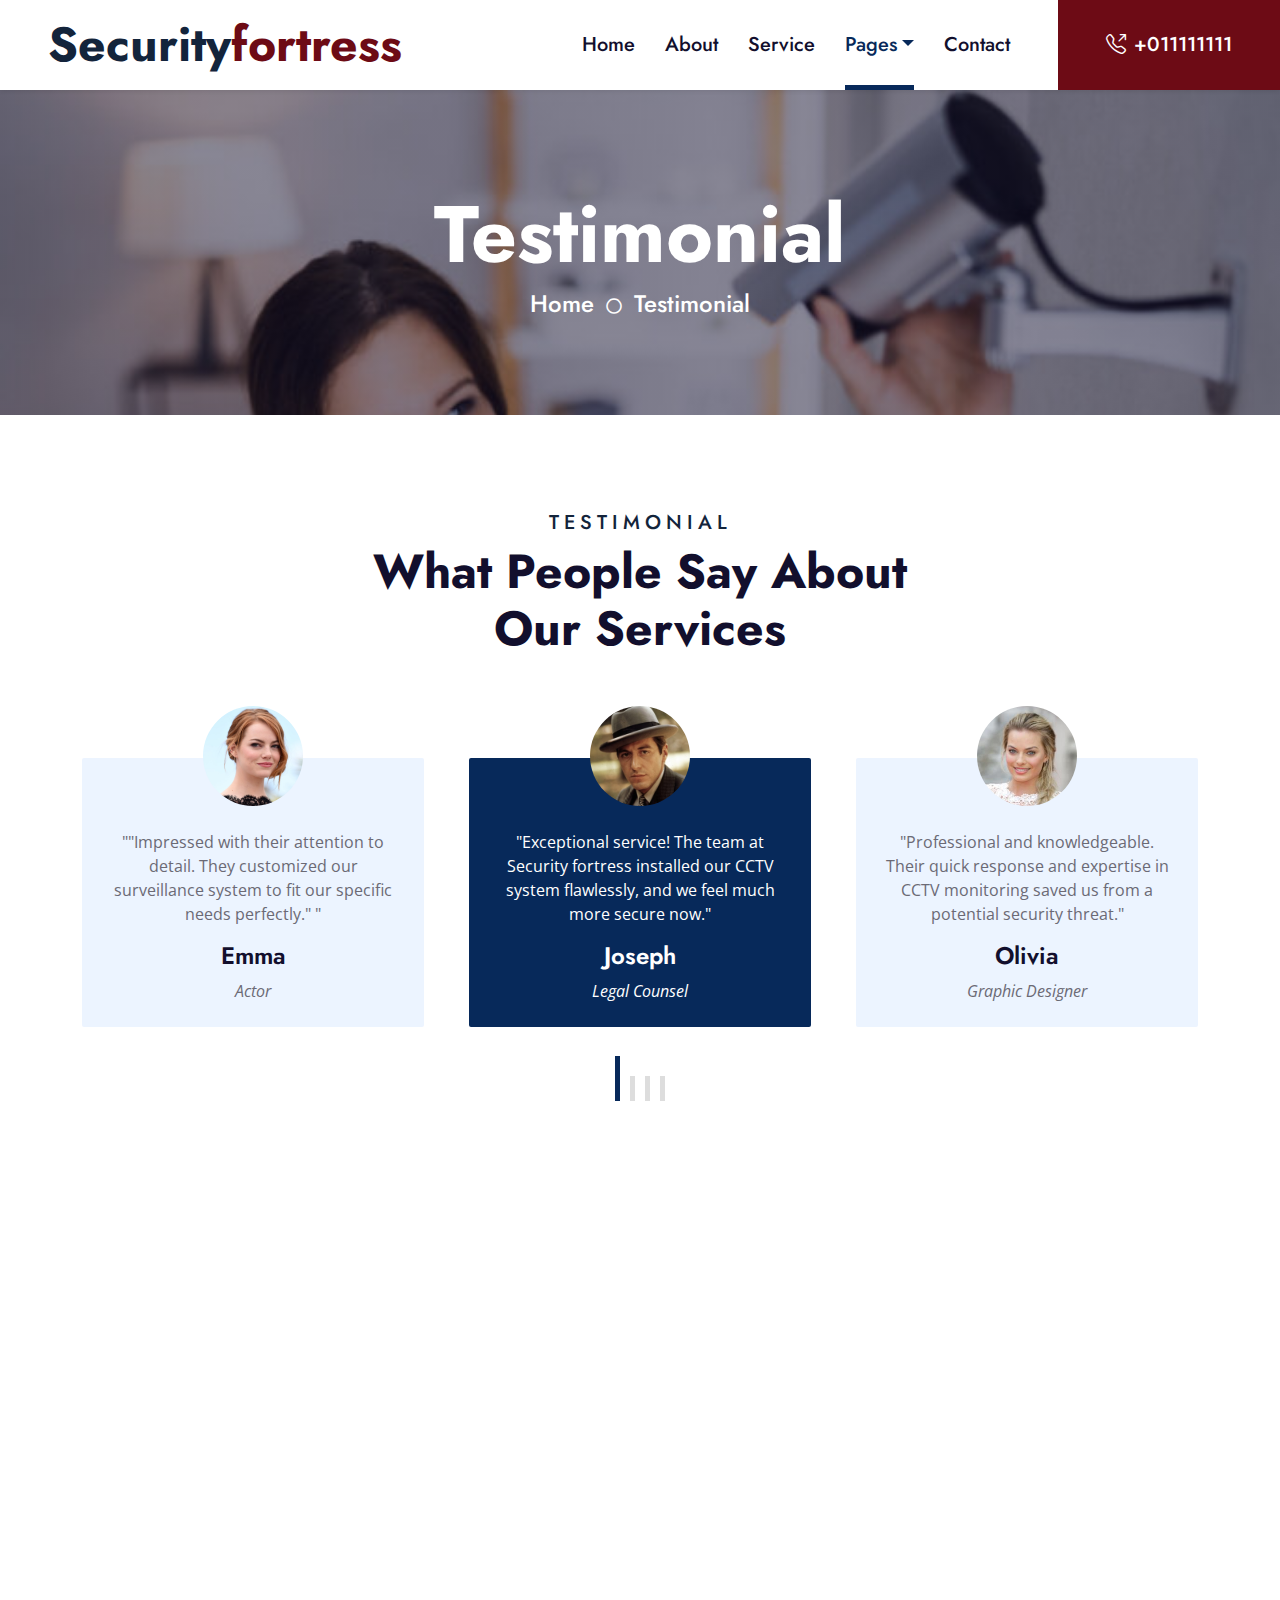
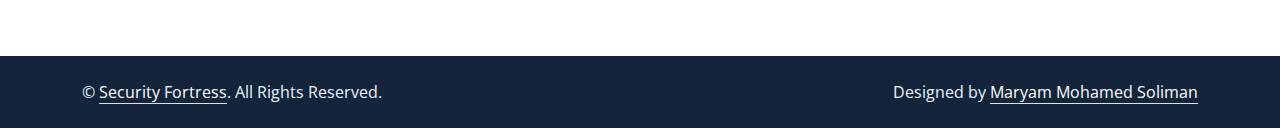
<file: testimonial.html>
<!DOCTYPE html>
<html lang="en">

<head>
    <meta charset="utf-8">
    <title>Security fortress</title>
    <meta content="width=device-width, initial-scale=1.0" name="viewport">
    <meta content="Free HTML Templates" name="keywords">
    <meta content="Free HTML Templates" name="description">

    <!-- Favicon -->
    <link
    rel="icon"
    href="https://encrypted-tbn0.gstatic.com/images?q=tbn:ANd9GcSKoAbYI5C5fflmTe5J4GHt5wbsg0GsIc5rw7PJmEfIHg&s"
    type="image/x-icon"
  />
    <!-- Google Web Fonts -->
    <link rel="preconnect" href="https://fonts.gstatic.com">
    <link href="https://fonts.googleapis.com/css2?family=Jost:wght@500;600;700&family=Open+Sans:wght@400;600&display=swap" rel="stylesheet"> 

    <!-- Icon Font Stylesheet -->
    <link href="https://cdnjs.cloudflare.com/ajax/libs/font-awesome/5.10.0/css/all.min.css" rel="stylesheet">
    <link href="https://cdn.jsdelivr.net/npm/bootstrap-icons@1.4.1/font/bootstrap-icons.css" rel="stylesheet">
    <link href="lib/flaticon/font/flaticon.css" rel="stylesheet">

    <!-- Libraries Stylesheet -->
    <link href="lib/owlcarousel/assets/owl.carousel.min.css" rel="stylesheet">
    <link href="lib/animate/animate.min.css" rel="stylesheet">

    <!-- Customized Bootstrap Stylesheet -->
    <link href="css/bootstrap.min.css" rel="stylesheet">

    <!-- Template Stylesheet -->
    <link href="css/style.css" rel="stylesheet">
</head>

<body>
    <!-- Navbar Start -->
    <nav class="navbar navbar-expand-lg bg-white navbar-light shadow-sm py-3 py-lg-0 px-3 px-lg-0">
        <a href="index.html" class="navbar-brand ms-lg-5">
            <h1 class="display-5 m-0 text-primary">Security<span class="text-secondary">fortress</span></h1>
        </a>
        <button class="navbar-toggler" type="button" data-bs-toggle="collapse" data-bs-target="#navbarCollapse">
            <span class="navbar-toggler-icon"></span>
        </button>
        <div class="collapse navbar-collapse" id="navbarCollapse">
            <div class="navbar-nav ms-auto py-0">
                <a href="index.html" class="nav-item nav-link">Home</a>
                <a href="about.html" class="nav-item nav-link">About</a>
                <a href="service.html" class="nav-item nav-link">Service</a>
                <div class="nav-item dropdown">
                    <a href="#" class="nav-link dropdown-toggle active" data-bs-toggle="dropdown">Pages</a>
                    <div class="dropdown-menu m-0">
                        <a href="price.html" class="dropdown-item">Pricing Plan</a>
                        <a href="blog.html" class="dropdown-item">Grid</a>
                        <a href="detail.html" class="dropdown-item">Detail</a>
                        <a href="team.html" class="dropdown-item">The Team</a>
                        <a href="testimonial.html" class="dropdown-item active">Testimonial</a>
                    </div>
                </div>
                <a href="contact.html" class="nav-item nav-link">Contact</a>
                <a href="tel:+123456789" class="nav-item nav-link nav-contact bg-secondary text-white px-5 ms-lg-5"><i class="bi bi-telephone-outbound me-2"></i>+011111111</a>
            </div>
        </div>
    </nav>
    <!-- Navbar End -->


    <!-- Hero Start -->
    <div class="container-fluid bg-primary p-5 hero-header mb-5">
        <div class="row py-5">
            <div class="col-12 text-center">
                <h1 class="display-1 text-white animated zoomIn">Testimonial</h1>
                <a href="" class="h4 text-white">Home</a>
                <i class="far fa-circle text-white px-2"></i>
                <a href="" class="h4 text-white">Testimonial</a>
            </div>
        </div>
    </div>
    <!-- Hero End -->


 <!-- Testimonial Start -->
 <div class="container-fluid py-5 wow fadeInUp" data-wow-delay="0.1s">
    <div class="container">
      <div class="text-center mx-auto mb-5" style="max-width: 600px">
        <h5 class="text-primary text-uppercase" style="letter-spacing: 5px">
          Testimonial
        </h5>
        <h1 class="display-5 mb-0">What People Say About Our Services</h1>
      </div>
      <div class="owl-carousel testimonial-carousel">
        <div class="text-center pb-4">
          <img
            class="img-fluid mx-auto rounded-circle"
            src="img/testimonial-1.jpg"
            style="width: 100px; height: 100px"
          />
          <div class="testimonial-text bg-light rounded p-4 mt-n5">
            <p class="mt-5">
              "Exceptional service! The team at Security fortress installed our CCTV system flawlessly, and we feel much more secure now."

            </p>
            <h4 class="text-truncate">Joseph</h4>
            <i>Legal Counsel</i>
          </div>
        </div>
        <div class="text-center">
          <img
            class="img-fluid mx-auto rounded-circle"
            src="img/testimonial-2.jpg"
            style="width: 100px; height: 100px"
          />
          <div class="testimonial-text bg-light rounded p-4 mt-n5">
            <p class="mt-5">
              "Professional and knowledgeable. Their quick response and expertise in CCTV monitoring saved us from a potential security threat."

            </p>
            <h4 class="text-truncate">Olivia
            </h4>
            <i>Graphic Designer
            </i>
          </div>
        </div>
        <div class="text-center">
          <img
            class="img-fluid mx-auto rounded-circle"
            src="img/testimonial-3.jpg"
            style="width: 100px; height: 100px"
          />
          <div class="testimonial-text bg-light rounded p-4 mt-n5">
            <p class="mt-5">
              "Highly recommend! They not only installed our security cameras but also provided excellent ongoing support."

            </p>
            <h4 class="text-truncate">Steven</h4>
            <i>Actor
            </i>
          </div>
        </div>
        <div class="text-center">
          <img
            class="img-fluid mx-auto rounded-circle"
            src="img/testimonial-4.jpg"
            style="width: 100px; height: 100px"
          />
          <div class="testimonial-text bg-light rounded p-4 mt-n5">
            <p class="mt-5">
              ""Impressed with their attention to detail. They customized our surveillance system to fit our specific needs perfectly."                "
            </p>
            <h4 class="text-truncate">Emma
            </h4>
            <i>Actor</i>
          </div>
        </div>
      </div>
    </div>
  </div>
  <!-- Testimonial End -->
    

    <!-- Footer Start -->
    <div class="container-fluid bg-dark text-light mt-5 py-5 wow fadeInUp" data-wow-delay="0.1s">
        <div class="container pt-5">
            <div class="row g-5">
                <div class="col-lg-3 col-md-6">
                    <h3 class="text-white mb-4">Quick Links</h3>
                    <div class="d-flex flex-column justify-content-start">
                        <a class="text-light mb-2" href="#"><i class="bi bi-arrow-right text-primary me-2"></i>Home</a>
                        <a class="text-light mb-2" href="#"><i class="bi bi-arrow-right text-primary me-2"></i>About Us</a>
                        <a class="text-light mb-2" href="#"><i class="bi bi-arrow-right text-primary me-2"></i>Our Services</a>
                        <a class="text-light mb-2" href="#"><i class="bi bi-arrow-right text-primary me-2"></i>Latest Blog</a>
                        <a class="text-light" href="#"><i class="bi bi-arrow-right text-primary me-2"></i>Contact Us</a>
                    </div>
                </div>
                <div class="col-lg-3 col-md-6">
                    <h3 class="text-white mb-4">Popular Links</h3>
                    <div class="d-flex flex-column justify-content-start">
                        <a class="text-light mb-2" href="#"><i class="bi bi-arrow-right text-primary me-2"></i>Home</a>
                        <a class="text-light mb-2" href="#"><i class="bi bi-arrow-right text-primary me-2"></i>About Us</a>
                        <a class="text-light mb-2" href="#"><i class="bi bi-arrow-right text-primary me-2"></i>Our Services</a>
                        <a class="text-light mb-2" href="#"><i class="bi bi-arrow-right text-primary me-2"></i>Latest Blog</a>
                        <a class="text-light" href="#"><i class="bi bi-arrow-right text-primary me-2"></i>Contact Us</a>
                    </div>
                </div>
                <div class="col-lg-3 col-md-6">
                    <h3 class="text-white mb-4">Get In Touch</h3>
                    <p class="mb-2"><i class="bi bi-geo-alt text-primary me-2"></i>123 Street, New York, USA</p>
                    <p class="mb-2"><i class="bi bi-envelope-open text-primary me-2"></i>Security Fortress@gmail.com</p>
                    <p class="mb-0"><i class="bi bi-telephone text-primary me-2"></i>+01024654380</p>
                </div>
                <div class="col-lg-3 col-md-6">
                    <h3 class="text-white mb-4">Follow Us</h3>
                    <div class="d-flex">
                        <a class="btn btn-lg btn-primary btn-lg-square rounded me-2" href="#"><i class="fab fa-twitter fw-normal"></i></a>
                        <a class="btn btn-lg btn-primary btn-lg-square rounded me-2" href="#"><i class="fab fa-facebook-f fw-normal"></i></a>
                        <a class="btn btn-lg btn-primary btn-lg-square rounded me-2" href="#"><i class="fab fa-linkedin-in fw-normal"></i></a>
                        <a class="btn btn-lg btn-primary btn-lg-square rounded" href="#"><i class="fab fa-instagram fw-normal"></i></a>
                    </div>
                </div>
                <div class="col-12">
                    <form class="mx-auto" style="max-width: 600px;">
                        <div class="input-group">
                            <input type="text" class="form-control border-white p-3" placeholder="Your Email">
                            <button class="btn btn-primary px-4">Sign Up</button>
                        </div>
                    </form>
                </div>
            </div>
        </div>
    </div>
    <div class="container-fluid bg-primary text-light py-4">
        <div class="container">
            <div class="row g-5">
                <div class="col-md-6 text-center text-md-start">
                    <p class="mb-md-0">&copy; <a class="text-white border-bottom" href="#">Security Fortress</a>. All Rights Reserved.</p>
                </div>
                <div class="col-md-6 text-center text-md-end">
                    <p class="mb-0">Designed by <a class="text-white border-bottom" href="https://htmlcodex.com">Maryam Mohamed Soliman</a></p>
                </div>
            </div>
        </div>
    </div>
    <!-- Footer End -->


    <!-- Back to Top -->
    <a href="#" class="btn btn-lg btn-secondary btn-lg-square rounded back-to-top"><i class="bi bi-arrow-up"></i></a>


    <!-- JavaScript Libraries -->
    <script src="https://code.jquery.com/jquery-3.4.1.min.js"></script>
    <script src="https://cdn.jsdelivr.net/npm/bootstrap@5.0.0/dist/js/bootstrap.bundle.min.js"></script>
    <script src="lib/wow/wow.min.js"></script>
    <script src="lib/easing/easing.min.js"></script>
    <script src="lib/waypoints/waypoints.min.js"></script>
    <script src="lib/owlcarousel/owl.carousel.min.js"></script>

    <!-- Template Javascript -->
    <script src="js/main.js"></script>
</body>

</html>
</file>
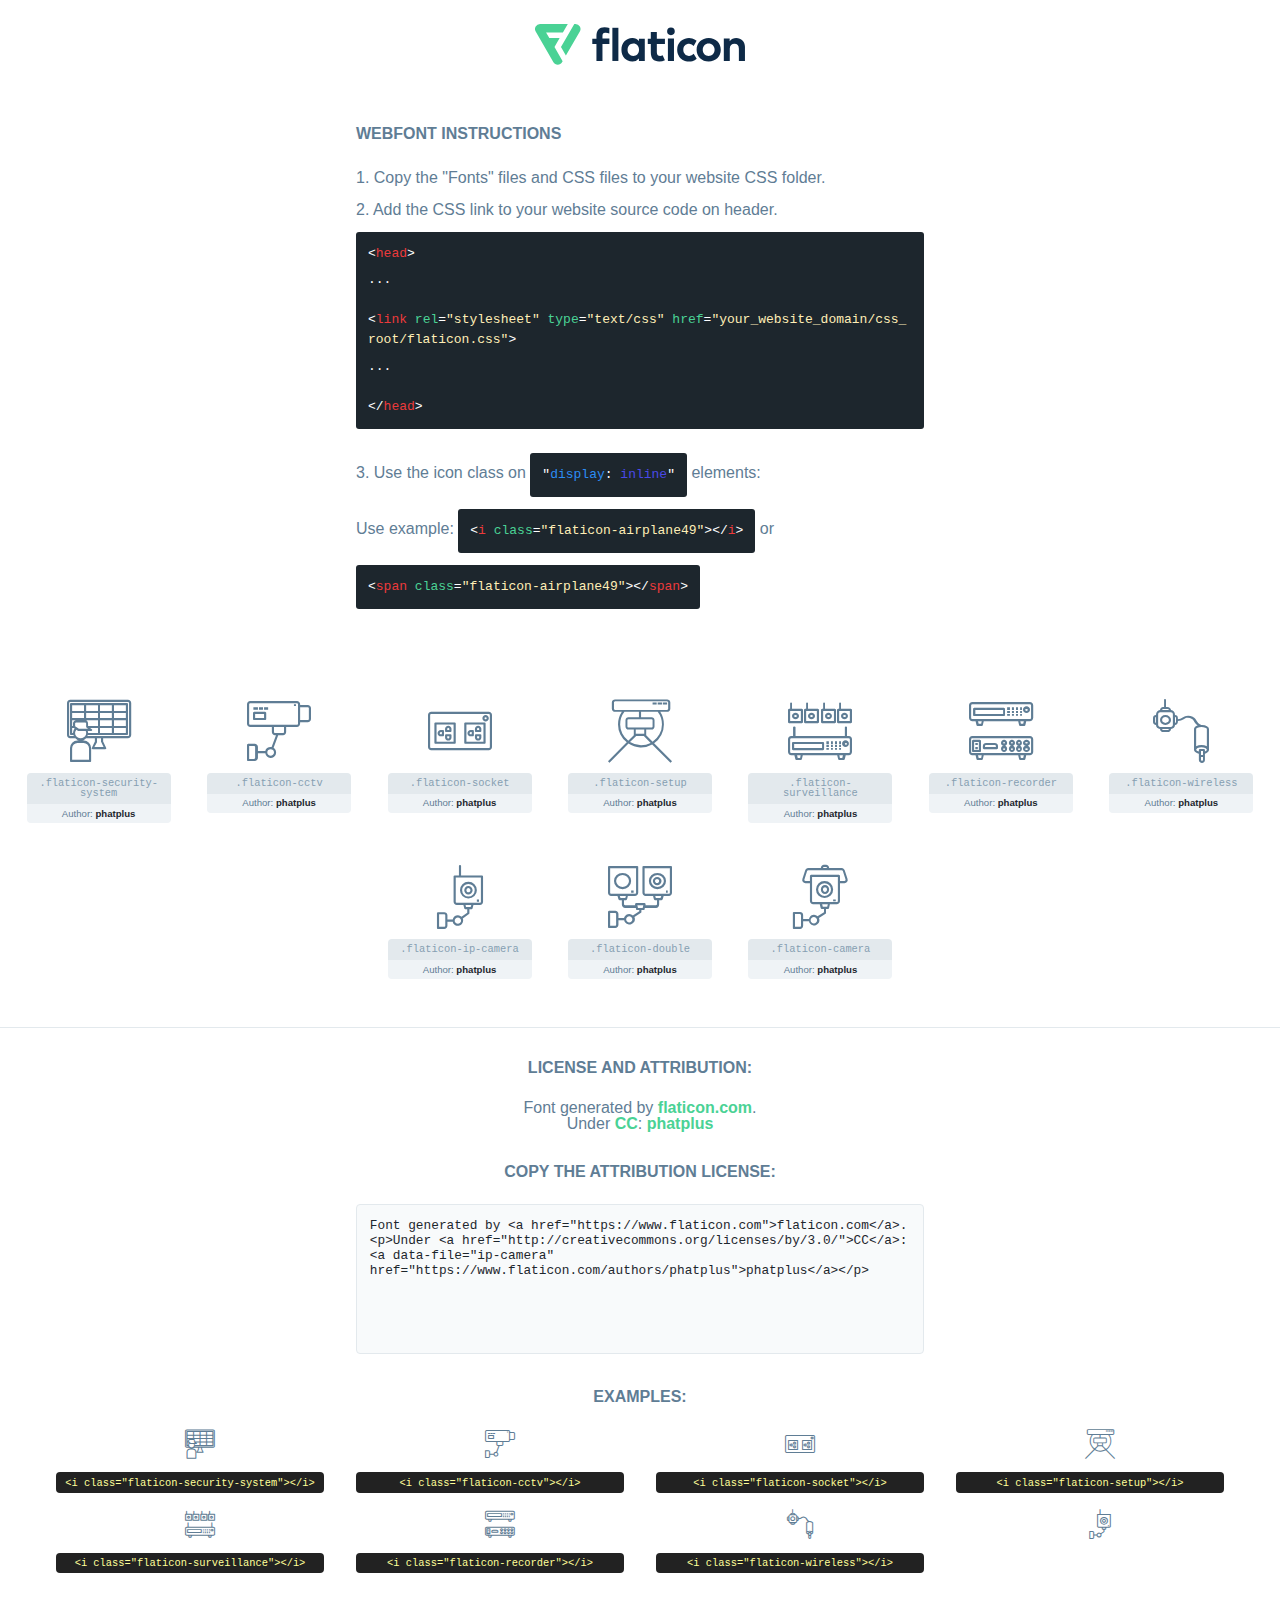
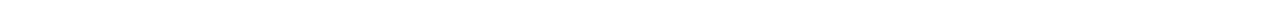
<file: lib/flaticon/font/flaticon.html>
<!DOCTYPE html>
<html lang="en">
<head>
    <title>Flaticon Webfont</title>
    <link rel="stylesheet" type="text/css" href="flaticon.css"/>
    <meta charset="UTF-8">
    <style>
        html, body, div, span, applet, object, iframe,
        h1, h2, h3, h4, h5, h6, p, blockquote, pre,
        a, abbr, acronym, address, big, cite, code,
        del, dfn, em, img, ins, kbd, q, s, samp,
        small, strike, strong, sub, sup, tt, var,
        b, u, i, center,
        dl, dt, dd, ol, ul, li,
        fieldset, form, label, legend,
        table, caption, tbody, tfoot, thead, tr, th, td,
        article, aside, canvas, details, embed,
        figure, figcaption, footer, header, hgroup,
        menu, nav, output, ruby, section, summary,
        time, mark, audio, video {
            margin: 0;
            padding: 0;
            border: 0;
            font-size: 100%;
            font: inherit;
            vertical-align: baseline;
        }

        /* HTML5 display-role reset for older browsers */
        article, aside, details, figcaption, figure,
        footer, header, hgroup, menu, nav, section {
            display: block;
        }

        body {
            line-height: 1;
        }

        ol, ul {
            list-style: none;
        }

        blockquote, q {
            quotes: none;
        }

        blockquote:before, blockquote:after,
        q:before, q:after {
            content: '';
            content: none;
        }

        table {
            border-collapse: collapse;
            border-spacing: 0;
        }

        body {
            font-family: Helvetica, Arial, sans-serif;
            font-size: 16px;
            color: #5f7d95;
        }

        a {
            color: #4AD295;
            font-weight: bold;
            text-decoration: none;
        }

        * {
            -moz-box-sizing: border-box;
            -webkit-box-sizing: border-box;
            box-sizing: border-box;
            margin: 0;
            padding: 0;
        }

        [class^="flaticon-"]:before, [class*=" flaticon-"]:before, [class^="flaticon-"]:after, [class*=" flaticon-"]:after {
            font-family: Flaticon;
            font-size: 30px;
            font-style: normal;
            margin-left: 20px;
            color: #333;
        }

        .wrapper {
            max-width: 600px;
            margin: auto;
            padding: 0 1em;
        }

        .title {
            margin-bottom: 24px;
            text-transform: uppercase;
            font-weight: bold;
        }

        header {
            text-align: center;
            padding: 24px;
        }

        header .logo {
            width: 210px;
            height: auto;
            border: none;
            display: inline-block;
        }

        header strong {
            font-size: 28px;
            font-weight: 500;
            vertical-align: middle;
        }

        .demo {
            margin: 2em auto;
            line-height: 1.25em;
        }

        .demo ul li {
            margin-bottom: 12px;
        }

        .demo ul li code {
            background-color: #1D262D;
            border-radius: 3px;
            padding: 12px;
            display: inline-block;
            color: #fff;
            font-family: Consolas, Monaco, Lucida Console, Liberation Mono, DejaVu Sans Mono, Bitstream Vera Sans Mono, Courier New, monospace;
            font-weight: lighter;
            margin-top: 12px;
            font-size: 13px;
            word-break: break-all;
        }

        .demo ul li code .red {
            color: #EC3A3B;
        }

        .demo ul li code .green {
            color: #4AD295;
        }

        .demo ul li code .yellow {
            color: #FFEEB6;
        }

        .demo ul li code .blue {
            color: #2C8CF4;
        }

        .demo ul li code .purple {
            color: #4949E7;
        }

        .demo ul li code .dots {
            margin-top: 0.5em;
            display: block;
        }

        #glyphs {
            border-bottom: 1px solid #E3E9ED;
            padding: 2em 0;
            text-align: center;
        }

        .glyph {
            display: inline-block;
            width: 9em;
            margin: 1em;
            text-align: center;
            vertical-align: top;
            background: #FFF;
        }

        .glyph .flaticon {
            padding: 10px;
            display: block;
            font-family: "Flaticon";
            font-size: 64px;
            line-height: 1;
        }

        .glyph .flaticon:before {
            font-size: 64px;
            color: #5f7d95;
            margin-left: 0;
        }

        .class-name {
            font-size: 0.65em;
            background-color: #E3E9ED;
            color: #869FB2;
            border-radius: 4px 4px 0 0;
            padding: 0.5em;
            font-family: Consolas, Monaco, Lucida Console, Liberation Mono, DejaVu Sans Mono, Bitstream Vera Sans Mono, Courier New, monospace;
        }

        .author-name {
            font-size: 0.6em;
            background-color: #EFF3F6;
            border-top: 0;
            border-radius: 0 0 4px 4px;
            padding: 0.5em;
        }

        .author-name a {
            color: #1D262D;
        }

        .class-name:last-child {
            font-size: 10px;
            color: #888;
        }

        .class-name:last-child a {
            font-size: 10px;
            color: #555;
        }

        .glyph > input {
            display: block;
            width: 100px;
            margin: 5px auto;
            text-align: center;
            font-size: 12px;
            cursor: text;
        }

        .glyph > input.icon-input {
            font-family: "Flaticon";
            font-size: 16px;
            margin-bottom: 10px;
        }

        .attribution .title {
            margin-top: 2em;
        }

        .attribution textarea {
            background-color: #F8FAFB;
            color: #1D262D;
            padding: 1em;
            border: none;
            box-shadow: none;
            border: 1px solid #E3E9ED;
            border-radius: 4px;
            resize: none;
            width: 100%;
            height: 150px;
            font-size: 0.8em;
            font-family: Consolas, Monaco, Lucida Console, Liberation Mono, DejaVu Sans Mono, Bitstream Vera Sans Mono, Courier New, monospace;
            -webkit-appearance: none;
        }

        .attribution textarea:hover {
            border-color: #CFD9E0;
        }

        .attribution textarea:focus {
            border-color: #4AD295;
        }

        .iconsuse {
            margin: 2em auto;
            text-align: center;
            max-width: 1200px;
        }

        .iconsuse:after {
            content: '';
            display: table;
            clear: both;
        }

        .iconsuse .image {
            float: left;
            width: 25%;
            padding: 0 1em;
        }

        .iconsuse .image p {
            margin-bottom: 1em;
        }

        .iconsuse .image span {
            display: block;
            font-size: 0.65em;
            background-color: #222;
            color: #fff;
            border-radius: 4px;
            padding: 0.5em;
            color: #FFFF99;
            margin-top: 1em;
            font-family: Consolas, Monaco, Lucida Console, Liberation Mono, DejaVu Sans Mono, Bitstream Vera Sans Mono, Courier New, monospace;
        }

        .flaticon:before {
            color: #5f7d95;
        }

        #footer {
            text-align: center;
            background-color: #1D262D;
            color: #869FB2;
            padding: 12px;
            font-size: 14px;
        }

        #footer a {
            font-weight: normal;
        }

        @media (max-width: 960px) {
            .iconsuse .image {
                width: 50%;
            }
        }

        .preview {
            width: 100px;
            display: inline-block;
            margin: 10px;
        }

        .preview .inner {
            display: inline-block;
            width: 100%;
            text-align: center;
            background: #f5f5f5;
            -webkit-border-radius: 3px 3px 0 0;
            -moz-border-radius: 3px 3px 0 0;
            border-radius: 3px 3px 0 0;
        }

        .preview .inner  {
            line-height: 85px;
            font-size: 40px;
            color: #333;
        }

        .label {
            display: inline-block;
            width: 100%;
            box-sizing: border-box;
            padding: 5px;
            font-size: 10px;
            font-family: Monaco, monospace;
            color: #666;
            white-space: nowrap;
            overflow: hidden;
            text-overflow: ellipsis;
            background: #ddd;
            -webkit-border-radius: 0 0 3px 3px;
            -moz-border-radius: 0 0 3px 3px;
            border-radius: 0 0 3px 3px;
            color: #666;
        }
    </style>
</head>
<body>
    <header>
        <a href="https://www.flaticon.com/" target="_blank" class="logo">
            <svg xmlns="http://www.w3.org/2000/svg" viewBox="0 0 394.3 76.5">
                <path d="M156.6,69.4H145.3V7.1h11.3Z" style="fill:#0e2a47"/>
                <path d="M206.2,69.4h-11V64.8a15.4,15.4,0,0,1-12.6,5.7c-11.6,0-20.3-9.5-20.3-22.1s8.8-22.1,20.3-22.1a15.4,15.4,0,0,1,12.6,5.8V27.5h11Zm-32.4-21c0,6.4,4.2,11.6,10.8,11.6s10.8-4.9,10.8-11.6-4.4-11.6-10.8-11.6S173.9,42,173.9,48.4Z"
                      style="fill:#0e2a47"/>
                <path d="M262.5,13.7a7.2,7.2,0,0,1-14.4,0,7.2,7.2,0,1,1,14.4,0ZM261,69.4H249.6v-42H261Z"
                      style="fill:#0e2a47"/>
                <path id="_Trazado_" data-name="&lt;Trazado&gt;"
                      d="M139.6,17.8a16.6,16.6,0,0,0-8-1.4c-3.2.4-4.9,2-4.9,5.9v5.1h13V37.5h-13v32H115.4v-32h-7.8v-10h7.8V22.2c0-9.9,5.2-16.3,15-16.3a23.4,23.4,0,0,1,9.3,1.8Z"
                      style="fill:#0e2a47"/>
                <path d="M235.1,60c-3.5,0-6.3-1.9-6.3-7.1V37.5H244v-10H228.8V15H217.5V27.5h-5.7v10h5.7V53.7c0,10.9,5.3,16.8,15.7,16.8A22.9,22.9,0,0,0,244,68l-4.3-9.1A12.3,12.3,0,0,1,235.1,60Z"
                      style="fill:#0e2a47"/>
                <path d="M348.9,48.4c0,12.6-9.7,22.1-22.7,22.1s-22.7-9.4-22.7-22.1,9.6-22.1,22.7-22.1S348.9,35.8,348.9,48.4Zm-33.9,0c0,6.8,4.8,11.6,11.1,11.6s11.2-4.8,11.2-11.6-4.8-11.6-11.2-11.6S315.1,41.6,315.1,48.4Z"
                      style="fill:#0e2a47"/>
                <path d="M394.3,42.7V69.4H382.9V46.3c0-6.1-3-9.4-8.2-9.4s-8.9,3.2-8.9,9.5v23H354.6v-42h11v4.9c3-4.5,7.6-6.1,12.3-6.1C387.5,26.3,394.3,33,394.3,42.7Z"
                      style="fill:#0e2a47"/>
                <path d="M298,55.7h0a12.4,12.4,0,0,1-8.2,4.2h-.9l-1.8-.2a10,10,0,0,1-7.4-5.6,13.2,13.2,0,0,1-1.2-5.8,13,13,0,0,1,1.3-5.9,10.1,10.1,0,0,1,7.5-5.5h2.4a11.7,11.7,0,0,1,8.3,4.2l5.5-9.6a19.9,19.9,0,0,0-8.1-4.3,23.4,23.4,0,0,0-6.1-.8,25.2,25.2,0,0,0-7.5,1.1,20.9,20.9,0,0,0-8,4.6,21.9,21.9,0,0,0-6.8,16.4,21.9,21.9,0,0,0,6.7,16.3,20.9,20.9,0,0,0,8,4.6,25.2,25.2,0,0,0,7.7,1.2,23.6,23.6,0,0,0,6.2-.8,20,20,0,0,0,8.1-4.4Z"
                      style="fill:#0e2a47"/>
                <path d="M46.3,26.5H26.9L20.8,16H52.4L61.6,0H9.4A9.3,9.3,0,0,0,1.3,4.7a9.3,9.3,0,0,0,0,9.4L34.6,71.8a9.4,9.4,0,0,0,16.2,0l1.1-1.9L36.6,43.3Z"
                      style="fill:#4ad295"/>
                <path d="M84.2,4.7A9.3,9.3,0,0,0,76.1,0H73.8l-25,43.3,9.2,16L84.2,14A9.3,9.3,0,0,0,84.2,4.7Z"
                      style="fill:#4ad295"/>
            </svg>
        </a>
    </header>
    <section class="demo wrapper">

        <p class="title">Webfont Instructions</p>

        <ul>
            <li>
                <span class="num">1. </span>Copy the "Fonts" files and CSS files to your website CSS folder.
            </li>
            <li>
                <span class="num">2. </span>Add the CSS link to your website source code on header.
                <code class="big">
                    &lt;<span class="red">head</span>&gt;
                    <br/><span class="dots">...</span>
                    <br/>&lt;<span class="red">link</span> <span class="green">rel</span>=<span
                        class="yellow">"stylesheet"</span> <span class="green">type</span>=<span
                        class="yellow">"text/css"</span> <span class="green">href</span>=<span class="yellow">"your_website_domain/css_root/flaticon.css"</span>&gt;
                    <br/><span class="dots">...</span>
                    <br/>&lt;/<span class="red">head</span>&gt;
                </code>
            </li>

            <li>
                <p>
                    <span class="num">3. </span>Use the icon class on <code>"<span class="blue">display</span>:<span
                        class="purple"> inline</span>"</code> elements:
                    <br/>
                    Use example: <code>&lt;<span class="red">i</span> <span class="green">class</span>=<span class="yellow">&quot;flaticon-airplane49&quot;</span>&gt;&lt;/<span
                        class="red">i</span>&gt;</code> or <code>&lt;<span class="red">span</span> <span
                        class="green">class</span>=<span class="yellow">&quot;flaticon-airplane49&quot;</span>&gt;&lt;/<span
                        class="red">span</span>&gt;</code>
            </li>
        </ul>

    </section>
    <section id="glyphs">
            <div class="glyph">
                <i class="flaticon flaticon-security-system"></i>
                <div class="class-name">.flaticon-security-system</div>
                <div class="author-name">Author: <a data-file="security-system" href="https://www.flaticon.com/authors/phatplus">phatplus</a> </div>
            </div>

            <div class="glyph">
                <i class="flaticon flaticon-cctv"></i>
                <div class="class-name">.flaticon-cctv</div>
                <div class="author-name">Author: <a data-file="cctv" href="https://www.flaticon.com/authors/phatplus">phatplus</a> </div>
            </div>

            <div class="glyph">
                <i class="flaticon flaticon-socket"></i>
                <div class="class-name">.flaticon-socket</div>
                <div class="author-name">Author: <a data-file="socket" href="https://www.flaticon.com/authors/phatplus">phatplus</a> </div>
            </div>

            <div class="glyph">
                <i class="flaticon flaticon-setup"></i>
                <div class="class-name">.flaticon-setup</div>
                <div class="author-name">Author: <a data-file="setup" href="https://www.flaticon.com/authors/phatplus">phatplus</a> </div>
            </div>

            <div class="glyph">
                <i class="flaticon flaticon-surveillance"></i>
                <div class="class-name">.flaticon-surveillance</div>
                <div class="author-name">Author: <a data-file="surveillance" href="https://www.flaticon.com/authors/phatplus">phatplus</a> </div>
            </div>

            <div class="glyph">
                <i class="flaticon flaticon-recorder"></i>
                <div class="class-name">.flaticon-recorder</div>
                <div class="author-name">Author: <a data-file="recorder" href="https://www.flaticon.com/authors/phatplus">phatplus</a> </div>
            </div>

            <div class="glyph">
                <i class="flaticon flaticon-wireless"></i>
                <div class="class-name">.flaticon-wireless</div>
                <div class="author-name">Author: <a data-file="wireless" href="https://www.flaticon.com/authors/phatplus">phatplus</a> </div>
            </div>

            <div class="glyph">
                <i class="flaticon flaticon-ip-camera"></i>
                <div class="class-name">.flaticon-ip-camera</div>
                <div class="author-name">Author: <a data-file="ip-camera" href="https://www.flaticon.com/authors/phatplus">phatplus</a> </div>
            </div>

            <div class="glyph">
                <i class="flaticon flaticon-double"></i>
                <div class="class-name">.flaticon-double</div>
                <div class="author-name">Author: <a data-file="double" href="https://www.flaticon.com/authors/phatplus">phatplus</a> </div>
            </div>

            <div class="glyph">
                <i class="flaticon flaticon-camera"></i>
                <div class="class-name">.flaticon-camera</div>
                <div class="author-name">Author: <a data-file="camera" href="https://www.flaticon.com/authors/phatplus">phatplus</a> </div>
            </div>

    </section>

    <section class="attribution wrapper"   style="text-align:center;">

        <div class="title">License and attribution:</div><div class="attrDiv">Font generated by <a href="https://www.flaticon.com">flaticon.com</a>. <div><p>Under <a href="http://creativecommons.org/licenses/by/3.0/">CC</a>: <a data-file="ip-camera" href="https://www.flaticon.com/authors/phatplus">phatplus</a></p>  </div>
        </div>
        <div class="title">Copy the Attribution License:</div>

        <textarea onclick="this.focus();this.select();">Font generated by &lt;a href=&quot;https://www.flaticon.com&quot;&gt;flaticon.com&lt;/a&gt;. <p>Under <a href="http://creativecommons.org/licenses/by/3.0/">CC</a>: <a data-file="ip-camera" href="https://www.flaticon.com/authors/phatplus">phatplus</a></p> 
        </textarea>

    </section>

    <section class="iconsuse">

        <div class="title">Examples:</div>
            <div class="image">
                <p>
                    <i class="flaticon flaticon-security-system"></i>
                    <span>&lt;i class=&quot;flaticon-security-system&quot;&gt;&lt;/i&gt;</span>
                </p>
            </div>
            <div class="image">
                <p>
                    <i class="flaticon flaticon-cctv"></i>
                    <span>&lt;i class=&quot;flaticon-cctv&quot;&gt;&lt;/i&gt;</span>
                </p>
            </div>
            <div class="image">
                <p>
                    <i class="flaticon flaticon-socket"></i>
                    <span>&lt;i class=&quot;flaticon-socket&quot;&gt;&lt;/i&gt;</span>
                </p>
            </div>
            <div class="image">
                <p>
                    <i class="flaticon flaticon-setup"></i>
                    <span>&lt;i class=&quot;flaticon-setup&quot;&gt;&lt;/i&gt;</span>
                </p>
            </div>
            <div class="image">
                <p>
                    <i class="flaticon flaticon-surveillance"></i>
                    <span>&lt;i class=&quot;flaticon-surveillance&quot;&gt;&lt;/i&gt;</span>
                </p>
            </div>
            <div class="image">
                <p>
                    <i class="flaticon flaticon-recorder"></i>
                    <span>&lt;i class=&quot;flaticon-recorder&quot;&gt;&lt;/i&gt;</span>
                </p>
            </div>
            <div class="image">
                <p>
                    <i class="flaticon flaticon-wireless"></i>
                    <span>&lt;i class=&quot;flaticon-wireless&quot;&gt;&lt;/i&gt;</span>
                </p>
            </div>
            <div class="image">
                <p>
                    <i class="flaticon flaticon-ip-camera"></i>
</file>
<file: lib/flaticon/font/flaticon.css>
@font-face {
    font-family: "flaticon";
    src: url("./flaticon.ttf?7ecca773380623aac2649a7edcc0a3f2") format("truetype"),
url("./flaticon.woff?7ecca773380623aac2649a7edcc0a3f2") format("woff"),
url("./flaticon.woff2?7ecca773380623aac2649a7edcc0a3f2") format("woff2"),
url("./flaticon.eot?7ecca773380623aac2649a7edcc0a3f2#iefix") format("embedded-opentype"),
url("./flaticon.svg?7ecca773380623aac2649a7edcc0a3f2#flaticon") format("svg");
}

i[class^="flaticon-"]:before, i[class*=" flaticon-"]:before {
    font-family: flaticon !important;
    font-style: normal;
    font-weight: normal !important;
    font-variant: normal;
    text-transform: none;
    line-height: 1;
    -webkit-font-smoothing: antialiased;
    -moz-osx-font-smoothing: grayscale;
}

.flaticon-security-system:before {
    content: "\f101";
}
.flaticon-cctv:before {
    content: "\f102";
}
.flaticon-socket:before {
    content: "\f103";
}
.flaticon-setup:before {
    content: "\f104";
}
.flaticon-surveillance:before {
    content: "\f105";
}
.flaticon-recorder:before {
    content: "\f106";
}
.flaticon-wireless:before {
    content: "\f107";
}
.flaticon-ip-camera:before {
    content: "\f108";
}
.flaticon-double:before {
    content: "\f109";
}
.flaticon-camera:before {
    content: "\f10a";
}
</file>
<file: css/style.css>
/********** Template CSS **********/
:root {
    --primary: #07295a;
    --secondary: #630e17;
    --light: #ECF4FF;
    --dark: #120F2D;
}

[class^=flaticon-]:before,
[class*=" flaticon-"]:before,
[class^=flaticon-]:after,
[class*=" flaticon-"]:after {
    font-size: inherit;
    margin-left: 0;
}

h1,
h2,
.font-weight-bold {
    font-weight: 700 !important;
}

h3,
h4,
.font-weight-semi-bold {
    font-weight: 600 !important;
}

h5,
h6,
.font-weight-medium {
    font-weight: 500 !important;
}

.btn {
    font-family: 'Jost', sans-serif;
    font-weight: 600;
    transition: .5s;
}

.btn-primary,
.btn-secondary,
.btn-primary:hover,
.btn-secondary:hover {
    color: #FFFFFF;
}

.btn-primary:hover {
    background: var(--secondary);
    border-color: var(--secondary);
}

.btn-secondary:hover {
    background: var(--primary);
    border-color: var(--primary);
}

.btn-square {
    width: 36px;
    height: 36px;
}

.btn-sm-square {
    width: 28px;
    height: 28px;
}

.btn-lg-square {
    width: 46px;
    height: 46px;
}

.btn-square,
.btn-sm-square,
.btn-lg-square {
    padding-left: 0;
    padding-right: 0;
    text-align: center;
}

.back-to-top {
    position: fixed;
    display: none;
    right: 45px;
    bottom: 45px;
    z-index: 99;
}

.navbar-light .navbar-nav .nav-link {
    font-family: 'Jost', sans-serif;
    position: relative;
    margin-left: 30px;
    padding: 30px 0;
    font-size: 20px;
    font-weight: 500;
    color: var(--dark);
    outline: none;
    transition: .5s;
}
nav{
    background-color: transparent !important;;
}

.sticky-top.navbar-light .navbar-nav .nav-link {
    padding: 20px 0;
}

.navbar-light .navbar-nav .nav-link:hover,
.navbar-light .navbar-nav .nav-link.active {
    color: var(--primary);
}

@media (min-width: 992px) {
    .navbar-light .navbar-nav .nav-link::before {
        position: absolute;
        content: "";
        width: 0;
        height: 5px;
        bottom: 0;
        left: 50%;
        background: var(--primary);
        transition: .5s;
    }

    .navbar-light .navbar-nav .nav-link:hover::before,
    .navbar-light .navbar-nav .nav-link.active::before {
        width: 100%;
        left: 0;
    }

    .navbar-light .navbar-nav .nav-link.nav-contact::before {
        display: none;
    }
}

@media (max-width: 991.98px) {
    .navbar-light .navbar-nav .nav-link  {
        margin-left: 0;
        padding: 10px 0;
    }
}

.carousel-caption {
    top: 0;
    left: 0;
    right: 0;
    bottom: 0;
    background: rgba(18, 15, 45, .5);
    z-index: 1;
}

@media (max-width: 576px) {
    .carousel-caption h5 {
        font-size: 14px;
        font-weight: 500 !important;
    }

    .carousel-caption h1 {
        font-size: 30px;
        font-weight: 600 !important;
    }
}

.carousel-control-prev,
.carousel-control-next {
    width: 10%;
}

.carousel-control-prev-icon,
.carousel-control-next-icon {
    width: 3rem;
    height: 3rem;
}

.carousel-indicators {
    align-items: flex-end;
}

.carousel-indicators [data-bs-target] {
    width: 5px;
    height: 25px;
}

.carousel-indicators .active {
    height: 45px;
}

.hero-header {
    background: linear-gradient(rgba(18, 15, 45, .5), rgba(18, 15, 45, .5)), url(../img/carousel-1.jpg) top right no-repeat;
    background-size: cover;
}

.service-item div {
    z-index: 1;
}

.service-item div::after {
    position: absolute;
    content: "";
    width: 0;
    height: 100%;
    top: 0;
    left: 0;
    border-radius: 2px 2px 0 0;
    transition: .5s;
    z-index: -1;
}

.service-item div:hover::after {
    width: 100%;
    background: var(--primary);
}

.service-item * {
    transition: .5s;
}

.service-item:hover * {
    color: var(--light) !important;
}

.bg-offer {
    background: linear-gradient(rgba(18, 15, 45, .5), rgba(18, 15, 45, .5)), url(../img/carousel-2.jpg) top right no-repeat;
    background-size: cover;
}

.testimonial-carousel .owl-dots {
    height: 45px;
    margin-top: 5px;
    display: flex;
    align-items: flex-end;
    justify-content: center;
}

.testimonial-carousel .owl-dot {
    position: relative;
    display: inline-block;
    margin: 0 5px;
    width: 5px;
    height: 25px;
    background: #DDDDDD;
    transition: .5s;
}

.testimonial-carousel .owl-dot.active {
    height: 45px;
    background: var(--primary);
}

.testimonial-carousel .owl-item .testimonial-text,
.testimonial-carousel .owl-item .testimonial-text * {
    transition: .5s;
}

.testimonial-carousel .owl-item.center .testimonial-text {
    background: var(--primary) !important;
}

.testimonial-carousel .owl-item.center .testimonial-text * {
    color: #FFFFFF !important;
}

.blog-date {
    position: absolute;
    width: 90px;
    height: 65px;
    top: 75px;
    left: -25px;
    display: flex;
    align-items: center;
    justify-content: center;
    flex-direction: column;
    background: var(--secondary);
}

.blog-date::after {
    position: absolute;
    content: "";
    width: 0;
    height: 0;
    top: -25px;
    left: 0;
    border: 13px solid;
    border-color: transparent #641019 #64121a transparent;
    z-index: -1;
}
</file>
